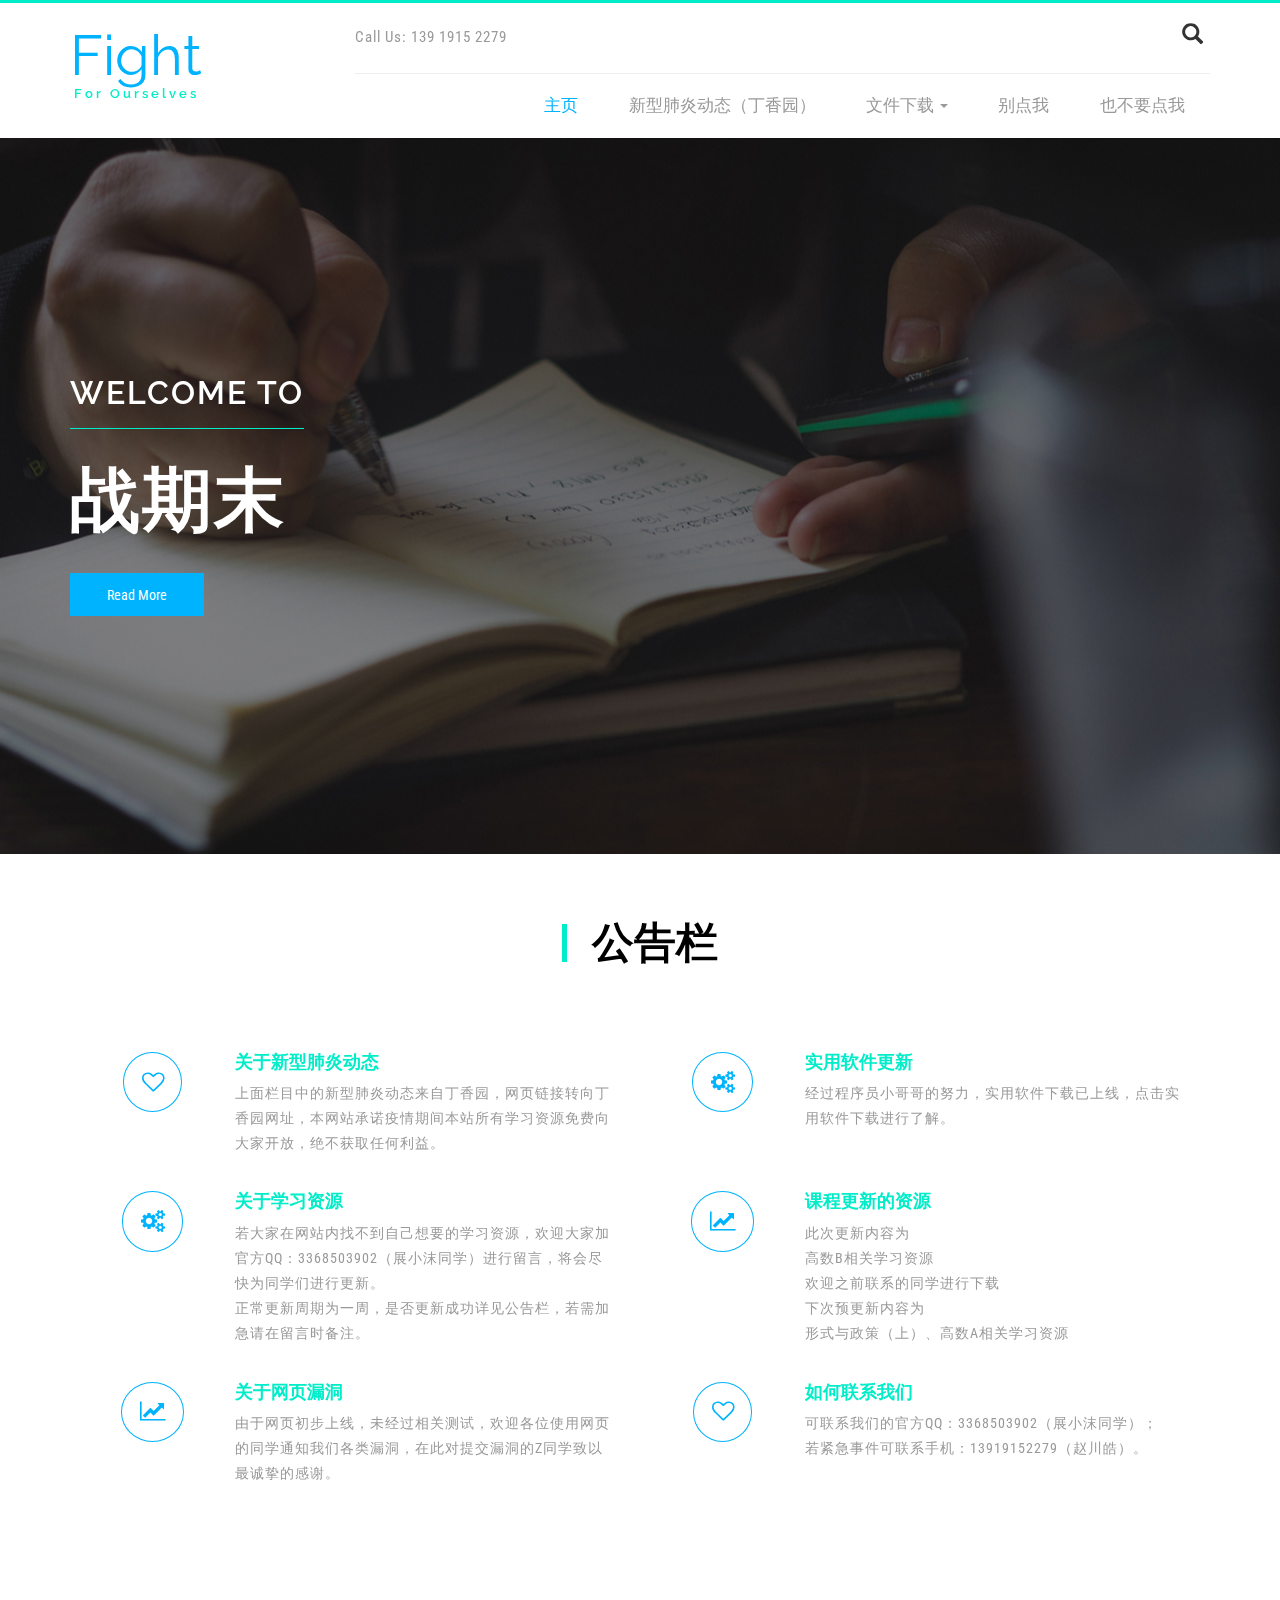
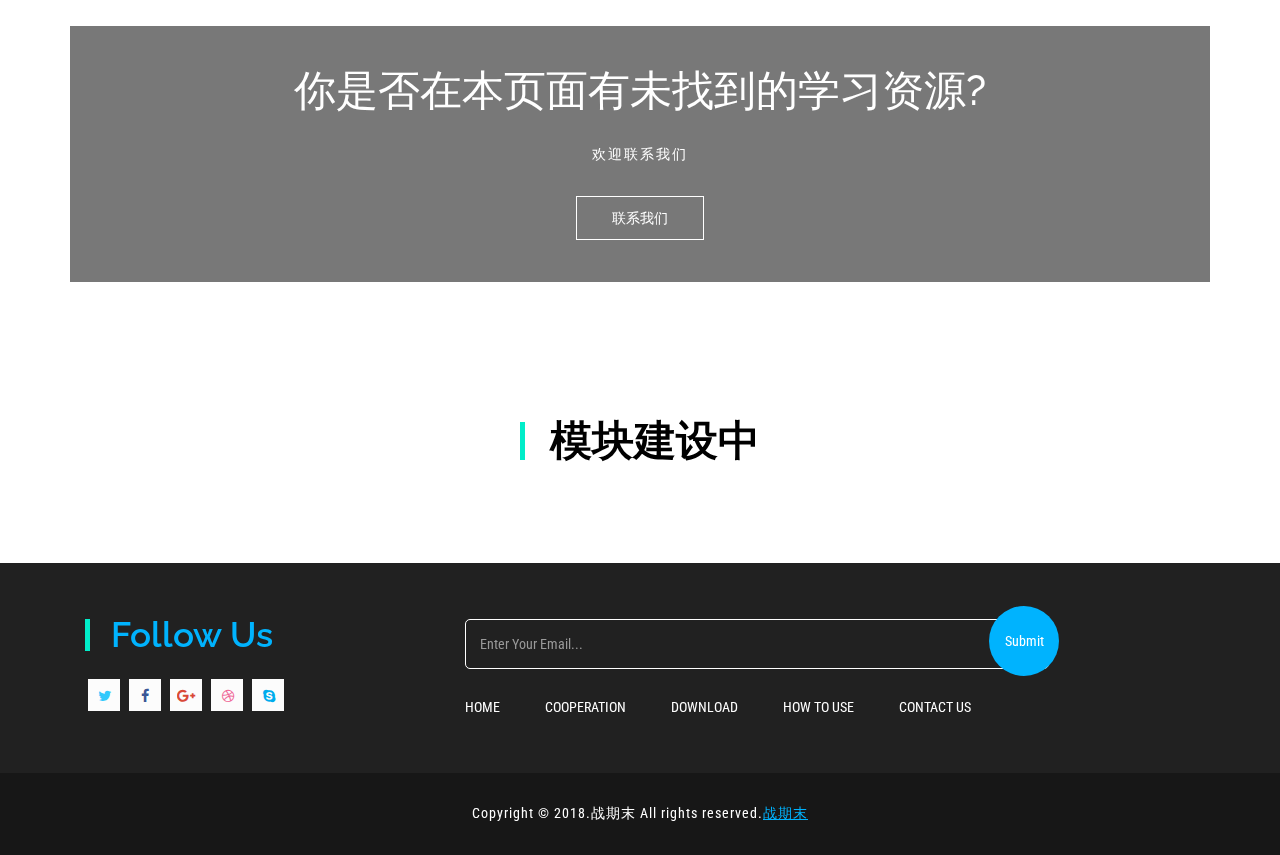
<file: 战期末网站/index.html>
<!DOCTYPE html>
<html lang="en">

<head>
<title>主页</title> 
<meta name="viewport" content="width=device-width, initial-scale=1">
<meta http-equiv="Content-Type" content="text/html; charset=utf-8" />
<meta name="keywords" content="" />
<script type="application/x-javascript"> addEventListener("load", function() { setTimeout(hideURLbar, 0); }, false); function hideURLbar(){ window.scrollTo(0,1); } </script>
<!-- Custom Theme files -->
<link href="css/bootstrap.css" type="text/css" rel="stylesheet" media="all">
<link href="css/style.css" type="text/css" rel="stylesheet" media="all">
<link href="css/font-awesome.css" rel="stylesheet">  <!-- font-awesome icons --> 
<!-- //Custom Theme files -->
<!-- js -->
<script src="js/jquery-2.2.3.min.js"></script>   
<!-- //js -->
<!-- web-fonts -->
<link href="http://fonts.googleapis.com/css?family=Roboto+Condensed:300,300i,400,400i,700,700i" rel="stylesheet">
<link href="http://fonts.googleapis.com/css?family=Raleway:100,100i,200,200i,300,300i,400,400i,500,500i,600,600i,700,700i,800,800i,900,900i" rel="stylesheet">
<!-- //web-fonts -->

</head>
<body>
	<!-- header -->
	<div class="header">
		<nav class="navbar navbar-default">
			<div class="container">
				<div class="navbar-header navbar-left wthree">
					<h1><a href="index.html">Fight<span>For Ourselves</span></a></h1>
				</div>
				<!-- navigation -->
				<button type="button" class="navbar-toggle collapsed" data-toggle="collapse" data-target="#bs-example-navbar-collapse-1">
					<span class="sr-only">Toggle navigation</span>
					<span class="icon-bar"></span>
					<span class="icon-bar"></span>
					<span class="icon-bar"></span>
				</button>
				<div class="header-right wthree">
					<div class="top-nav-text">
						<p>Call Us: <span>139 1915 2279 </span></p>
						<div id="sb-search" class="sb-search">
							<form action="#" method="post">
								<input type="search" class="sb-search-input" name="Search" placeholder="Enter your search term..." id="search" required>
								<input class="sb-search-submit" type="submit" value="">
								<span class="sb-icon-search"> </span>
							</form>
							<div class="clearfix"> </div>
							<!-- search-scripts -->
							<script src="js/classie.js"></script>
							<script src="js/uisearch.js"></script>
							<script>
								new UISearch( document.getElementById( 'sb-search' ) );
							</script>
							<!-- //search-scripts -->
						</div>
					</div>
					<!-- Collect the nav links, forms, and other content for toggling -->
					<div class="collapse navbar-collapse navbar-right" id="bs-example-navbar-collapse-1">					
						<ul class="nav navbar-nav navbar-left cl-effect-14">
							<li><a href="index.html" class="active">主页</a></li>
							<li><a href="https://ncov.dxy.cn/ncovh5/view/pneumonia">新型肺炎动态（丁香园）</a></li>
							<li><a href="#" class="dropdown-toggle" data-toggle="dropdown" role="button" aria-haspopup="true" aria-expanded="false">文件下载 <span class="caret"></span></a>
								<ul class="dropdown-menu">
									<li><a href="study.html">学习资源下载</a></li>
									<li><a href="extra.html">实用软件下载</a></li>
								</ul>
							</li> 

							<li><a href="index building.html">别点我</a></li>
							<li><a href="contact.html">也不要点我</a></li>			
						</ul>		
						<div class="clearfix"> </div>
					</div><!-- //navigation -->
				</div>
				<div class="clearfix"> </div>
			</div>	
		</nav>		
	</div>	
	<!-- //header -->
	<!-- banner -->
	<div class="banner">
		<div class="container">
			<div class="banner-text agileits-w3layouts">
				<div  id="top" class="callbacks_container">
					<ul class="rslides" id="slider3">
						<li>
							<div class="banner-textagileinfo">
								<h6>WELCOME TO</h6>	 
								<h3>战期末</h3>	 
								<div class="more">
									<a href="#" data-toggle="modal" data-target="#myModal"> Read More</a>
								</div>	
							</div>	
						</li>
					</ul>
				</div>
			</div>
		</div>
	</div>
	<!-- modal-sign -->
	<div class="modal bnr-modal fade" id="myModal" tabindex="-1" role="dialog">
		<div class="modal-dialog" role="document">
			<div class="modal-content">
				<div class="modal-header">
					<button type="button" class="close" data-dismiss="modal" aria-label="Close"><span aria-hidden="true">&times;</span></button>						
				</div> 
				<div class="modal-body modal-spa">
					<img class="img-responsive" src="images/g1.jpg" alt="">
					<p>&ensp;战期末是一个旨在为同学们提供免费的学习资源而开发的学习资源分享平台，我们将会尽力确保同学们所需要的学习资源能够在这个平台上被搜索到，若您的学习资源在本平台上未出现，你可以通过邮箱与我们联系，我们的详细联系方式具体见contact us界面，建议您使用发送邮件的方式告知我们这一缺失，以保证通讯的及时性与可靠性。<br/>&ensp;本网页已进行开源，支持大家将源码用于法律允许范围内的非商业用途，战期末网站保留对源码的经营权与解释权。</p>
				</div> 
			</div>
		</div>
	</div>
			<div class="clearfix"> </div>
		</div> 
	</div>
	
    <!-- features -->
	<div class="features">
		<div class="container">
			<div class="w3ls-title">
				<h3 class="agileits-title">公告栏</h3> 
			</div>
            
			<div class="features-agilerow">
				<div class="col-sm-6 features-left">
					<div class="features-w3grid">
						<div class="col-xs-3 features-w3grid-left">
							<i class="fa fa-heart-o" aria-hidden="true"></i>
						</div>
						<div class="col-xs-9 features-w3grid-right">
							<h4>关于新型肺炎动态 </h4>
							<p>上面栏目中的新型肺炎动态来自丁香园，网页链接转向丁香园网址，本网站承诺疫情期间本站所有学习资源免费向大家开放，绝不获取任何利益。</p>
						</div>
						<div class="clearfix"> </div>
					</div>
                    
					<div class="features-w3grid features-w3grid-mdl">
						<div class="col-xs-3 features-w3grid-left">
							<i class="fa fa-cogs" aria-hidden="true"></i>
						</div>
						<div class="col-xs-9 features-w3grid-right">
							<h4>关于学习资源</h4>
							<p>若大家在网站内找不到自己想要的学习资源，欢迎大家加官方QQ：3368503902（展小沫同学）进行留言，将会尽快为同学们进行更新。<br/>正常更新周期为一周，是否更新成功详见公告栏，若需加急请在留言时备注。 </p>
						</div>
						<div class="clearfix"> </div>
					</div>
                    
					<div class="features-w3grid">
						<div class="col-xs-3 features-w3grid-left">
							<i class="fa fa-line-chart" aria-hidden="true"></i>
						</div>
						<div class="col-xs-9 features-w3grid-right">
							<h4>关于网页漏洞</h4>
							<p>由于网页初步上线，未经过相关测试，欢迎各位使用网页的同学通知我们各类漏洞，在此对提交漏洞的Z同学致以最诚挚的感谢。<br/></p>
						</div>
						<div class="clearfix"> </div>
					</div>
				</div>  
                
				<div class="col-sm-6 features-left">
					<div class="features-w3grid">
						<div class="col-xs-3 features-w3grid-left">
							<i class="fa fa-cogs" aria-hidden="true"></i>
						</div>
							
						<div class="col-xs-9 features-w3grid-right">
							<h4> 实用软件更新</h4>
							<p>经过程序员小哥哥的努力，实用软件下载已上线，点击实用软件下载进行了解。<br><br> </p>
						</div>
						<div class="clearfix"> </div>
					</div>
					<div class="features-w3grid features-w3grid-mdl">
						<div class="col-xs-3 features-w3grid-left">
							<i class="fa fa-line-chart" aria-hidden="true"></i>
						</div>
							
						<div class="col-xs-9 features-w3grid-right">
							<h4>课程更新的资源</h4>
							<p>此次更新内容为<br/>高数B相关学习资源 <br/>欢迎之前联系的同学进行下载<br/>下次预更新内容为<br/>形式与政策（上）、高数A相关学习资源</p>
						</div>
						<div class="clearfix"> </div>
					</div>
					<div class="features-w3grid">
						<div class="col-xs-3 features-w3grid-left">
							<i class="fa fa-heart-o" aria-hidden="true"></i>
						</div>
						<div class="col-xs-9 features-w3grid-right">
							<h4>如何联系我们 </h4>
							<p>可联系我们的官方QQ：3368503902（展小沫同学）；<br/>若紧急事件可联系手机：13919152279（赵川皓）。<br/> </p>
						</div>
						<div class="clearfix"> </div>
					</div>
				</div> 
				<div class="clearfix"> </div>
			</div>
		</div>
	</div>
	<!-- //features -->
<!-- work start here -->
	<div class="work jarallax">
		<div class="container">
			<div class="work-agileinfo">
				<h3>你是否在本页面有未找到的学习资源?</h3>
				<p>欢迎联系我们</p>
				<div class="w3btns-agile">
					<a href="contact.html">联系我们</a>
				</div>
			</div>
		</div>
	</div>
	<!-- work end here -->

	<div class="news">
		<div class="container"> 
			<div class="w3ls-title">
				<h3 class="agileits-title">模块建设中</h3> 
			</div> 
			
				<div class="clearfix"> </div>
			</div>
		</div>
	</div>
	

	<!-- footer -->
	<div class="footer">
		<div class="container">
			<div class="col-md-4 w3layouts_footer_grid"> 
				<div class="title">
					<h2>Follow Us</h2> 
				</div>
				<div class="social-icon social_agileinfo">
					<a href="#" class="social-button twitter"><i class="fa fa-twitter"></i></a>
					<a href="#" class="social-button facebook"><i class="fa fa-facebook"></i></a> 
					<a href="#" class="social-button google"><i class="fa fa-google-plus"></i></a> 
					<a href="#" class="social-button dribbble"><i class="fa fa-dribbble"></i></a>
					<a href="#" class="social-button skype"><i class="fa fa-skype"></i></a>
				</div> 
			</div>
			<div class="col-md-8 w3layouts_footer_grid">
				<form action="#" method="post">
					<input type="email" name="Email" placeholder="Enter Your Email..." required>
					<input type="submit" value="Submit"> 
					<div class="clearfix"> </div>
				</form>
				<ul class="w3l_footer_nav">
					<li><a href="index.html">Home</a></li> 
					<li><a href="index building.html">Cooperation</a></li>
					<li><a href="study.html">Download</a></li> 
					<li><a href="index building.html">How To Use</a></li>
					<li><a href="contact.html">Contact Us</a></li>	
				</ul> 
			</div>
			<div class="clearfix"> </div>
		</div>
	</div>
	<div class="footer-w3copy w3-agileits">
			<p>Copyright &copy; 2018.战期末 All rights reserved.<a target="_blank" href="index.html">战期末</a></p>
	</div>
	<!-- //footer -->    
	<!-- banner Slider starts Here -->
	<script src="js/responsiveslides.min.js"></script>
	<script>
		// You can also use "$(window).load(function() {"
		$(function () {
		  // Slideshow 3
		  $("#slider3").responsiveSlides({
			auto:false,
			pager: true,
			nav: false,
			speed: 500,
			namespace: "callbacks",
			before: function () {
			  $('.events').append("<li>before event fired.</li>");
			},
			after: function () {
			  $('.events').append("<li>after event fired.</li>");
			}
		  });
	
		});
	</script>
	<!-- //End-slider-script -->
    <script src="js/bootstrap.js"></script>
</body>
</html>
</file>
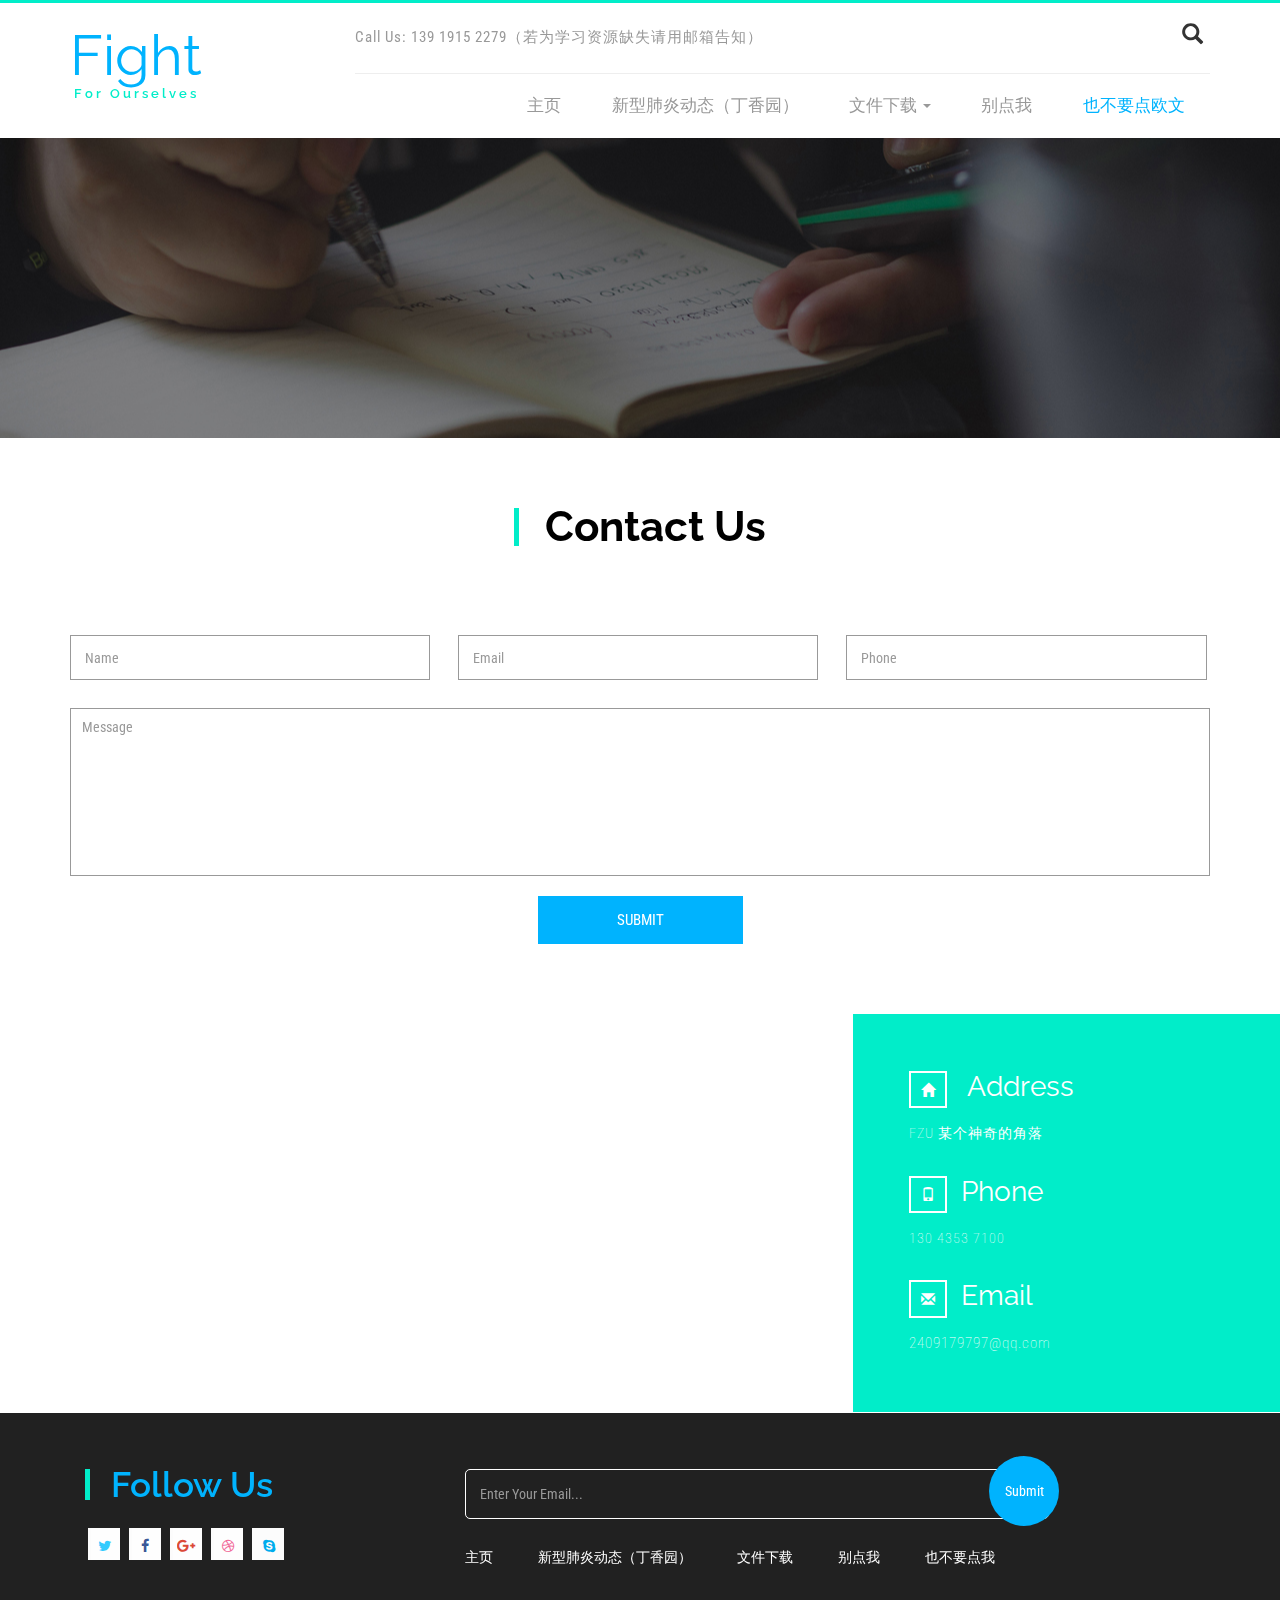
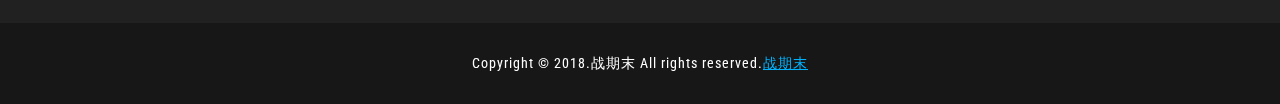
<file: 战期末网站/contact.html>
<!DOCTYPE html>
<html lang="en">
<head>
<title>联系我们</title> 
<meta name="viewport" content="width=device-width, initial-scale=1">
<meta http-equiv="Content-Type" content="text/html; charset=utf-8" />
<meta name="keywords" content="" />
<script type="application/x-javascript"> addEventListener("load", function() { setTimeout(hideURLbar, 0); }, false); function hideURLbar(){ window.scrollTo(0,1); } </script>
<!-- Custom Theme files -->
<link href="css/bootstrap.css" type="text/css" rel="stylesheet" media="all">
<link href="css/style.css" type="text/css" rel="stylesheet" media="all">
<link href="css/font-awesome.css" rel="stylesheet">  <!-- font-awesome icons --> 
<!-- //Custom Theme files -->
<!-- js -->
<script src="js/jquery-2.2.3.min.js"></script>   
<!-- //js -->
<!-- web-fonts -->
<link href="http://fonts.googleapis.com/css?family=Roboto+Condensed:300,300i,400,400i,700,700i" rel="stylesheet">
<link href="http://fonts.googleapis.com/css?family=Raleway:100,100i,200,200i,300,300i,400,400i,500,500i,600,600i,700,700i,800,800i,900,900i" rel="stylesheet">
<!-- //web-fonts --> 
</head>
<body>
	<!-- header -->
	<div class="header">
		<nav class="navbar navbar-default">
			<div class="container">
				<div class="navbar-header navbar-left wthree">
					<h1><a href="index.html">Fight<span>For Ourselves</span></a></h1>
				</div>
				<!-- navigation -->
				<button type="button" class="navbar-toggle collapsed" data-toggle="collapse" data-target="#bs-example-navbar-collapse-1">
					<span class="sr-only">Toggle navigation</span>
					<span class="icon-bar"></span>
					<span class="icon-bar"></span>
					<span class="icon-bar"></span>
				</button>
				<div class="header-right wthree">
					<div class="top-nav-text">
						<p>Call Us: <span>139 1915 2279（若为学习资源缺失请用邮箱告知）</span></p>
						<div id="sb-search" class="sb-search">
							<form action="#" method="post">
								<input type="search" class="sb-search-input" name="Search" placeholder="Enter your search term..." id="search" required>
								<input class="sb-search-submit" type="submit" value="">
								<span class="sb-icon-search"> </span>
							</form>
							<div class="clearfix"> </div>
							<!-- search-scripts -->
							<script src="js/classie.js"></script>
							<script src="js/uisearch.js"></script>
							<script>
								new UISearch( document.getElementById( 'sb-search' ) );
							</script>
							<!-- //search-scripts -->
						</div>
					</div>
					<!-- Collect the nav links, forms, and other content for toggling -->
					<div class="collapse navbar-collapse navbar-right" id="bs-example-navbar-collapse-1">					
						<ul class="nav navbar-nav navbar-left cl-effect-14">
							<li><a href="index.html">主页</a></li>
							<li><a href="https://ncov.dxy.cn/ncovh5/view/pneumonia">新型肺炎动态（丁香园）</a></li>
							<li><a href="#" class="dropdown-toggle" data-toggle="dropdown" role="button" aria-haspopup="true" aria-expanded="false">文件下载 <span class="caret"></span></a>
								<ul class="dropdown-menu">
									<li><a href="study.html">学习资源下载</a></li>
									<li><a href="extra.html">实用软件下载</a></li>
								</ul>
							</li> 

							<li><a href="index building.html">别点我</a></li>
							<li><a href="contact.html" class="active">也不要点欧文</a></li>			
						</ul>		
						<div class="clearfix"> </div>
					</div><!-- //navigation -->
				</div>
				<div class="clearfix"> </div>
			</div>	
		</nav>		
	</div>	
	<!-- //header -->
	<!-- banner -->
	<div class="banner-1">
	</div> 
	<!-- //banner -->
		<!-- contact -->
	<div class="contact">
		<div class="team-info w3-agileits">
			<div class="container"> 
			<div class="w3ls-title"> 
				<h3 class="agileits-title w3title1">Contact Us</h3>
			</div>				
				<div class="contact-form">
					<form action="#" method="post">
						<input type="text" name="Name" placeholder="Name" required>
						<input type="email" class="email" name="Email" placeholder="Email" required>
						<input type="text" name="Phone" placeholder="Phone" required>
						<textarea name="Message" placeholder="Message" required></textarea>
						<input type="submit" value="SUBMIT" >
					</form>
				</div>
			</div>
		</div>
	</div>		
	<!-- //contact -->
	<!-- map -->
	<div class="map w3layouts">
		<div class="col-md-8 map-left">
			<iframe src="https://www.google.com/maps/embed?pb=!1m18!1m12!1m3!1d57537.641430789925!2d-74.03215321337959!3d40.719122105634035!2m3!1f0!2f0!3f0!3m2!1i1024!2i768!4f13.1!3m3!1m2!1s0x89c24fa5d33f083b%3A0xc80b8f06e177fe62!2sNew+York%2C+NY%2C+USA!5e0!3m2!1sen!2sin!4v1456152197129" allowfullscreen=""></iframe>
		</div>
		<div class="col-md-4 map-wthree-right"> 
			<h4><span class="glyphicon glyphicon-home" aria-hidden="true"></span> Address</h4>
			<p>FZU 某个神奇的角落</p>
			<h4><span class="glyphicon glyphicon-phone" aria-hidden="true"></span>Phone</h4>
			<p> 130 4353 7100 </p>
			<h4><span class="glyphicon glyphicon-envelope" aria-hidden="true"></span>Email</h4>
			<p class="agile-last"><a href="mailto:info@example.com">2409179797@qq.com</a></p> 
		</div>
		<div class="clearfix"> </div>
	</div>
	<!-- //map -->
	<!-- footer -->
	<div class="footer">
		<div class="container">
			<div class="col-md-4 w3layouts_footer_grid"> 
				<div class="title">
					<h2>Follow Us</h2> 
				</div>
				<div class="social-icon social_agileinfo">
					<a href="#" class="social-button twitter"><i class="fa fa-twitter"></i></a>
					<a href="#" class="social-button facebook"><i class="fa fa-facebook"></i></a> 
					<a href="#" class="social-button google"><i class="fa fa-google-plus"></i></a> 
					<a href="#" class="social-button dribbble"><i class="fa fa-dribbble"></i></a>
					<a href="#" class="social-button skype"><i class="fa fa-skype"></i></a>
				</div> 
			</div>
			<div class="col-md-8 w3layouts_footer_grid">
				<form action="#" method="post">
					<input type="email" name="Email" placeholder="Enter Your Email..." required>
					<input type="submit" value="Submit"> 
					<div class="clearfix"> </div>
				</form>
				<ul class="w3l_footer_nav">
					<li><a href="index.html">主页</a></li> 
					<li><a href="index building.html">新型肺炎动态（丁香园）</a></li>
					<li><a href="study.html">文件下载</a></li> 
					<li><a href="index building.html">别点我</a></li>
					<li><a href="contact.html">也不要点我</a></li>	
				</ul> 
			</div>
			<div class="clearfix"> </div>
		</div>
	</div>
	<div class="footer-w3copy w3-agileits">
		<p>Copyright &copy; 2018.战期末 All rights reserved.<a target="_blank" href="index.html">战期末</a></p>
	</div>
	<!-- //footer -->    
	
    <script src="js/bootstrap.js"></script>
</body>
</html>
</file>
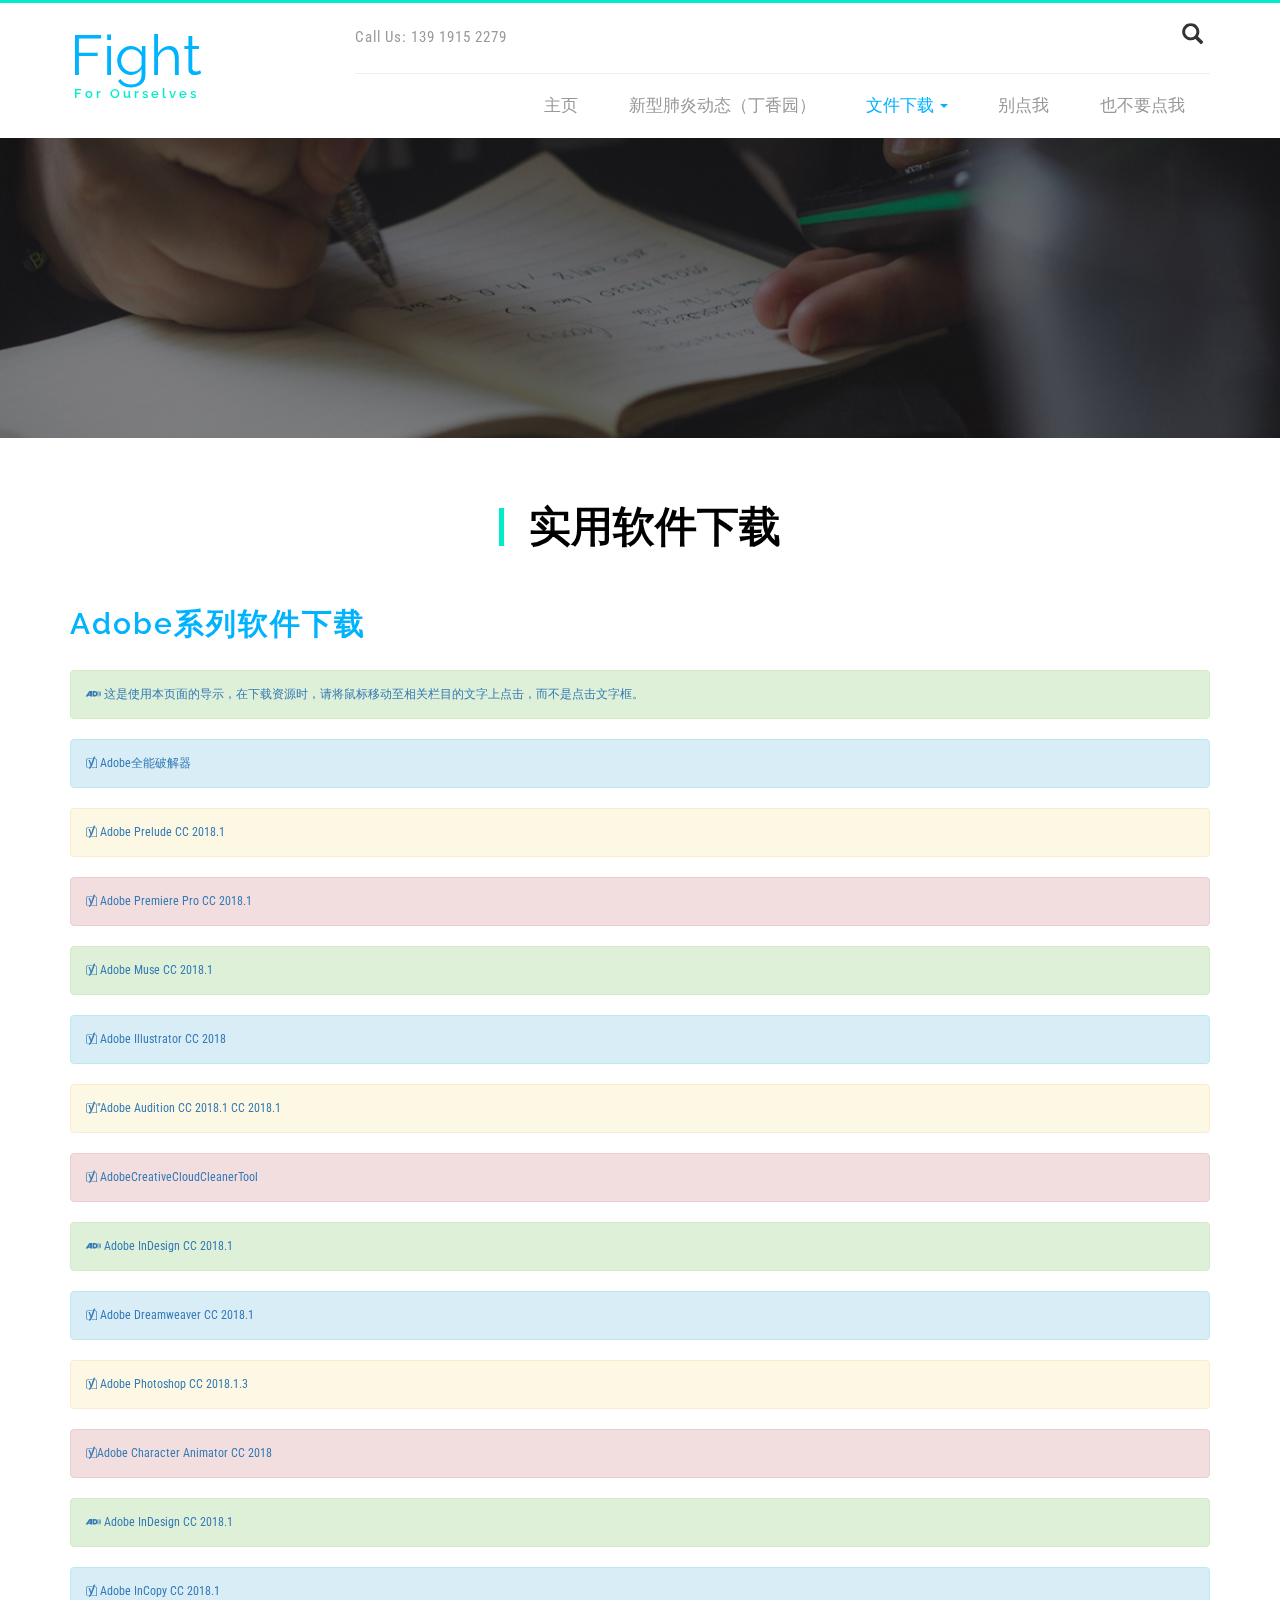
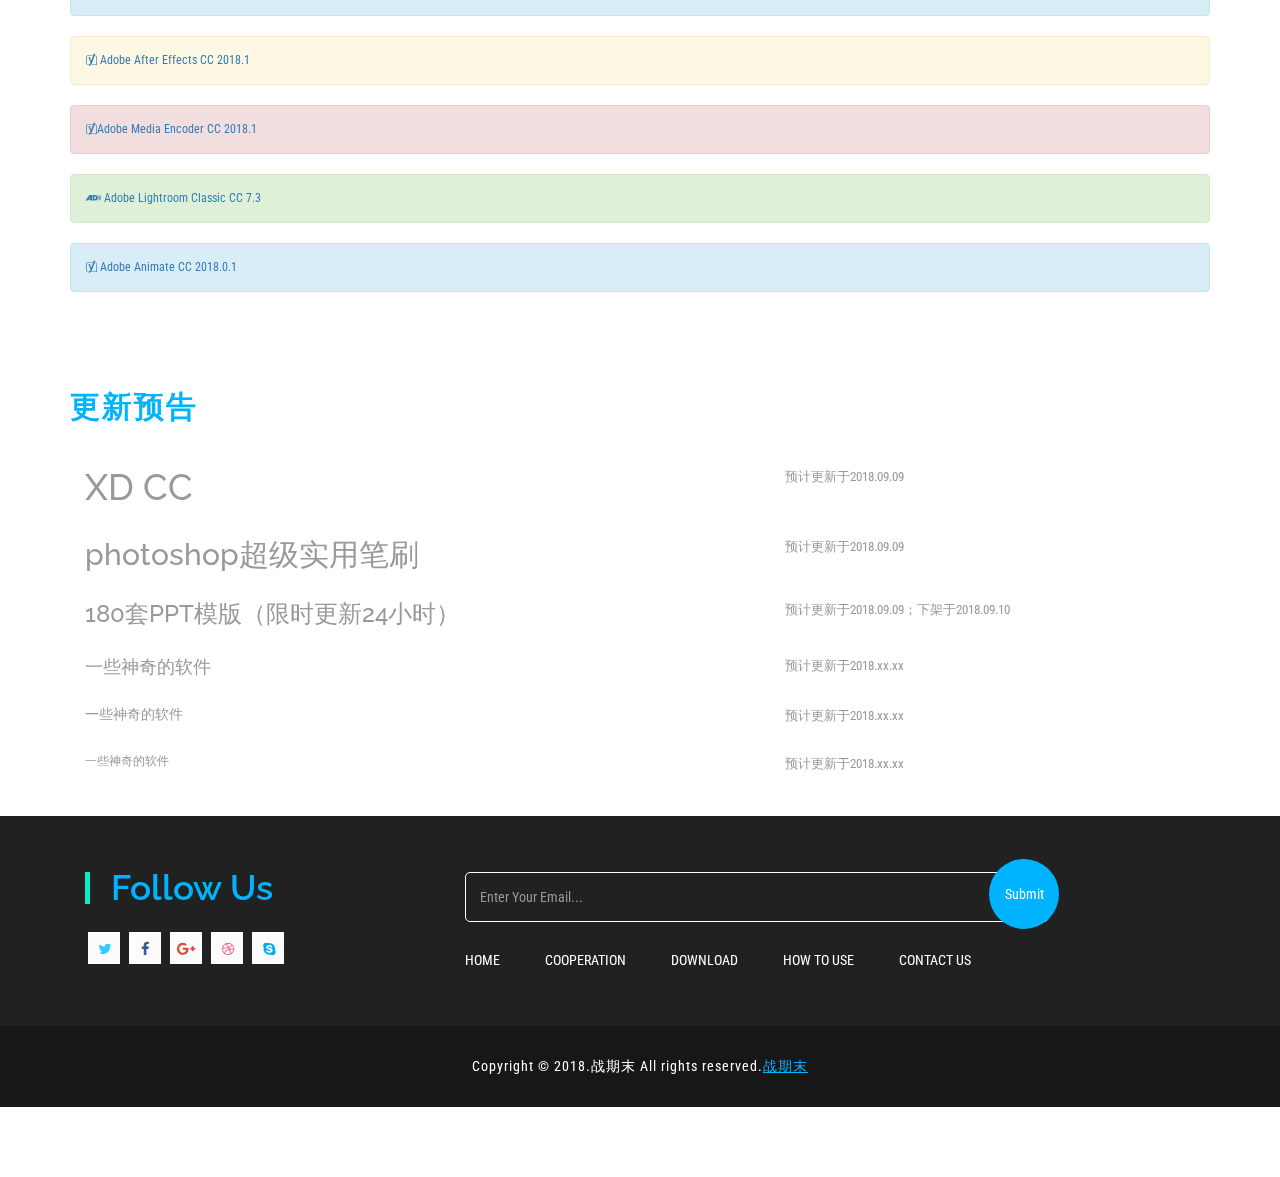
<file: 战期末网站/extra.html>
<!DOCTYPE html>
<html lang="en">
<head>
<title>实用软件下载</title> 
<meta name="viewport" content="width=device-width, initial-scale=1">
<meta http-equiv="Content-Type" content="text/html; charset=utf-8" />
<meta name="keywords" content="" />
<script type="application/x-javascript"> addEventListener("load", function() { setTimeout(hideURLbar, 0); }, false); function hideURLbar(){ window.scrollTo(0,1); } </script>
<!-- Custom Theme files -->
<link href="css/bootstrap.css" type="text/css" rel="stylesheet" media="all">
<link href="css/style.css" type="text/css" rel="stylesheet" media="all">
<link href="css/font-awesome.css" rel="stylesheet">  <!-- font-awesome icons --> 
<!-- //Custom Theme files -->
<!-- js -->
<script src="js/jquery-2.2.3.min.js"></script>   
<!-- //js -->
<!-- web-fonts -->
<link href="http://fonts.googleapis.com/css?family=Roboto+Condensed:300,300i,400,400i,700,700i" rel="stylesheet">
<link href="http://fonts.googleapis.com/css?family=Raleway:100,100i,200,200i,300,300i,400,400i,500,500i,600,600i,700,700i,800,800i,900,900i" rel="stylesheet">
<!-- //web-fonts --> 
</head>
<body>
	<!-- header -->
	<div class="header">
		<nav class="navbar navbar-default">
			<div class="container">
				<div class="navbar-header navbar-left wthree">
					<h1><a href="index.html">Fight<span>For Ourselves</span></a></h1>
				</div>
				<!-- navigation -->
				<button type="button" class="navbar-toggle collapsed" data-toggle="collapse" data-target="#bs-example-navbar-collapse-1">
					<span class="sr-only">Toggle navigation</span>
					<span class="icon-bar"></span>
					<span class="icon-bar"></span>
					<span class="icon-bar"></span>
				</button>
				<div class="header-right wthree">
					<div class="top-nav-text">
						<p>Call Us: <span>139 1915 2279</span></p>
						<div id="sb-search" class="sb-search">
							<form action="#" method="post">
								<input type="search" class="sb-search-input" name="Search" placeholder="Enter your search term..." id="search" required>
								<input class="sb-search-submit" type="submit" value="">
								<span class="sb-icon-search"> </span>
							</form>
							<div class="clearfix"> </div>
							<!-- search-scripts -->
							<script src="js/classie.js"></script>
							<script src="js/uisearch.js"></script>
							<script>
								new UISearch( document.getElementById( 'sb-search' ) );
							</script>
							<!-- //search-scripts -->
						</div>
					</div>
					<!-- Collect the nav links, forms, and other content for toggling -->
					<div class="collapse navbar-collapse navbar-right" id="bs-example-navbar-collapse-1">					
						<ul class="nav navbar-nav navbar-left cl-effect-14">
							<li><a href="index.html">主页</a></li>
							<li><a href="https://ncov.dxy.cn/ncovh5/view/pneumonia">新型肺炎动态（丁香园）</a></li>
							<li><a href="#" class="active" class="dropdown-toggle" data-toggle="dropdown" role="button" aria-haspopup="true" aria-expanded="false">文件下载 <span class="caret"></span></a>
								<ul class="dropdown-menu">
									<li><a href="study.html">学习资源下载</a></li>
									<li><a href="extra.html">实用软件下载</a></li>
								</ul>
							</li> 

							<li><a href="index building.html">别点我</a></li>
							<li><a href="contact.html">也不要点我</a></li>			
						</ul>		
						<div class="clearfix"> </div>
					</div><!-- //navigation -->
				</div>
				<div class="clearfix"> </div>
			</div>	
		</nav>		
	</div>	
	<!-- //header -->
	<!-- banner -->
	<div class="banner-1">
	</div> 
	<!-- //banner -->
	<!-- typography -->
	<div class="typo">
		<div class="container">
			<div class="w3ls-title"> 
				<h3 class="agileits-title w3title1">实用软件下载</h3>
			</div>
	
			<div class="grid_3 grid_5 w3ls">
				<h3>Adobe系列软件下载</h3>
                
				<div class="alert alert-success" role="alert">
					<a class="agile-icon" href="#"><i class="fa fa-audio-description" aria-hidden="true"></i> 这是使用本页面的导示，在下载资源时，请将鼠标移动至相关栏目的文字上点击，而不是点击文字框。</a>
				</div>
                
				<div class="alert alert-info" role="alert">
					<a class="agile-icon" href="https://pan.baidu.com/s/1ngmNMsLdWG-VPySC6qFwsw"><i class="fa fa-yoast" aria-hidden="true"></i> Adobe全能破解器</a>
				</div>
                
				<div class="alert alert-warning" role="alert">
					<a class="agile-icon" href="https://pan.baidu.com/s/1G462bITHAy9WaobMNjSVbA"><i class="fa fa-yoast" aria-hidden="true"></i> Adobe Prelude CC 2018.1</a>
				</div>
                
				<div class="alert alert-danger" role="alert">
					<a class="agile-icon" href="https://pan.baidu.com/s/1BrXG1c6cdv8U9zwnBHZCHw"><i class="fa fa-yoast" aria-hidden="true"></i> Adobe Premiere Pro CC 2018.1</a>
				</div>
                
               <div class="alert alert-success" role="alert">
					<a class="agile-icon" href="https://pan.baidu.com/s/1hf5U_cNTFUGgX_Y3goGP2A"><i class="fa fa-yoast" aria-hidden="true"></i> Adobe Muse CC 2018.1</a>
				</div>
                
               <div class="alert alert-info" role="alert">
					<a class="agile-icon" href="https://pan.baidu.com/s/1_2ZLb7vJsNBVLWwSDgn9lQ"><i class="fa fa-yoast" aria-hidden="true"></i> Adobe Illustrator CC 2018</a>
				</div>
                
               <div class="alert alert-warning" role="alert">
					<a class="agile-icon" href="https://pan.baidu.com/s/176z-qK1Ptzk3CvX9k5osVQ"><i class="fa fa-yoast" aria-hidden="true"></i>"Adobe Audition CC 2018.1 CC 2018.1</a>
				</div>
                
                <div class="alert alert-danger" role="alert">
					<a class="agile-icon" href="https://pan.baidu.com/s/1dpWoOiyIu12pnQiv0uWNAg"><i class="fa fa-yoast" aria-hidden="true"></i> AdobeCreativeCloudCleanerTool</a>
				</div>
                
                <div class="alert alert-success" role="alert">
					<a class="agile-icon" href="https://pan.baidu.com/s/1w9oRiHLT1Vgc9HhfgrTN_A"><i class="fa fa-audio-description" aria-hidden="true"></i> Adobe InDesign CC 2018.1</a>
                    </div>
                    
                    <div class="alert alert-info" role="alert">
					<a class="agile-icon" href="https://pan.baidu.com/s/1D0lUOjSLPK42MV0w_wMHhQ"><i class="fa fa-yoast" aria-hidden="true"></i> Adobe Dreamweaver CC 2018.1</a>
				</div>
                
                <div class="alert alert-warning" role="alert">
					<a class="agile-icon" href="https://pan.baidu.com/s/1-QWS4StzZaaH2ODUX5APQg"><i class="fa fa-yoast" aria-hidden="true"></i> Adobe Photoshop CC 2018.1.3</a>
				</div>
                
                <div class="alert alert-danger" role="alert">
					<a class="agile-icon" href="https://pan.baidu.com/s/10tGbP5Tl4Y4O6yCLRyAmDw"><i class="fa fa-yoast" aria-hidden="true"></i>Adobe Character Animator CC 2018</a>
				</div>
                
                    
                    <div class="alert alert-success" role="alert">
					<a class="agile-icon" href="https://pan.baidu.com/s/1w9oRiHLT1Vgc9HhfgrTN_A"><i class="fa fa-audio-description" aria-hidden="true"></i> Adobe InDesign CC 2018.1</a>
                    </div>
                    
                    <div class="alert alert-info" role="alert">
					<a class="agile-icon" href="https://pan.baidu.com/s/1IZkDDyULp2zU5KkUAyF1mA"><i class="fa fa-yoast" aria-hidden="true"></i> Adobe InCopy CC 2018.1</a>
				</div>
                
                <div class="alert alert-warning" role="alert">
					<a class="agile-icon" href="https://pan.baidu.com/s/1iVUoimLAycXlWtrJqT3Dyg"><i class="fa fa-yoast" aria-hidden="true"></i> Adobe After Effects CC 2018.1</a>
				</div>
                
                <div class="alert alert-danger" role="alert">
					<a class="agile-icon" href="https://pan.baidu.com/s/1at-NC9-2Ihztj84fxpbZDg"><i class="fa fa-yoast" aria-hidden="true"></i>Adobe Media Encoder CC 2018.1</a>
				</div>
                
                <div class="alert alert-success" role="alert">
					<a class="agile-icon" href="https://pan.baidu.com/s/1ro0N_O0p1Hxp7yyDoMiFqg"><i class="fa fa-audio-description" aria-hidden="true"></i> Adobe Lightroom Classic CC 7.3</a>
                    </div>
                    
                    <div class="alert alert-info" role="alert">
					<a class="agile-icon" href="https://pan.baidu.com/s/11v8qxeP71IPFmSrF9khGFg"><i class="fa fa-yoast" aria-hidden="true"></i> Adobe Animate CC 2018.0.1</a>
				</div>
                
                
			</div>
			
				<div class="grid_3 grid_4 w3layouts">
				<h3 class="hdg">更新预告</h3>
				<div class="bs-example">
					<table class="table">
						<tbody>
							<tr>
								<td><h1 id="h1.-bootstrap-heading">XD CC<a class="anchorjs-link" href="#h1.-bootstrap-heading"><span class="anchorjs-icon"></span></a></h1></td>
								<td class="type-info">预计更新于2018.09.09</td>
							</tr>
							<tr>
								<td><h2 id="h2.-bootstrap-heading">photoshop超级实用笔刷<a class="anchorjs-link" href="#h2.-bootstrap-heading"><span class="anchorjs-icon"></span></a></h2></td>
								<td class="type-info">预计更新于2018.09.09</td>
							</tr>
							<tr>
								<td><h3 id="h3.-bootstrap-heading">180套PPT模版（限时更新24小时）<a class="anchorjs-link" href="#h3.-bootstrap-heading"><span class="anchorjs-icon"></span></a></h3></td>
								<td class="type-info">预计更新于2018.09.09；下架于2018.09.10</td>
							</tr>
							<tr>
								<td><h4 id="h4.-bootstrap-heading">一些神奇的软件<a class="anchorjs-link" href="#h4.-bootstrap-heading"><span class="anchorjs-icon"></span></a></h4></td>
								<td class="type-info">预计更新于2018.xx.xx</td>
							</tr>
							<tr>
								<td><h5 id="h5.-bootstrap-heading">一些神奇的软件<a class="anchorjs-link" href="#h5.-bootstrap-heading"><span class="anchorjs-icon"></span></a></h5></td>
								<td class="type-info">预计更新于2018.xx.xx</td>
							</tr>
							<tr>
								<td><h6>一些神奇的软件</h6></td>
								<td class="type-info">预计更新于2018.xx.xx</td>
							</tr>
						</tbody>
					</table>
				</div>
			</div>
		
	</div>
<!-- //typography -->

	<!-- footer -->
	<div class="footer">
		<div class="container">
			<div class="col-md-4 w3layouts_footer_grid"> 
				<div class="title">
					<h2>Follow Us</h2> 
				</div>
				<div class="social-icon social_agileinfo">
					<a href="#" class="social-button twitter"><i class="fa fa-twitter"></i></a>
					<a href="#" class="social-button facebook"><i class="fa fa-facebook"></i></a> 
					<a href="#" class="social-button google"><i class="fa fa-google-plus"></i></a> 
					<a href="#" class="social-button dribbble"><i class="fa fa-dribbble"></i></a>
					<a href="#" class="social-button skype"><i class="fa fa-skype"></i></a>
				</div> 
			</div>
			<div class="col-md-8 w3layouts_footer_grid">
				<form action="#" method="post">
					<input type="email" name="Email" placeholder="Enter Your Email..." required>
					<input type="submit" value="Submit"> 
					<div class="clearfix"> </div>
				</form>
				<ul class="w3l_footer_nav">
					<li><a href="index.html">Home</a></li> 
					<li><a href="index building.html">Cooperation</a></li>
					<li><a href="study.html">Download</a></li> 
					<li><a href="index building.html">How To Use</a></li>
					<li><a href="contact.html">Contact Us</a></li>	
				</ul> 
			</div>
			<div class="clearfix"> </div>
		</div>
	</div>
	<div class="footer-w3copy w3-agileits">
		<p>Copyright &copy; 2018.战期末 All rights reserved.<a target="_blank" href="index.html">战期末</a></p>
	</div>
	<!-- //footer -->    
	
    <script src="js/bootstrap.js"></script>
</body>
</html>
</file>
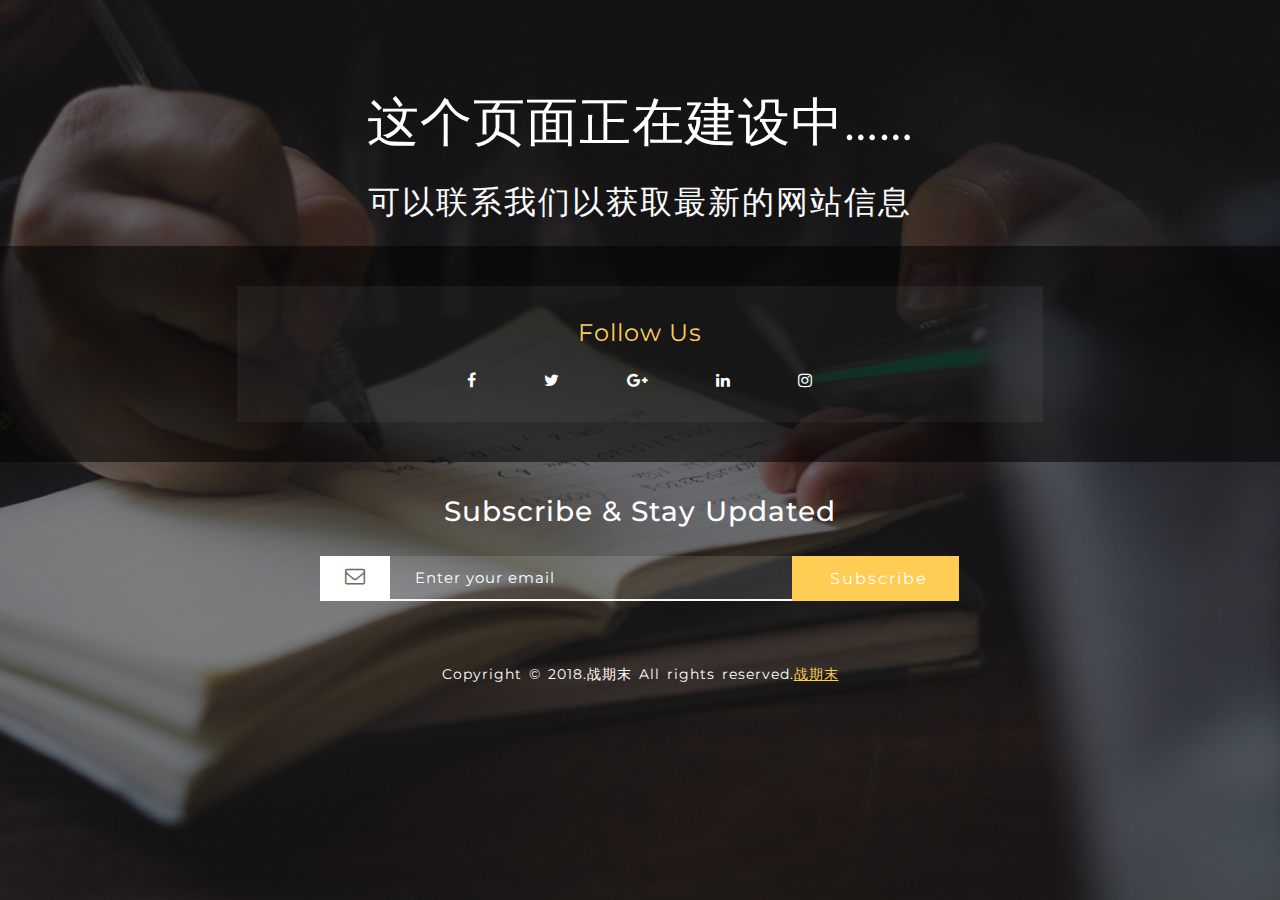
<file: 战期末网站/index building - 副本.html>
<!DOCTYPE HTML>
<html>

<head>
	<title>建设中</title>
	<!-- Meta Tags -->
	<meta name="viewport" content="width=device-width, initial-scale=1">
	<meta http-equiv="Content-Type" content="text/html; charset=utf-8" />
	<meta name="keywords" content=""
	/>
	<script type="application/x-javascript">
		addEventListener("load", function () {
			setTimeout(hideURLbar, 0);
		}, false);

		function hideURLbar() {
			window.scrollTo(0, 1);
		}
	</script>
	<!-- //Meta Tags -->
	<!-- Custom Theme files -->
	<link href="css/font building.css" rel="stylesheet">
	<!--// Font-Awesome-CSS -->
	<link href="css/style building.css" rel='stylesheet' type='text/css' />
	<!--fonts-->
	<link href="http://fonts.googleapis.com/css?family=Herr+Von+Muellerhoff" rel="stylesheet">
	<link href="http://fonts.googleapis.com/css?family=Montserrat:300,400,500,600" rel="stylesheet">

	<!--//fonts-->
</head>

<body>
	<!--background-->
	<h1>这个页面正在建设中……</h1>
	<p class="paragraph-w3ls">可以联系我们以获取最新的网站信息</p>
	<div class="bg-agile">
		<div class="main-info-w3-agileits">
			<div class="w3ls_footer_grid_left">
				<h5 class="sub-hdg">follow Us</h5>
				<ul class="w3l-social">
					<li><a href="#" class="fa fa-facebook"></a></li>
					<li><a href="#" class="fa fa-twitter"></a></li>
					<li><a href="#" class="fa fa-google-plus"></a></li>
					<li><a href="#" class="fa fa-linkedin"></a></li>
					<li><a href="#" class="fa fa-instagram"></a>
				</ul>

			</div>

		</div>
		<div class="clear"></div>
	</div>
	<!--newsletter-agileinfo-->
	<div class="newsletter-agileinfo">
		<h2>Subscribe & Stay Updated</h2>
		<form action="#" method="post">
			<span class="fa fa-envelope-o" aria-hidden="true"></span>
			<input type="email" name="Email" size="30" required placeholder="Enter your email" />
			<input type="submit" value=" Subscribe" />
		</form>
	</div>
	<!--//newsletter-agileinfo-->
	<!--copyright-->
	<div class="copy w3ls">
		<p>Copyright &copy; 2018.战期末 All rights reserved.<a target="_blank" href="index.html">战期末</a></p>
	</div>
	<!--//copyright-->
	<!--//background-->
</body>

</html>
</file>
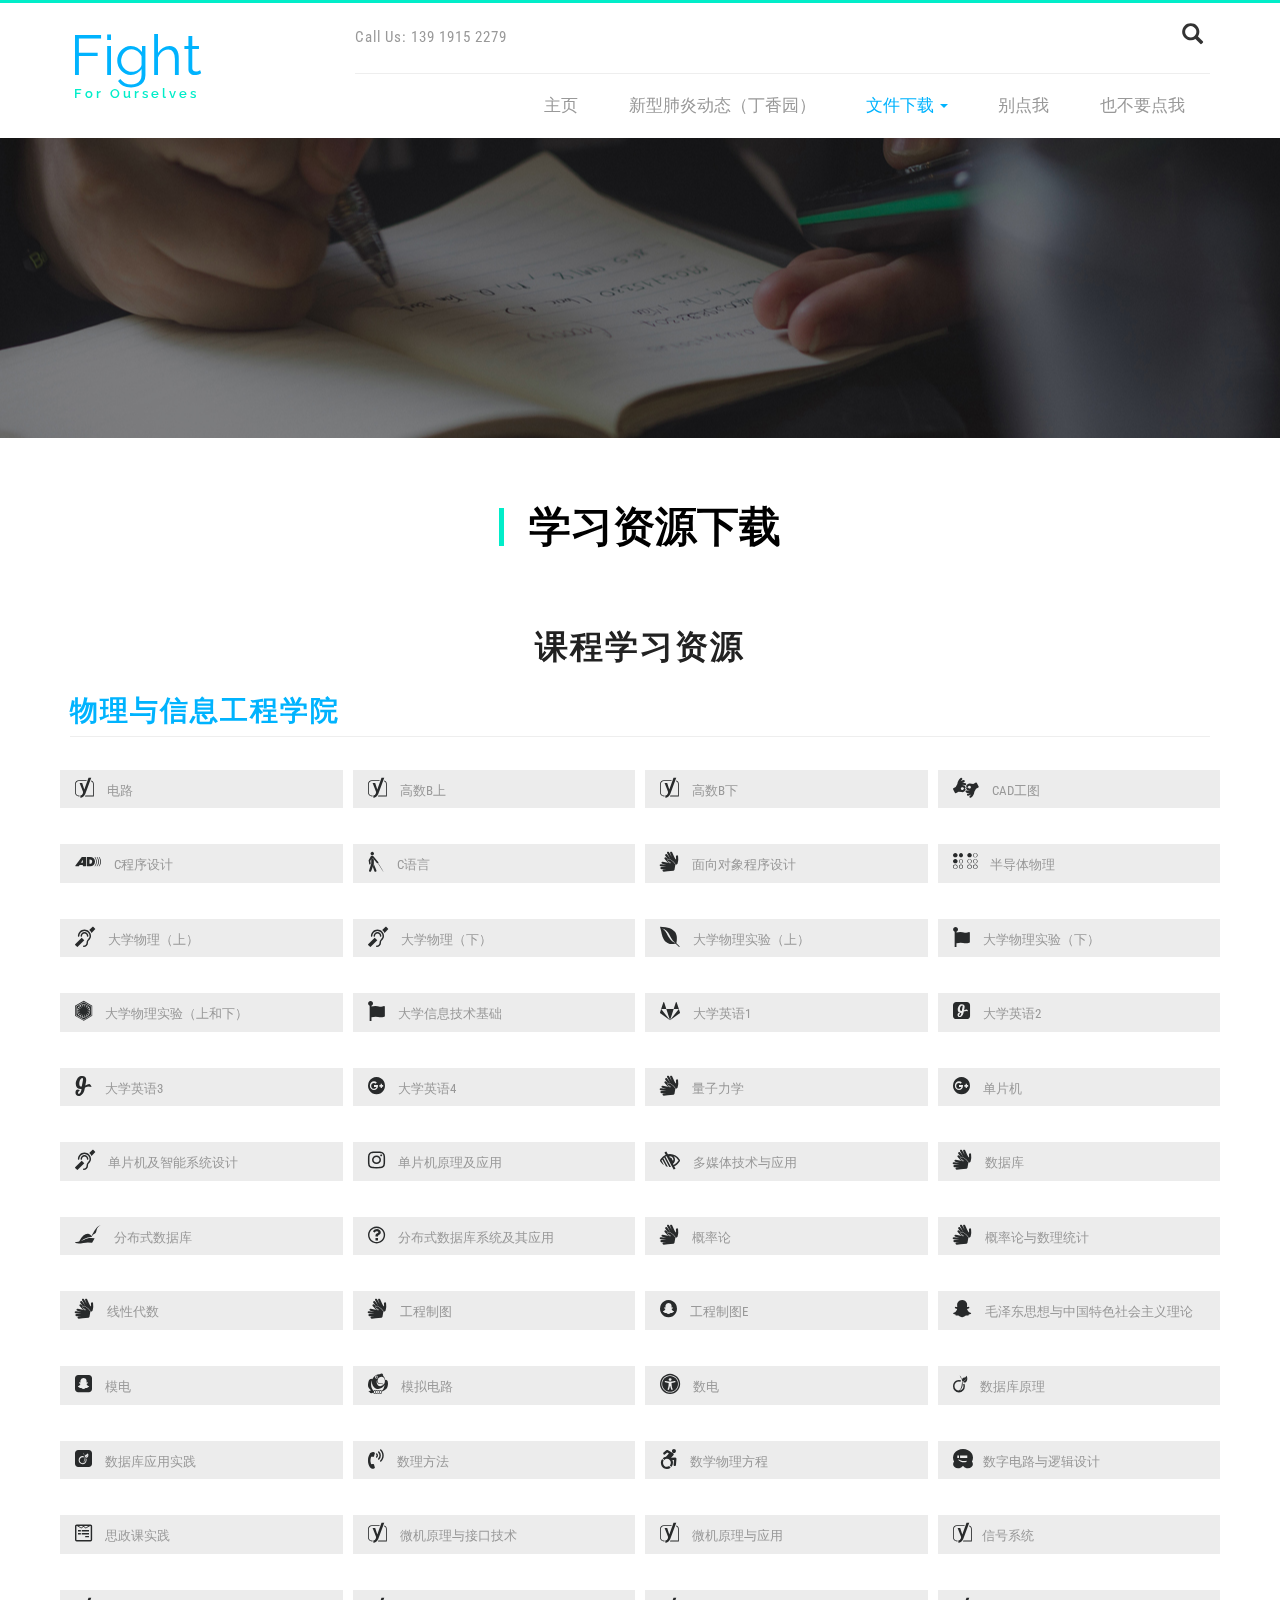
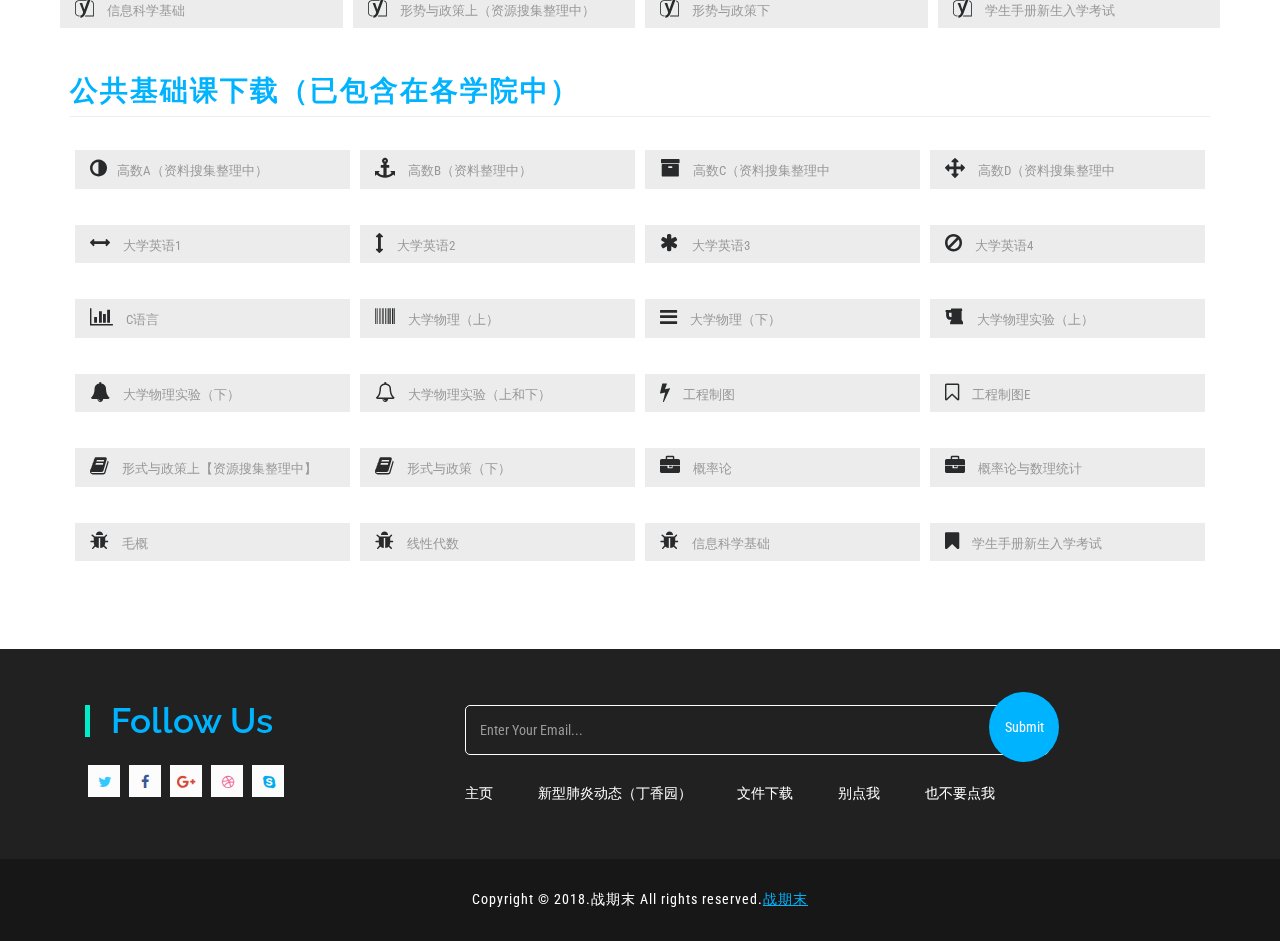
<file: 战期末网站/study.html>
<!DOCTYPE html>
<html lang="en">
<head>
<title>学习资源下载</title> 
<meta name="viewport" content="width=device-width, initial-scale=1">
<meta http-equiv="Content-Type" content="text/html; charset=utf-8" />
<meta name="keywords" content="" />
<script type="application/x-javascript"> addEventListener("load", function() { setTimeout(hideURLbar, 0); }, false); function hideURLbar(){ window.scrollTo(0,1); } </script>
<!-- Custom Theme files -->
<link href="css/bootstrap.css" type="text/css" rel="stylesheet" media="all">
<link href="css/style.css" type="text/css" rel="stylesheet" media="all">
<link href="css/font-awesome.css" rel="stylesheet">  <!-- font-awesome icons --> 
<!-- //Custom Theme files -->
<!-- js -->
<script src="js/jquery-2.2.3.min.js"></script>   
<!-- //js -->
<!-- web-fonts -->
<link href="http://fonts.googleapis.com/css?family=Roboto+Condensed:300,300i,400,400i,700,700i" rel="stylesheet">
<link href="http://fonts.googleapis.com/css?family=Raleway:100,100i,200,200i,300,300i,400,400i,500,500i,600,600i,700,700i,800,800i,900,900i" rel="stylesheet">
<!-- //web-fonts --> 
</head>
<body>
	<!-- header -->
	<div class="header">
		<nav class="navbar navbar-default">
			<div class="container">
				<div class="navbar-header navbar-left wthree">
					<h1><a href="index.html">Fight<span>For Ourselves</span></a></h1>
				</div>
				<!-- navigation -->
				<button type="button" class="navbar-toggle collapsed" data-toggle="collapse" data-target="#bs-example-navbar-collapse-1">
					<span class="sr-only">Toggle navigation</span>
					<span class="icon-bar"></span>
					<span class="icon-bar"></span>
					<span class="icon-bar"></span>
				</button>
				<div class="header-right wthree">
					<div class="top-nav-text">
						<p>Call Us: <span>139 1915 2279 </span></p>
						<div id="sb-search" class="sb-search">
							<form action="#" method="post">
								<input type="search" class="sb-search-input" name="Search" placeholder="Enter your search term..." id="search" required>
								<input class="sb-search-submit" type="submit" value="">
                                
								<span class="sb-icon-search"> </span>
							</form>
							<div class="clearfix"> </div>
							<!-- search-scripts -->
							<script src="js/classie.js"></script>
							<script src="js/uisearch.js"></script>
							<script>
								new UISearch( document.getElementById( 'sb-search' ) );
							</script>
							<!-- //search-scripts -->
						</div>
					</div>
					<!-- Collect the nav links, forms, and other content for toggling -->
					<div class="collapse navbar-collapse navbar-right" id="bs-example-navbar-collapse-1">					
						<ul class="nav navbar-nav navbar-left cl-effect-14">
							<li><a href="index.html">主页</a></li>
							<li><a href="https://ncov.dxy.cn/ncovh5/view/pneumonia">新型肺炎动态（丁香园）</a></li>
							<li><a href="#" class="active" class="dropdown-toggle" data-toggle="dropdown" role="button" aria-haspopup="true" aria-expanded="false">文件下载 <span class="caret"></span></a>
								<ul class="dropdown-menu">
									<li><a href="study.html">学习资源下载</a></li>
									<li><a href="extra.html">实用软件下载</a></li>
								</ul>
							</li> 

							<li><a href="index building.html">别点我</a></li>
							<li><a href="contact.html">也不要点我</a></li>			
						</ul>		
						<div class="clearfix"> </div>
					</div><!-- //navigation -->
				</div>
				<div class="clearfix"> </div>
			</div>	
		</nav>		
	</div>	
	<!-- //header -->
	<!-- banner -->
	<div class="banner-1">
	</div> 
	<!-- //banner -->
	<!-- icons -->
<div class="w3_wthree_agileits_icons main-grid-border">
		<div class="container">
			<div class="w3ls-title"> 
				<h3 class="agileits-title w3title1">学习资源下载</h3>
			</div>
			<div class="grid_3 grid_4 w3_agileits_icons_page">
						<div class="icons">
							<h3 class="agileits-icons-title">课程学习资源</h3>
							<section id="new">
								<h3 class="page-header page-header icon-subheading">物理与信息工程学院 </h3>							  

								<div class="row fontawesome-icon-list">
									
                                     <div class="icon-box col-md-3 col-sm-4"><a class="agile-icon" href="学习资源下载/物理与信息工程学院/电路.rar"><i class="fa fa-yoast" aria-hidden="true"></i> 电路</a></div>
                                      
                                       <div class="icon-box col-md-3 col-sm-4"><a class="agile-icon" href="学习资源下载/物理与信息工程学院/高数上.rar"><i class="fa fa-yoast" aria-hidden="true"></i> 高数B上</a></div>
                                      
									 <div class="icon-box col-md-3 col-sm-4"><a class="agile-icon" href="学习资源下载/物理与信息工程学院/高数下.rar"><i class="fa fa-yoast" aria-hidden="true"></i> 高数B下</a></div>
                                      
									<div class="icon-box col-md-3 col-sm-4"><a class="agile-icon" href="学习资源下载/物理与信息工程学院/CAD.rar"><i class="fa fa-asl-interpreting" aria-hidden="true"></i> CAD工图</a></div>
									
									<div class="icon-box col-md-3 col-sm-4"><a class="agile-icon" href="学习资源下载/物理与信息工程学院/C程序设计.rar"><i class="fa fa-audio-description" aria-hidden="true"></i> C程序设计</a></div>
									
									  <div class="icon-box col-md-3 col-sm-4"><a class="agile-icon" href="学习资源下载/物理与信息工程学院/C语言.rar"><i class="fa fa-blind" aria-hidden="true"></i> C语言</a></div>
                                      
                                       <div class="icon-box col-md-3 col-sm-4"><a class="agile-icon" href="学习资源下载/物理与信息工程学院/面向对象程序设计.rar"><i class="fa fa-sign-language" aria-hidden="true"></i> 面向对象程序设计</a></div>
									
									  <div class="icon-box col-md-3 col-sm-4"><a class="agile-icon" href="学习资源下载/物理与信息工程学院/半导体物理.rar"><i class="fa fa-braille" aria-hidden="true"></i> 半导体物理</a></div>
									
									  <div class="icon-box col-md-3 col-sm-4"><a class="agile-icon" href="学习资源下载/物理与信息工程学院/大学物理（上）.rar"><i class="fa fa-deaf" aria-hidden="true"></i> 大学物理（上）</a></div>
									
									  <div class="icon-box col-md-3 col-sm-4"><a class="agile-icon" href="学习资源下载/物理与信息工程学院/大学物理（下）.rar"><i class="fa fa-deafness" aria-hidden="true"></i> 大学物理（下） </a></div>
									
									  <div class="icon-box col-md-3 col-sm-4"><a class="agile-icon" href="学习资源下载/物理与信息工程学院/大学物理实验（上）.rar"><i class="fa fa-envira" aria-hidden="true"></i> 大学物理实验（上）</a></div>
									
									  <div class="icon-box col-md-3 col-sm-4"><a class="agile-icon" href="学习资源下载/物理与信息工程学院/大学物理实验（下）.rar"><i class="fa fa-fa" aria-hidden="true"></i> 大学物理实验（下） </a></div>
									
									  <div class="icon-box col-md-3 col-sm-4"><a class="agile-icon" href="学习资源下载/物理与信息工程学院/大学物理实验（上和下）.rar"><i class="fa fa-first-order" aria-hidden="true"></i> 大学物理实验（上和下）</a></div>
									
									  <div class="icon-box col-md-3 col-sm-4"><a class="agile-icon" href="学习资源下载/物理与信息工程学院/大学信息技术基础.rar"><i class="fa fa-font-awesome" aria-hidden="true"></i> 大学信息技术基础</a></div>
									
									  <div class="icon-box col-md-3 col-sm-4"><a class="agile-icon" href="学习资源下载/物理与信息工程学院/大学英语1.rar"><i class="fa fa-gitlab" aria-hidden="true"></i> 大学英语1</a></div>
									
									  <div class="icon-box col-md-3 col-sm-4"><a class="agile-icon" href="学习资源下载/物理与信息工程学院/大学英语2.rar"><i class="fa fa-glide" aria-hidden="true"></i> 大学英语2</a></div>
									
									  <div class="icon-box col-md-3 col-sm-4"><a class="agile-icon" href="学习资源下载/物理与信息工程学院/大学英语3.rar"><i class="fa fa-glide-g" aria-hidden="true"></i> 大学英语3</a></div>
									
									  <div class="icon-box col-md-3 col-sm-4"><a class="agile-icon" href="学习资源下载/物理与信息工程学院/大学英语4.rar"><i class="fa fa-google-plus-circle" aria-hidden="true"></i> 大学英语4 <span class="text-muted"></span></a></div>
                                      
                                       <div class="icon-box col-md-3 col-sm-4"><a class="agile-icon" href="学习资源下载/物理与信息工程学院/量子力学.rar"><i class="fa fa-sign-language" aria-hidden="true"></i> 量子力学</a></div>
									
									  <div class="icon-box col-md-3 col-sm-4"><a class="agile-icon" href="学习资源下载/物理与信息工程学院/单片机.rar"><i class="fa fa-google-plus-official" aria-hidden="true"></i> 单片机</a></div>
									
									  <div class="icon-box col-md-3 col-sm-4"><a class="agile-icon" href="学习资源下载/物理与信息工程学院/单片机及智能系统设计.rar"><i class="fa fa-hard-of-hearing" aria-hidden="true"></i> 单片机及智能系统设计 <span class="text-muted"></span></a></div>
									
									  <div class="icon-box col-md-3 col-sm-4"><a class="agile-icon" href="学习资源下载/物理与信息工程学院/单片机原理及应用.rar"><i class="fa fa-instagram" aria-hidden="true"></i> 单片机原理及应用</a></div>
									
									  <div class="icon-box col-md-3 col-sm-4"><a class="agile-icon" href="学习资源下载/物理与信息工程学院/多媒体技术与应用.rar"><i class="fa fa-low-vision" aria-hidden="true"></i> 多媒体技术与应用</a></div>
									
                                     <div class="icon-box col-md-3 col-sm-4"><a class="agile-icon" href="学习资源下载/物理与信息工程学院/数据库.rar"><i class="fa fa-sign-language" aria-hidden="true"></i> 数据库</a></div>
                                     
									  <div class="icon-box col-md-3 col-sm-4"><a class="agile-icon" href="学习资源下载/物理与信息工程学院/分布式数据库.rar"><i class="fa fa-pied-piper" aria-hidden="true"></i> 分布式数据库</a></div>
									
									  <div class="icon-box col-md-3 col-sm-4"><a class="agile-icon" href="学习资源下载/物理与信息工程学院/分布式数据库系统及其应用.rar"><i class="fa fa-question-circle-o" aria-hidden="true"></i> 分布式数据库系统及其应用</a></div>
                                      
                                       <div class="icon-box col-md-3 col-sm-4"><a class="agile-icon" href="学习资源下载/物理与信息工程学院/概率论.rar"><i class="fa fa-sign-language" aria-hidden="true"></i> 概率论</a></div>
									
									  <div class="icon-box col-md-3 col-sm-4"><a class="agile-icon" href="学习资源下载/物理与信息工程学院/概率论与数理统计.rar"><i class="fa fa-sign-language" aria-hidden="true"></i> 概率论与数理统计</a></div>
									
                                     <div class="icon-box col-md-3 col-sm-4"><a class="agile-icon" href="学习资源下载/物理与信息工程学院/线性代数.rar"><i class="fa fa-sign-language" aria-hidden="true"></i> 线性代数</a></div>
                                     
									  <div class="icon-box col-md-3 col-sm-4"><a class="agile-icon" href="学习资源下载/物理与信息工程学院/工程制图.rar"><i class="fa fa-signing" aria-hidden="true"></i> 工程制图<span class="text-muted"></span></a></div>
									
									  <div class="icon-box col-md-3 col-sm-4"><a class="agile-icon" href="学习资源下载/物理与信息工程学院/工程制图E.rar"><i class="fa fa-snapchat" aria-hidden="true"></i> 工程制图E</a></div>
									
									  <div class="icon-box col-md-3 col-sm-4"><a class="agile-icon" href="学习资源下载/物理与信息工程学院/毛泽东思想与中国特色社会主义理论.rar"><i class="fa fa-snapchat-ghost" aria-hidden="true"></i> 毛泽东思想与中国特色社会主义理论</a></div>
									
									  <div class="icon-box col-md-3 col-sm-4"><a class="agile-icon" href="学习资源下载/物理与信息工程学院/模电.rar"><i class="fa fa-snapchat-square" aria-hidden="true"></i> 模电</a></div>
									
									  <div class="icon-box col-md-3 col-sm-4"><a class="agile-icon" href="学习资源下载/物理与信息工程学院/模拟电路.rar"><i class="fa fa-themeisle" aria-hidden="true"></i> 模拟电路</a></div>
									
									  <div class="icon-box col-md-3 col-sm-4"><a class="agile-icon" href="学习资源下载/物理与信息工程学院/数电.rar"><i class="fa fa-universal-access" aria-hidden="true"></i> 数电</a></div>
									
									  <div class="icon-box col-md-3 col-sm-4"><a class="agile-icon" href="学习资源下载/物理与信息工程学院/数据库原理.rar"><i class="fa fa-viadeo" aria-hidden="true"></i> 数据库原理</a></div>
									
									  <div class="icon-box col-md-3 col-sm-4"><a class="agile-icon" href="学习资源下载/物理与信息工程学院/数据库应用实践.rar"><i class="fa fa-viadeo-square" aria-hidden="true"></i> 数据库应用实践</a></div>
									
									  <div class="icon-box col-md-3 col-sm-4"><a class="agile-icon" href="学习资源下载/物理与信息工程学院/数理方法.rar"><i class="fa fa-volume-control-phone" aria-hidden="true"></i> 数理方法</a></div>
									
									  <div class="icon-box col-md-3 col-sm-4"><a class="agile-icon" href="学习资源下载/物理与信息工程学院/数学物理方程.rar"><i class="fa fa-wheelchair-alt" aria-hidden="true"></i> 数学物理方程</a></div>
									
									  <div class="icon-box col-md-3 col-sm-4"><a class="agile-icon" href="学习资源下载/物理与信息工程学院/数字电路与逻辑设计.rar"><i class="fa fa-wpbeginner" aria-hidden="true"></i>数字电路与逻辑设计</a></div>
									
									  <div class="icon-box col-md-3 col-sm-4"><a class="agile-icon" href="学习资源下载/物理与信息工程学院/思政课实践.rar"><i class="fa fa-wpforms" aria-hidden="true"></i> 思政课实践</a></div>
									
									  <div class="icon-box col-md-3 col-sm-4"><a class="agile-icon" href="学习资源下载/物理与信息工程学院/微机原理与接口技术.rar"><i class="fa fa-yoast" aria-hidden="true"></i> 微机原理与接口技术</a></div>
                                      
									  <div class="icon-box col-md-3 col-sm-4"><a class="agile-icon" href="学习资源下载/物理与信息工程学院/微机原理与应用.rar"><i class="fa fa-yoast" aria-hidden="true"></i> 微机原理与应用</a></div>
                                      
                                      <div class="icon-box col-md-3 col-sm-4"><a class="agile-icon" href="学习资源下载/物理与信息工程学院/信号系统.rar"><i class="fa fa-yoast" aria-hidden="true"></i>信号系统</a></div>
                                      
                                      <div class="icon-box col-md-3 col-sm-4"><a class="agile-icon" href="学习资源下载/物理与信息工程学院/信息科学基础.rar"><i class="fa fa-yoast" aria-hidden="true"></i> 信息科学基础</a></div>
                                      
                                       <div class="icon-box col-md-3 col-sm-4"><a class="agile-icon" href="学习资源下载/物理与信息工程学院/形势与政策下.rar"><i class="fa fa-yoast" aria-hidden="true"></i> 形势与政策上（资源搜集整理中）</a></div>
                                      
                                      <div class="icon-box col-md-3 col-sm-4"><a class="agile-icon" href="学习资源下载/物理与信息工程学院/形势与政策下.rar"><i class="fa fa-yoast" aria-hidden="true"></i> 形势与政策下</a></div>
                                      
                                      <div class="icon-box col-md-3 col-sm-4"><a class="agile-icon" href="学习资源下载/物理与信息工程学院/学生手册新生入学考试.rar"><i class="fa fa-yoast" aria-hidden="true"></i> 学生手册新生入学考试</a></div>
								  </div>

								</section>
							<div class="section group">
									<div class="box"> 
										<div class="title ">
											<h3 class="page-header icon-subheading">公共基础课下载（已包含在各学院中）</h3>
										</div>
										<div class="box_content"> 
											<div class="fontawesome-icon-list"> 
												<div class="icon-box col-md-3 col-sm-4"><a class="agile-icon" href="#"><i class="fa fa-adjust"></i>高数A（资料搜集整理中）</a></div>
										
												<div class="icon-box col-md-3 col-sm-4"><a class="agile-icon" href="#"><i class="fa fa-anchor"></i> 高数B（资料整理中）</a></div>
										
												<div class="icon-box col-md-3 col-sm-4"><a class="agile-icon" href="#"><i class="fa fa-archive"></i> 高数C（资料搜集整理中</a></div>
										
												<div class="icon-box col-md-3 col-sm-4"><a class="agile-icon" href="#"><i class="fa fa-arrows"></i> 高数D（资料搜集整理中</a></div>
										
												<div class="icon-box col-md-3 col-sm-4"><a class="agile-icon" href="学习资源下载/公共基础课/大学英语1.rar"><i class="fa fa-arrows-h"></i> 大学英语1</a></div>
										
												<div class="icon-box col-md-3 col-sm-4"><a class="agile-icon" href="学习资源下载/公共基础课/大学英语2.rar"><i class="fa fa-arrows-v"></i> 大学英语2</a></div>
										
												<div class="icon-box col-md-3 col-sm-4"><a class="agile-icon" href="学习资源下载/公共基础课/大学英语3.rar"><i class="fa fa-asterisk"></i> 大学英语3</a></div>
										
												<div class="icon-box col-md-3 col-sm-4"><a class="agile-icon" href="学习资源下载/公共基础课/大学英语4.rar"><i class="fa fa-ban"></i> 大学英语4</a></div>
										
												<div class="icon-box col-md-3 col-sm-4"><a class="agile-icon" href="学习资源下载/公共基础课/C语言.rar"><i class="fa fa-bar-chart-o"></i> C语言</a></div>
										
												<div class="icon-box col-md-3 col-sm-4"><a class="agile-icon" href="学习资源下载/公共基础课/大学物理（上）.rar"><i class="fa fa-barcode"></i> 大学物理（上）</a></div>
										
												<div class="icon-box col-md-3 col-sm-4"><a class="agile-icon" href="学习资源下载/公共基础课/大学物理（下）.rar"><i class="fa fa-bars"></i> 大学物理（下）</a></div>
										
												<div class="icon-box col-md-3 col-sm-4"><a class="agile-icon" href="学习资源下载/公共基础课/大学物理实验（上）.rar"><i class="fa fa-beer"></i> 大学物理实验（上）</a></div>
										
												<div class="icon-box col-md-3 col-sm-4"><a class="agile-icon" href="学习资源下载/公共基础课/大学物理实验（下）.rar"><i class="fa fa-bell"></i> 大学物理实验（下）</a></div>
										
												<div class="icon-box col-md-3 col-sm-4"><a class="agile-icon" href="学习资源下载/公共基础课/大学物理实验（上和下）.rar"><i class="fa fa-bell-o"></i> 大学物理实验（上和下）</a></div>
										
												<div class="icon-box col-md-3 col-sm-4"><a class="agile-icon" href="学习资源下载/公共基础课/工程制图.rar"><i class="fa fa-bolt"></i> 工程制图</a></div>
                                                
                                                <div class="icon-box col-md-3 col-sm-4"><a class="agile-icon" href="学习资源下载/公共基础课/工程制图E.rar"><i class="fa fa-bookmark-o"></i> 工程制图E</a></div>
                                                
										<div class="icon-box col-md-3 col-sm-4"><a class="agile-icon" href="#"><i class="fa fa-book"></i> 形式与政策上【资源搜集整理中】</a></div>
                                        
												<div class="icon-box col-md-3 col-sm-4"><a class="agile-icon" href="学习资源下载/公共基础课/形式与政策下.rar"><i class="fa fa-book"></i> 形式与政策（下）</a></div>
                                                
											<div class="icon-box col-md-3 col-sm-4"><a class="agile-icon" href="学习资源下载/公共基础课/概率论.rar"><i class="fa fa-briefcase"></i> 概率论</a></div>	
                                            
                                            <div class="icon-box col-md-3 col-sm-4"><a class="agile-icon" href="学习资源下载/公共基础课/概率论与数理统计.rar"><i class="fa fa-briefcase"></i> 概率论与数理统计</a></div>
                                            
                                            <div class="icon-box col-md-3 col-sm-4"><a class="agile-icon" href="学习资源下载/公共基础课/毛泽东思想与中国特色社会主义理论.rar"><i class="fa fa-bug"></i> 毛概</a></div>
                                            
                                            <div class="icon-box col-md-3 col-sm-4"><a class="agile-icon" href="学习资源下载/公共基础课/线性代数.rar"><i class="fa fa-bug"></i> 线性代数</a></div>
                                            
                                            <div class="icon-box col-md-3 col-sm-4"><a class="agile-icon" href="学习资源下载/公共基础课/信息科学基础.rar"><i class="fa fa-bug"></i> 信息科学基础</a></div>
                                            
												<div class="icon-box col-md-3 col-sm-4"><a class="agile-icon" href="学习资源下载/公共基础课/学生手册新生入学考试"><i class="fa fa-bookmark"></i> 学生手册新生入学考试</a></div>
										
												
												</div>
											</div> 
											
												</div>
											</div>   
										</div>
									</div>
							</div> 
						</div>
					</div>
			
		</div>	
	</div>
<!-- //icons -->

	<!-- footer -->
	<div class="footer">
		<div class="container">
			<div class="col-md-4 w3layouts_footer_grid"> 
				<div class="title">
					<h2>Follow Us</h2> 
				</div>
				<div class="social-icon social_agileinfo">
					<a href="#" class="social-button twitter"><i class="fa fa-twitter"></i></a>
					<a href="#" class="social-button facebook"><i class="fa fa-facebook"></i></a> 
					<a href="#" class="social-button google"><i class="fa fa-google-plus"></i></a> 
					<a href="#" class="social-button dribbble"><i class="fa fa-dribbble"></i></a>
					<a href="#" class="social-button skype"><i class="fa fa-skype"></i></a>
				</div> 
			</div>
			<div class="col-md-8 w3layouts_footer_grid">
				<form action="#" method="post">
					<input type="email" name="Email" placeholder="Enter Your Email..." required>
					<input type="submit" value="Submit"> 
					<div class="clearfix"> </div>
				</form>
				<ul class="w3l_footer_nav">
					<li><a href="index.html">主页</a></li> 
					<li><a href="https://ncov.dxy.cn/ncovh5/view/pneumonia">新型肺炎动态（丁香园）</a></li>
					<li><a href="study.html">文件下载</a></li> 
					<li><a href="index building.html">别点我</a></li>
					<li><a href="contact.html">也不要点我</a></li>	
				</ul> 
			</div>
			<div class="clearfix"> </div>
		</div>
	</div>
	<div class="footer-w3copy w3-agileits">
		<p>Copyright &copy; 2018.战期末 All rights reserved.<a target="_blank" href="index.html">战期末</a></p>
	</div>
	<!-- //footer -->    
	
	<!-- //End-slider-script -->
    <script src="js/bootstrap.js"></script>
</body>
</html>
</file>
<file: 战期末网站/css/style.css>
body{
	margin:0;
	font-family: 'Roboto Condensed', sans-serif;
	background: #fff;
}
body a{
	transition: 0.5s all;
	-webkit-transition: 0.5s all;
	-moz-transition: 0.5s all;
	-o-transition: 0.5s all;
	-ms-transition: 0.5s all;
	text-decoration:none;
}
h1,h2,h3,h4,h5,h6{
	margin:0;	
	font-family: 'Raleway', sans-serif;
}
p{
	margin:0;
}
ul,label{
	margin:0;
	padding:0;
}
body a:hover,body a:focus{
	text-decoration:none;
	outline:none;
}
/*-- header --*/
.header {
    border-top: 3px solid #01edc9;
}
.navbar-header h1 {
    font-size: 4em;
    font-family: 'Raleway', sans-serif;
    text-align: center;
}
.navbar-header h1 img {
    margin-right: 0.3em;
}
.navbar-header h1 a {
    color: #00b3fe;
    text-decoration: none;
    display: inline-block;
    background: #fff;
    margin: .4em 0em;
    font-weight: 400;
    text-transform: capitalize;
}
.navbar-header h1 a span {
    font-size: .23em;
    display: block;
    letter-spacing: 3px;
    text-transform: capitalize;
    font-weight: 600;
    color: #01edc9;
}
.navbar-default .navbar-brand,.navbar-default .navbar-brand:hover, .navbar-default .navbar-brand:focus{
	color:#fff;
}
.navbar-default .navbar-nav > .active > a, .navbar-default .navbar-nav > .active > a:hover, .navbar-default .navbar-nav > .active > a:focus {
	background:none !important;
}
/*-- top-nav --*/
.navbar-nav li a {
    font-size: 1.2em;
    line-height: inherit;
    padding: 1.2em 1.5em;
    color: #999 !important;
    font-weight: 400;
}
.navbar-nav li a.active{
	color:#00b3fe !important;
}
.navbar-nav li:hover a:before{
	bottom: 0%;
}
.navbar-nav  li.active a, .navbar-nav  li.active1 a.dropdown-toggle,.navbar-nav li a:hover {
    color:#00b3fe !important;
	-webkit-transform: scale(1.2);
	-moz-transform: scale(1.2); 
	-ms-transform: scale(1.2); 
	-o-transform: scale(1.2); 
	transform: scale(1.2);
}
.navbar-default .navbar-nav > .open > a, .navbar-default .navbar-nav > .open > a:hover, .navbar-default .navbar-nav > .open > a:focus {
    background: none;
}
div#bs-example-navbar-collapse-1 {
    padding: 0;
	margin: 0;
}
nav.navbar.navbar-default {
    background: none;
    border: none;
	margin-bottom: 0;
}
.header-right {
    float: right;
	width: 75%;
}
.top-nav-text {
    margin: 1.5em 0 0;
    padding-bottom: 1.5em;
    position: relative;
    border-bottom: 1px solid #eee;
}
.top-nav-text p {
    font-size:1.1em;
} 
/*-- //top-nav --*/
/*-- start search --*/
.sb-search {
    position: absolute;
    right: 0;
    top: -5px;
    width: 32px;
    margin: 0;
    height: 32px;
    overflow: hidden;
    -webkit-transition: width 0.3s;
    -moz-transition: width 0.3s;
    transition: width 0.3s;
    -webkit-backface-visibility: hidden;
}
.sb-search-input {
    position: absolute;
    top: 0px;
    left: -77px;
    border: none;
    outline: none;
    background:#01edc9;
    width: 100%;
    height: 31px;
    margin: 0;
    z-index: 10;
    font-size: 1em;
    color: #fff;
    padding: 0 2em 0 3.5em;
    -webkit-appearance: none;
}
.sb-search-submit {
    filter: alpha(opacity=0);
    color: transparent;
    border: none;
    outline: none;
    z-index: -1;
    -webkit-appearance: none;
	width: 40px;
	background:none;
}
.sb-search-input::-webkit-input-placeholder {
	color:#fff !important;
}
.sb-search-input:-moz-placeholder {
	color: #fff !important;
}
.sb-search-input::-moz-placeholder {
	color:#fff !important;
}
.sb-search-input:-ms-input-placeholder {
	color:#fff !important;
}
.sb-icon-search {
	z-index: 99;
}
.sb-icon-search,.sb-search-submit,.sb-search.sb-search-open .sb-search-submit {
    position: absolute;
    cursor: pointer;
    font-size: 1.5em;
	padding: 0 0.2em; 
}
.sb-search.sb-search-open .sb-search-submit:before{
	content: "\e003";
    font-family: 'Glyphicons Halflings';
}
.sb-icon-search:before,.sb-search.sb-search-open .sb-icon-search,.no-js .sb-search .sb-icon-search:before{
    content: "\e003";
    font-family: 'Glyphicons Halflings';
}
.sb-search.sb-search-open .sb-search-input {
    left: 0;
} 
/*-- agileits --*/
/* Open state */
.sb-search.sb-search-open,.no-js .sb-search {
	width:100%;
}
.sb-search.sb-search-open .sb-icon-search, .no-js .sb-search .sb-icon-search {
    color: #170000;
    position: absolute;
    cursor: pointer;
    padding: 0 0.5em;
    top: 0;
    font-size: 1.6em;
}
.sb-search.sb-search-open .sb-search-submit,.no-js .sb-search .sb-search-submit {
	z-index: 90;
}
/*-- //search-ends --*/
/*-- //header --*/
.banner-1 {
    background:url(../images/banner.jpg)no-repeat center center;
	-webkit-background-size: cover;
	-moz-background-size: cover;
    background-size: cover; 
	min-height:300px;
}
/*-- banner --*/
.banner {
    background:url(../images/banner.jpg)no-repeat center center;
	-webkit-background-size: cover;
	-moz-background-size: cover;
    background-size: cover; 
	position: relative;
}
.banner-text {
    padding:17em 0;
    text-align:left;
}
.banner-text h6 {
    font-size: 2.3em;
    color: #fff;
    margin-bottom: 1em;
    padding: 0 0em 0.5em 0;
    font-weight: 600;
    letter-spacing: 2px;
    border-bottom: 1px solid #01edc9;
    display: inline-block;
}
.banner-text h3 {
    font-size: 5em;
    color: #fff;
    margin-bottom: 0.5em;
    font-weight: 600;
    letter-spacing: 2px;
    text-transform: uppercase;
}
.banner-text h3 span {
    display: block;
    font-size: 2em;
}
.more a {
    font-size: 1em;
    color: #fff;
    padding: 0.7em 2.5em;
    position: relative;
    -webkit-backface-visibility: hidden;
    -moz-osx-font-smoothing: grayscale;
    text-decoration: none;
    display: inline-block;
    background: #00b3fe;
    font-family: 'Roboto Condensed', sans-serif;
    border: 2px solid #00b3fe;
	-webkit-transition:.5s all;
	-moz-transition:.5s all;
	-o-transition:.5s all;
	-ms-transition:.5s all;
	transition:.5s all;
}
.more a:hover{
	background:transparent;
	-webkit-border-radius:30px;
	-moz-border-radius:30px;
	border-radius:30px;
	 color: #00b3fe;;
}
/*-- banner-modal --*/
.modal-open .modal {
    background: rgba(0, 0, 0, 0.48);
}
.modal.bnr-modal {
	padding: 0 1em !important;
}
.modal-body {
    padding: 2em;
}
.modal-dialog {
    margin:3em auto 2em;
}
.bnr-modal .modal-header {
    border: none;
    min-height: 2.5em;
    padding: 1em 2em 0;
}
.bnr-modal button.close {
    color: #00b3fe;
    opacity: .9;
    font-size: 2.5em;
}
.modal-body p {
    margin-top: 1em; 
    font-weight: 400;
}
/*-- //banner-modal --*/
/*-- Slider Part starts Here --*/
#slider2,
#slider3 {
	box-shadow: none;
	-moz-box-shadow: none;
	-webkit-box-shadow: none;
	margin: 0 auto;
}
.callbacks_container {
/*-- agileits --*/
  width: 100%;
}
.callbacks {
  position: relative;
  list-style: none;
  overflow: hidden;
  width: 100%;
  padding: 0;
  margin: 0;
}
.callbacks li {
  position: absolute;
  width: 100%;
  left: 0;
  top: 0;
}
.callbacks_nav {
    position: absolute;
    -webkit-tap-highlight-color: rgba(0,0,0,0);
    top: 45%;
    left: 6%;
    opacity: 0.7;
    z-index: 3;
    text-indent: -9999px;
    overflow: hidden;
    text-decoration: none;
    height: 52px;
    width: 32px;
    background: url("../images/icons.png") no-repeat 0px 0px;
}
.callbacks_nav.next {
    left: auto;
    background-position: right;
    right: 5%;
}
.callbacks_nav:active {
	opacity: 1.0;
}
.callbacks_tabs li {
    display: block;
    margin: 0.5em 0;
}
.callbacks_tabs {
    list-style: none;
    position: absolute;
    z-index: 999;
    top: 38%;
    right: 8%;
    padding: 0;
    margin: 0;
}
.callbacks_tabs a {
    height: 12px;
    width: 12px;
    display: inline-block;
    background: #fff;
    -webkit-border-radius: 50%;
    border-radius: 50%;
    -moz-border-radius: 50%;
    -ms-border-radius: 50%;
    -o-border-radius: 50%;
    position: relative;
    font-size: 0;
}
.callbacks_tabs a:after {
    content: "";
    position: absolute;
    width: 22px;
    height: 22px;
    border: 1px solid white;
    -webkit-border-radius: 50%;
    border-radius: 50%;
    -moz-border-radius: 50%;
    -ms-border-radius: 50%;
    -o-border-radius: 50%;
    top: -5px;
    left: -5px;
	-webkit-transform: scale(0);
	-moz-transform: scale(0);
	-o-transform: scale(0);
    transform: scale(0);
	-ms-transform: scale(0);
	-webkit-transition: .5s all;
	-moz-transition: .5s all;
    transition: .5s all;
}
.callbacks_here a:after{
    border-color: #fff;
	-webkit-transform: scale(1);
	-moz-transform: scale(1);
	-o-transform: scale(1);
    transform: scale(1);
	-ms-transform: scale(1);
}
/*-- //Slider part Ends Here --*/
/*-- //banner --*/
/*-- social-icon --*/
.social-button {
    display: inline-block;
    background-color: #fff;
    width: 32px;
    height: 32px;
    margin: 0 3px;
    line-height: 32px;
    text-align: center;
    position: relative;
    overflow: hidden;
    opacity: .99; 
}
.social-button:before {
    content: '';
    background-color: #000;
    width: 120%;
    height: 120%;
    position: absolute;
    top: 102%;
    left: -118%;
    -webkit-transition: all 0.35s cubic-bezier(0.31, -0.105, 0.43, 1.59);
	-moz-transition: all 0.35s cubic-bezier(0.31, -0.105, 0.43, 1.59); 
    transition: all 0.35s cubic-bezier(0.31, -0.105, 0.43, 1.59);
}
.social-button .fa {
	font-size: 18px;
	vertical-align: middle;
	-webkit-transform: scale(0.8);
	-moz-transform: scale(0.8);
	-o-transform: scale(0.8);
	-ms-transform: scale(0.8);
	transform: scale(0.8);
	-webkit-transition: all 0.35s cubic-bezier(0.31, -0.105, 0.43, 1.59);
	-moz-transition: all 0.35s cubic-bezier(0.31, -0.105, 0.43, 1.59); 
	transition: all 0.35s cubic-bezier(0.31, -0.105, 0.43, 1.59);
}
.social-button.facebook:before {
	background-color: #3B5998;
}
.social-button.facebook .fa {
	color: #3B5998;
}
.social-button.twitter:before {
	background-color: #3CF;
}
.social-button.twitter .fa {
	color: #3CF;
}
.social-button.google:before {
	background-color: #DC4A38;
}
.social-button.google .fa {
	color: #DC4A38;
}
.social-button.dribbble:before {
	background-color: #F26798;
}
.social-button.dribbble .fa {
	color: #F26798;
}
.social-button.skype:before {
	background-color: #00AFF0;
}
.social-button.skype .fa {
	color: #00AFF0;
}
.social-button:focus:before, .social-button:hover:before {
	top: -10%;
	left: -10%;
}
.social-button:focus .fa, .social-button:hover .fa {
	color: #fff;
	-webkit-transform: scale(1);
	-o-transform: scale(1);
	-moz-transform: scale(1);
	-ms-transform: scale(1);
	transform: scale(1);
}
/*-- //social-icon --*/
::-webkit-input-placeholder {
	color:#999 !important;
}
:-moz-placeholder { /* Firefox 18- */
	color:#999 !important; 
}
::-moz-placeholder {  /* Firefox 19+ */
	color:#999 !important;
}
:-ms-input-placeholder {  
	color:#999 !important;
}
/*-- footer --*/
.footer{
	padding:4em 0;
	background:#212121;
}
.w3layouts_footer_grid .title {
    text-align: left;
    margin-bottom: 2em;
}
.w3layouts_footer_grid .title h2 {
    color: #00b3fe;
    font-size: 2.5em;
    font-weight: 600;
    margin-bottom: 0.8em;
    text-transform: capitalize;
    border-left: 5px solid #01edc9;
    padding-left: 0.6em;
    line-height: 0.9em;
}
.w3l_footer_nav {
    margin: 2em 0 0;
}
.w3l_footer_nav li{
	display:inline-block;
	margin-right:3em;
	text-transform:uppercase;
}
.w3l_footer_nav li a{
	color:#fff; 
	text-decoration:none;
}
.w3l_footer_nav li a:hover,.w3l_footer_nav li a.active{
	color:#00b3fe;
}
.footer-w3copy {
    background: #171717;
    padding: 2em 2em;
    text-align: center;
}
.footer-w3copy p {
    letter-spacing: 1px;
    color: #fff;
    font-weight: 400;
}
.footer-w3copy p a{
	color:#00b3fe;
	text-decoration:underline;
	font-weight: 500;
}
.footer-w3copy p a:hover{
	color:#fff;
}
.w3layouts_footer_grid form {
    border: 1px solid #fff;
    -webkit-border-radius: 5px;
    -moz-border-radius: 5px;
    -o-border-radius: 5px;
    -ms-border-radius: 5px;
    border-radius: 5px;
    width: 80%;
    position: relative;
}
.w3layouts_footer_grid input[type="email"] {
    outline: none;
    color: #fff;
    padding: 1em 1em;
    font-size: 1em;
    width: 90%;
    background: none;
    border: none;
}
.w3layouts_footer_grid input[type="submit"] {
    outline: none;
    padding: 0;
    width: 70px;
    border: none;
    background:#00b3fe;
    text-align: center;
    color:#fff;
    height: 70px;
	-webkit-border-radius: 50%;
	-moz-border-radius: 50%; 
    border-radius: 50%;
    position: absolute;
    right: -11px;
    top: -14px;
	-webkit-transition:.5s all;
	-moz-transition:.5s all; 
	transition:.5s all;
} 
.w3layouts_footer_grid form:hover input[type="submit"]{
	background:#01edc9;
	color:#fff;
} 
/*-- //footer --*/
/*-- bottom-to-top --*/
#toTop {
    display: none;
    text-decoration: none;
    position: fixed;
    bottom: 24px;
    right: 3%;
    overflow: hidden;
    z-index: 999;
    width: 32px;
    height: 32px;
    border: none;
    text-indent: 100%;
    background: url(../images/move-up.png)no-repeat 0px 0px;
}
#toTopHover {
    width: 32px;
    height: 32px;
	display: block;
	overflow: hidden;
	float: right;
	opacity: 0;
	-moz-opacity: 0;
	filter: alpha(opacity=0);
}
/*-- //bottom-to-top --*/
.jarallax {
    position: relative;
    background-size: cover;
    background-repeat: no-repeat;
    background-position: 50% 50%;
}
/*-- news --*/
.w3_agile_para{
	margin:.5em 0 0;
	color:#999;
} 
.agile_head:after{
	content: '';
    width:10%;
    height: 1px;
    background: #f62b2b;
    position: absolute;
    bottom: 0%;
    left: 0%;
}
.agile_head{
	padding-bottom:.3em !important;
}
.w3_agileits_news_grid{
	position:relative;
} 
.w3_agileits_news_grid_pos {
    position: absolute;
    bottom: -8%;
    width: 60%;
    padding: .8em;
    background: #00b3fe;
}
.w3_agileits_news_grid_pos h4 {
    text-align: center;
    text-transform: capitalize;
    font-size: 1em;
    color: #fff;
	letter-spacing:1px;
    font-weight: 600;
}
.agileits_w3layouts_news_grid h5 {
    margin: 2.5em 0 0.5em;
}
.agileits_w3layouts_news_grid h5 a {
    font-size: 1.3em;
    color: #01edc9;
    letter-spacing: 1px;
    text-transform: capitalize;
    text-decoration: none;
    font-weight: 600;
}
.agileits_w3layouts_news_grid h5 a:hover{
    color:#00b3fe;
}
.agileits_w3layouts_news_grid h5 a:focus,.agileits_more ul li a.hvr-icon-hang:focus,.agileits_w3layouts_sign_in ul li a:focus{
	outline:none;
} 
.news {
    padding: 5em 0;
}
.agileits_w3layouts_news_grids {
    margin-top: 4em;
}
/*-- //news --*/
/*-- welcome --*/
.welcome{
	padding: 5em 0; 
}
p {
    font-size: 1em;
    color: #999;
    line-height: 2em;
    letter-spacing: 1px;
}  
h3.agileits-title{
    color: #000;
    font-size: 3em;
    font-weight: 700;
    margin-bottom: 0.8em;
    text-transform: capitalize;
    border-left: 5px solid #01edc9;
    padding-left: 0.6em;
    line-height: 0.9em;
}
.w3ls-title h3.agileits-title {
    display: inline-block;
}
h3.w3ls-title{
    color: #fff;
    font-size: 3em;
    font-weight: 700;
    margin-bottom: 0.8em;
    text-transform: capitalize;
    border-left: 5px solid #01edc9;
    padding-left: 0.6em;
    line-height: 0.9em;
	display: inline-block;
}
.w3ls-title {
    text-align: center;
}
.welcome-w3lleft h4 {
    color: #333;
    font-size: 1.4em;
    margin: 0 0 1em;
    line-height: 1.8em;
    font-weight: 400;
    letter-spacing: 2px;
}
.service-box { 
	padding: 0; 
	text-align: center;
}
.service-box .agileits-wicon {
    width: 70px;
    height: 70px; 
    background: #00b3fe;
    margin: 0 auto;
    text-align: center;
    position: relative;
}
.service-box .agileits-wicon i.fa {
    position: relative;
    z-index: 100;
    font-size: 2em;
    color: #fff;
    display: inline-block;
    padding: 0.75em 0;
    text-align: center;

    -webkit-transition: all 0.5s;
    -moz-transition: all 0.5s;
    -o-transition: all 0.5s;
    -ms-transition: all 0.5s;
    transition: all 0.5s;
}
.service-box .agileits-wicon:before {
	content: '';
	width: 100%;
	height: 100%; 
	background: #01edc9;
	position: absolute;
	top: 0;
	left: 0;
	z-index: 10;
	-webkit-transform: scale(0);
	-moz-transform: scale(0);
	-ms-transform: scale(0);
	-o-transform: scale(0);
	transform: scale(0);
	transition: all 0.3s;
}
.service-box:hover .agileits-wicon  i.fa {
	-webkit-transform: scale(0.7);
	-moz-transform: scale(0.7);
	-ms-transform: scale(0.7);
	-o-transform: scale(0.7);
	transform: scale(0.7); 
}
.service-box:hover .agileits-wicon:before {
  -webkit-transform: scale(1);
  -moz-transform: scale(1);
  -ms-transform: scale(1);
  -o-transform: scale(1);
  transform: scale(1);
}
.service-box h5 {
    color: #777;
    font-size: 1.1em;
    margin: 0.8em 2em 0;
    font-weight: 400;
    line-height: 1.6em;
}
.welcome-grids:nth-child(2) {
  margin-top: 3em;
}
/*-- read more Button --*/
.w3layouts-more {
    border: 1px solid #4362ca;
    color: #4362ca;
    font-size: 1em;
    padding: 0.7em 1.9em;
    display: inline-block;
    letter-spacing: 1px;
    outline: none;
    position: relative;
    -webkit-transition: all 0.5s;
    -moz-transition: all 0.5s;
    -o-transition: all 0.5s;
    -ms-transition: all 0.5s;
    transition: all 0.5s;
    margin-top: 1.8em;
	text-decoration:none;
}
.w3layouts-more:after {
	content: '';
	position: absolute;
	z-index: -1;
	-webkit-transition: all 0.5s;
	-moz-transition: all 0.5s;
	transition: all 0.5s;
	width: 0;
	height: 103%;
	top: 50%;
	left: 50%;
	background: #05c0d8;	
	opacity: 0;
	-webkit-transform: translateX(-50%) translateY(-50%);
	-moz-transform: translateX(-50%) translateY(-50%);
	-ms-transform: translateX(-50%) translateY(-50%);
	-o-transform: translateX(-50%) translateY(-50%);
	transform: translateX(-50%) translateY(-50%);
}  
.w3layouts-more:hover,
.w3layouts-more:active {
	color: #fff;
	border-color:#05c0d8;
} 
.w3layouts-more:hover:after,.w3layouts-more:active:after{
	width: 100%;
	opacity: 1;
}  
/*-- //read more Button --*/ 
/*-- //welcome --*/
/*-- testimonials --*/
.testimonials{
   background: url(../images/mid-banner.jpg)no-repeat 0px 0px;
    background-size: cover;
    background-attachment: fixed;
    padding: 5em 0;
} 
.slid h3.w3ls-title {
    color: #fff;
}
.slidw3-agileits {
    background: rgba(0, 0, 0, 0.76);
    padding: 3em 2em;
    margin-top: 4em;
}
.testimonials h4 {
    font-size: 2em;
    color: #fff;
    font-weight: 400;
    margin-bottom: 0.5em;
    border-left: 3px solid #01edc9;
    padding-left: 0.5em;
}
/*-- //testimonials --*/
/*-- features --*/
.features {
    padding: 5em 0;
}
.features-agilerow {
    margin-top: 4em;
}
.w3ls-title {
    text-align: center;
}
.features p.pagile-text {
    width: 72%;
    margin: 0 auto 5em;
    text-align: center;
}
.features-right img {
    width: initial;
}
.features-w3grid.features-w3grid-mdl {
    margin: 2.5em 0;
}
.features h4 {
    font-size: 1.3em;
    margin-bottom: .5em;
    color: #01edc9;
    font-weight: 600;
    text-transform: uppercase;
}
.features-w3grid-left {
    text-align: center;
}
.features i.fa {
    font-size: 1.6em;
    padding: 0.8em;
    border: 1px solid ;
    color: #00b3fe;
    -webkit-border-radius: 50%;
    -moz-border-radius: 50%;
    -o-border-radius: 50%;
    -ms-border-radius: 50%;
    border-radius: 50%;
	-webkit-transition:.5s all;
	-moz-transition:.5s all;
	-o-transition:.5s all;
	-ms-transition:.5s all;
	transition:.5s all;
}
.features-w3grid:hover i.fa {
    color: #01edc9;
	-webkit-transform:rotatey(180deg);
	-moz-transform:rotatey(180deg);
	-o-transform:rotatey(180deg);
	-ms-transform:rotatey(180deg);
	transform:rotatey(180deg);
}
/*-- //features --*/
/*-- work start here --*/
.work {
    background: url(../images/mid-banner.jpg)no-repeat 0px 0px;
    background-size: cover;
    background-attachment: fixed;
    padding: 5em 0;
}
.work-agileinfo {
    text-align: center;
    background: rgba(0, 0, 0, 0.53);
    padding: 3em;
}
.work-agileinfo h3 {
    font-size: 3em;
    color: #fff;
}
 p {
    font-size:1em;
    color: #999; 
    line-height:1.8em; 
}
.work-agileinfo p {
    color: #fff;
    margin: 2em auto;
    letter-spacing: 2px;
}
.w3btns-agile a {
    font-size: 1em;
    color: #fff;
    display: inline-block;
    padding: 0.8em 2.5em;
    border: 1px solid #fff;
}
.w3btns-agile a:hover {
	background:#00b3fe;
	border: 1px solid #00b3fe;
}
.w3btns-agile {
    margin-top: 2em;
}
/*-- work end here --*/
/*-- icons --*/
.codes a {
    color: #999;
}
.icon-box {
    padding: 8px 15px;
    background:rgba(149, 149, 149, 0.18);
    margin: 1em 0 1em 0;
    border: 5px solid #ffffff;
    text-align: left;
    -moz-box-sizing: border-box;
    -webkit-box-sizing: border-box;
    box-sizing: border-box;
    font-size: 13px;
    transition: 0.5s all;
    -webkit-transition: 0.5s all;
    -o-transition: 0.5s all;
    -ms-transition: 0.5s all;
    -moz-transition: 0.5s all;
    cursor: pointer;
} 
.icon-box:hover {
    background: #000;
	transition:0.5s all;
	-webkit-transition:0.5s all;
	-o-transition:0.5s all;
	-ms-transition:0.5s all;
	-moz-transition:0.5s all;
}
.icon-box:hover i.fa {
	color:#fff !important;
}
.icon-box:hover a.agile-icon {
	color:#fff !important;
}
.codes .bs-glyphicons li {
    float: left;
    width: 12.5%;
    height: 115px;
    padding: 10px; 
    line-height: 1.4;
    text-align: center;  
    font-size: 12px;
    list-style-type: none;	
}
.codes .bs-glyphicons .glyphicon {
    margin-top: 5px;
    margin-bottom: 10px;
    font-size: 24px;
}
.codes .glyphicon {
    position: relative;
    top: 1px;
    display: inline-block;
    font-family: 'Glyphicons Halflings';
    font-style: normal;
    font-weight: 400;
    line-height: 1;
    -webkit-font-smoothing: antialiased;
    -moz-osx-font-smoothing: grayscale;
	color: #777;
} 
.codes .bs-glyphicons .glyphicon-class {
    display: block;
    text-align: center;
    word-wrap: break-word;
}
h3.icon-subheading {
    font-size: 28px;
    color: #00b3fe !important;
    margin: 30px 0 15px;
    font-weight: 600;
    letter-spacing: 2px;
}
h3.agileits-icons-title {
    text-align: center;
    font-size: 33px;
    color: #222222;
    font-weight: 600;
    letter-spacing: 2px;
}
.icons a {
    color: #999;
}
.icon-box i {
    margin-right: 10px !important;
    font-size: 20px !important;
    color: #282a2b !important;
}
.bs-glyphicons li {
    float: left;
    width: 18%;
    height: 115px;
    padding: 10px;
    line-height: 1.4;
    text-align: center;
    font-size: 12px;
    list-style-type: none;
    background:rgba(149, 149, 149, 0.18);
    margin: 1%;
}
.bs-glyphicons .glyphicon {
    margin-top: 5px;
    margin-bottom: 10px;
    font-size: 24px;
	color: #282a2b;
}
.glyphicon {
    position: relative;
    top: 1px;
    display: inline-block;
    font-family: 'Glyphicons Halflings';
    font-style: normal;
    font-weight: 400;
    line-height: 1;
    -webkit-font-smoothing: antialiased;
    -moz-osx-font-smoothing: grayscale;
	color: #777;
} 
.bs-glyphicons .glyphicon-class {
    display: block;
    text-align: center;
    word-wrap: break-word;
}
@media (max-width:991px){
	h3.agileits-icons-title {
		font-size: 28px;
	}
	h3.icon-subheading {
		font-size: 22px;
	}
}
@media (max-width:768px){
	h3.agileits-icons-title {
		font-size: 28px;
	}
	h3.icon-subheading {
		font-size: 25px;
	}
	.row {
		margin-right: 0;
		margin-left: 0;
	}
	.icon-box {
		margin: 0;
	}
}
@media (max-width: 640px){
	.icon-box {
		float: left;
		width: 50%;
	}
}
@media (max-width: 480px){
	.bs-glyphicons li {
		width: 31%;
	}
}
@media (max-width: 414px){
	h3.agileits-icons-title {
		font-size: 23px;
	}
	h3.icon-subheading {
		font-size: 18px;
	}
	.bs-glyphicons li {
		width: 31.33%;
	}
}
@media (max-width: 384px){
	.icon-box {
		float: none;
		width: 100%;
	}
}
/*-- //icons --*/
.w3_wthree_agileits_icons.main-grid-border {
    padding: 5em 0;
}
/*--Typography--*/
.well {
    font-weight: 300;
    font-size: 14px;
}
.list-group-item {
    font-weight: 300;
    font-size: 14px;
}
li.list-group-item1 {
    font-size: 14px;
    font-weight: 300;
}
.show-grid [class^=col-] {
    background: #fff;
	text-align: center;
	margin-bottom: 10px;
	line-height: 2em;
	border: 10px solid #f0f0f0;
}
.show-grid [class*="col-"]:hover {
	background: #e0e0e0;
}
.grid_3{
	margin-bottom:2em;
}
.xs h3, h3.m_1{
	color:#000;
	font-size:1.7em;
	font-weight:300;
	margin-bottom: 1em;
}
.grid_3 p{
	color: #999;
	font-size: 0.85em;
	margin-bottom: 1em;
	font-weight: 300;
}
.grid_4{
	background:none;
	margin-top:50px;
}
.label {
	font-weight: 300 !important;
	border-radius:4px;
}  
.grid_5{
	background:none;
	padding:2em 0;
}
.grid_5 h3, .grid_5 h2, .grid_5 h1, .grid_5 h4, .grid_5 h5, h3.hdg, h3.bars {
    margin-bottom: 1em;
    color: #00b3fe;
    font-weight: 600;
    font-size: 30px;
    letter-spacing: 2px;
}
.table > thead > tr > th, .table > tbody > tr > th, .table > tfoot > tr > th, .table > thead > tr > td, .table > tbody > tr > td, .table > tfoot > tr > td {
	border-top: none !important;
}
.tab-content > .active {
	display: block;
	visibility: visible;
}
.pagination > .active > a, .pagination > .active > span, .pagination > .active > a:hover, .pagination > .active > span:hover, .pagination > .active > a:focus, .pagination > .active > span:focus {
	z-index: 0;
}
.badge-primary {
	background-color: #03a9f4;
}
.badge-success {
	background-color: #fb5710;
}
.badge-warning {
	background-color: #ffc107;
}
.badge-danger {
	background-color: #e51c23;
}
.grid_3 p{
	line-height: 2em;
	color: #888;
	font-size: 0.9em;
	margin-bottom: 1em;
	font-weight: 300;
}
.bs-docs-example {
	margin: 1em 0;
}
section#tables  p {
	margin-top: 1em;
}
.tab-container .tab-content {
	border-radius: 0 2px 2px 2px;
	border: 1px solid #e0e0e0;
	padding: 16px;
	background-color: #ffffff;
}
.table td, .table>tbody>tr>td, .table>tbody>tr>th, .table>tfoot>tr>td, .table>tfoot>tr>th, .table>thead>tr>td, .table>thead>tr>th {
	padding: 15px!important;
}
.table > thead > tr > th, .table > tbody > tr > th, .table > tfoot > tr > th, .table > thead > tr > td, .table > tbody > tr > td, .table > tfoot > tr > td {
	font-size: 0.9em;
	color: #999;
	border-top: none !important;
}
.tab-content > .active {
	display: block;
	visibility: visible;
}
.label {
	font-weight: 300 !important;
}
.label {
	padding: 4px 6px;
	border: none;
	text-shadow: none;
}
.alert {
	font-size: 0.85em;
}
h1.t-button,h2.t-button,h3.t-button,h4.t-button,h5.t-button {
	line-height:2em;
	margin-top:0.5em;
	margin-bottom: 0.5em;
}
li.list-group-item1 {
	line-height: 2.5em;
}
.input-group {
	margin-bottom: 20px;
}
.in-gp-tl{
	padding:0;
}
.in-gp-tb{
	padding-right:0;
}
.list-group {
	margin-bottom: 48px;
}
ol {
	margin-bottom: 44px;
}
h2.typoh2{
    margin: 0 0 10px;
}
@media (max-width:768px){
.grid_5 {
	padding: 0 0 1em;
}
.grid_3 {
	margin-bottom: 0em;
}
}
@media (max-width:640px){
h1, .h1, h2, .h2, h3, .h3 {
	margin-top: 0px;
	margin-bottom: 0px;
}
.grid_5 h3, .grid_5 h2, .grid_5 h1, .grid_5 h4, .grid_5 h5, h3.hdg, h3.bars {
	margin-bottom: .5em;
}
.progress {
	height: 10px;
	margin-bottom: 10px;
}
ol.breadcrumb li,.grid_3 p,ul.list-group li,li.list-group-item1 {
	font-size: 14px;
}
.breadcrumb {
	margin-bottom: 25px;
}
.well {
	font-size: 14px;
	margin-bottom: 10px;
}
h2.typoh2 {
	font-size: 1.5em;
}
.label {
	font-size: 60%;
}
.in-gp-tl {
	padding: 0 1em;
}
.in-gp-tb {
	padding-right: 1em;
}
}
@media (max-width:480px){
.grid_5 h3, .grid_5 h2, .grid_5 h1, .grid_5 h4, .grid_5 h5, h3.hdg, h3.bars {
	font-size: 1.2em;
}
.table h1 {
	font-size: 26px;
}
.table h2 {
	font-size: 23px;
	}
.table h3 {
	font-size: 20px;
}
.label {
	font-size: 53%;
}
.alert,p {
	font-size: 14px;
}
.pagination {
	margin: 20px 0 0px;
}
.grid_3.grid_4.w3layouts {
	margin-top: 25px;
}
}
@media (max-width: 320px){
.grid_4 {
	margin-top: 18px;
}
h3.title {
	font-size: 1.6em;
}
.alert, p,ol.breadcrumb li, .grid_3 p,.well, ul.list-group li, li.list-group-item1,a.list-group-item {
	font-size: 13px;
}
.alert {
	padding: 10px;
	margin-bottom: 10px;
}
ul.pagination li a {
	font-size: 14px;
	padding: 5px 11px;
}
.list-group {
	margin-bottom: 10px;
}
.well {
	padding: 10px;
}
.nav > li > a {
	font-size: 14px;
}
table.table.table-striped,.table-bordered,.bs-docs-example {
		display: none;
}
}
/*-- //typography --*/
.typo {
    padding: 5em 0;
}
ul.bs-glyphicons-list {
    padding: 0;
} 
/*-- portfolio --*/
.portfolio {
    padding:5em 0;
}
.filtr-item {
    padding-top: 30px;
}
.hover {
  width: 100%;
  height: 100%;
  float: left;
  overflow: hidden;
  position: relative;
  text-align: center;
  cursor: default;
}
.hover .overlay {
  width: 100%;
  height: 100%;
  position: absolute;
  overflow: hidden;
  top: 0;
  left: 0;
}
.hover img {
  display: block;
  position: relative;
}
.hover h4 {
    text-transform: uppercase;
    color: #fff;
    text-align: center;
    position: relative;
    font-size: 1.5em;
    padding: 10px;
    letter-spacing: 1px;
}

.hover .button.info {
    display: inline-block;
    text-decoration: none;
    padding: 7px 14px;
    color: #fff;
    border: none;
    background-color: transparent;
    font-size: 1.1em;
	outline:none;
	font-weight: 300;
}
.hover .button.info:hover {
	-webkit-box-shadow: 0 0 5px #fff;
	-moz-box-shadow: 0 0 5px #fff;
	box-shadow: 0 0 5px #fff;
}
.ehover14 img{
	-webkit-transition: all 0.35s;
	-moz-transition: all 0.35s;
	transition: all 0.35s;
}
.ehover14:hover img{
	-ms-filter: brightness(1.4);
	filter: brightness(1.4);
	-webkit-filter: brightness(1.4);
}
.ehover14 .overlay {
    -moz-opacity: 0;
    opacity: 0;
    width: 80%;
    height: inherit;
    left: 10%;
    top: 12%;
    border: 6px solid #00b3fe;
    -webkit-transition: opacity 0.35s, transform 0.35s;
    -moz-transition: opacity 0.35s, transform 0.35s;
    transition: opacity 0.35s, transform 0.35s;
    padding: 2.5em 0;
    -webkit-transform: scale(0);
    -moz-transform: scale(0);
    transform: scale(0);
    -o-transform: scale(0);
    -ms-transform: scale(0);
}
.ehover14:hover .overlay {
    background-color: rgba(0, 0, 0, 0.71);
}
.ehover14 .button  {
	color:	#FFF;
	padding: 1em 0;
	opacity: 0;
	-webkit-transition: opacity 0.35s, -webkit-transform 0.35s;
	-moz-transition: opacity 0.35s, transform 0.35s;
	transition: opacity 0.35s, transform 0.35s;
	-webkit-transform: translate3d(-150%,-400%,0);
	-moz-transform: translate3d(-150%,-400%,0);
	-o-transform: translate3d(-150%,-400%,0);
	-ms-transform: translate3d(-150%,-400%,0);
	transform: translate3d(-150%,-400%,0);
}

.ehover14 h4 {
	background-color: transparent;
	color:	#FFF;
	padding: 1em 0;
	-moz-opacity: 0;
	opacity: 0;
	-webkit-transition: opacity 0.5s, -webkit-transform 0.5s;
	-moz-transition: opacity 0.5s, transform 0.5s;
	transition: opacity 0.5s, transform 0.5s;
	-webkit-transform: translate3d(-150%,-400%,0);
	-moz-transform: translate3d(-150%,-400%,0);
	-o-transform: translate3d(-150%,-400%,0);
	transform: translate3d(-150%,-400%,0);
	-ms-transform: translate3d(-150%,-400%,0);
}
.ehover14:hover .button, .ehover14:hover h4{
	-moz-opacity: 1;
	opacity: 1;
	-webkit-transform: translate3d(0,0,0);
	-moz-transform: translate3d(0,0,0);
	-o-transform: translate3d(0,0,0);
	-ms-transform: translate3d(0,0,0);
	transform: translate3d(0,0,0);
}
.ehover14:hover .overlay{
	-moz-opacity: 1;
	opacity: 1;
	-webkit-transform:scale(1);
	-moz-transform:scale(1);
	transform:scale(1);
	-o-transform:scale(1);
	-ms-transform:scale(1);
}
/*-- //portfolio --*/
/*-- map --*/
.map-left {
    padding: 0;
}
.map iframe {
    width: 100%;
    min-height:394px;
    border: none;
}
.map-wthree-right {
    background:#01edc9;
    padding:4em; 
    text-align: left;
} 
.map-wthree-right h4 {
    font-size: 2em;
    color: #fff;
    font-weight: 400;
}
.map-wthree-right span.glyphicon {
    font-size: 0.5em;
    border: 2px solid #fff;
    padding: .7em;
    color: #fff;
    transition: .5s all;
    margin-right: 1em;
}
.map-wthree-right p {
    color: #fff;
    font-size: 1em;
    letter-spacing: 1px;
    font-weight: 100;
    margin: 1em 0 2em;
}
.map-wthree-right p.agile-last {
    margin-bottom: 0;
}
.map-wthree-right p a{
    color: #fff;
	font-size: 1.1em;
}
.map-wthree-right p a:hover{
    color:#000;
}
.map .social-icons {
    margin-top: 2.1em;
}
.map .social-icons ul li:nth-child(3){
	margin-right:.5em;
}
/*-- //map --*/
/*-- contact --*/ 
.contact-form {
    text-align: center;
    margin-top: 4em;
}
.contact-form p {
    width: 60%;
    margin: 1.5em auto 3em;
    text-align: center;
    color: #fff;
}
.contact input[type="text"],.contact input[type="email"] {
    width: 31.6%;
    color: #999;
    float: left;
    background: none;
    outline: none;
    font-size: 1em;
    padding: .8em 1em;
    margin-bottom: 2em;
    border: solid 1px #999;
    -webkit-appearance: none;
    display: inline-block;
}
.contact  input.email {
    margin: 0 2em;
}
.contact textarea {
    resize: none;
    width: 100%;
    background: none;
    color: #999;
    font-size: 1em;
    outline: none;
    padding: .6em .8em;
    border: solid 1px #999;
    min-height: 12em;
    -webkit-appearance: none;
}
.contact input[type="submit"] {
    outline: none;
    color: #fff;
    padding: 0.7em 5em;
    font-size: 1.1em;
    margin: 1em 0 0 0;
    -webkit-appearance: none;
    background:#00b3fe;
    transition: 0.5s all;
    border: 2px solid#00b3fe;
    -webkit-transition: 0.5s all;
    transition: 0.5s all;
    -moz-transition: 0.5s all;
}
.contact  input[type="submit"]:hover {
    background: none;
    color:#00b3fe;
}

::-webkit-input-placeholder {
	color:#999 !important;
}
:-moz-placeholder { /* Firefox 18- */
	color:#999 !important; 
}
::-moz-placeholder {  /* Firefox 19+ */
	color:#999 !important;
}
:-ms-input-placeholder {  
	color:#999 !important;
}
.contact {
    padding: 5em 0;
}
/*-- //contact --*/
/*-- team --*/
.team-left {
    float: left;
    width: 33%;
    background: #01edc9;
    text-align: center; 
    border: 2px solid #01edc9;
	-webkit-transition: .5s all;
	-moz-transition: .5s all;
	transition: .5s all;
	-o-transition: .5s all;
	-ms-transition: .5s all;
} 
.team-right {
    float: right;
    width: 67%;
    padding: 2.6em 2em;
    -webkit-box-shadow: 1px 2px 6px 0px #ccc;
    -moz-box-shadow: 1px 2px 6px 0px #ccc; 
	box-shadow: 1px 2px 6px 0px #ccc;
}
.team-right h4 {
    font-size: 1.5em;
    color: #333; 
}
.team-right p {
    margin: 1em 0;
}
.team-w3lsgrids:hover .team-left {
    background: none;
} 
.team-info.team-row2 {
    margin-top: 3.5em;
}
.team.agileits-w3layouts {
    padding: 5em 0;
}
.team-info.wthree {
    margin-top: 4em;
}
/*-- //team --*/
/*-- about --*/  
.about h5 {
    font-size: 1.5em;
    color: #000;
} 
.about .bs-example.bs-example-tabs .nav-tabs {
    border: none;
    margin: 0 0 1.5em;
}
.about .bs-example-tabs ul.nav-tabs li {
    display: inline-block;
    margin-right: 3em;
	float: none;
	width: 17%;
}
.about .bs-example-tabs ul.nav-tabs li:nth-child(1) {
    border-right: 2px solid #d6d6d6;
    padding-right: 3em;
}
.about .bs-example-tabs ul.nav-tabs li a {
    display: block;
    text-align: center;
    margin: 0;
    padding: 0;
    color: #333;
    font-weight: 600;
    font-size: 1.2em;
    border: none;
    -webkit-transition: .5s all;
    -moz-transition: .5s all;
    transition: .5s all;
    outline: none;
    letter-spacing: 2px;
}
.about .bs-example-tabs ul.nav-tabs li a:focus{
	text-decoration: none;
}
.about .bs-example-tabs ul.nav-tabs li a:hover, .about .bs-example-tabs ul.nav-tabs li.active a {
    color:#00b3fe; 
}
.about .tabcontent-grids ul li {
    display: block;
    color: #999;
    margin-top: 1.2em;
    font-size: 1em;
}
.about .tabcontent-grids ul li  i.fa {
    margin-right: 0.5em;
    color:#00b3fe;
}  
.about {
    padding: 5em 0;
}
.about-w3ls-row {
    margin-top: 4em;
}
/*-- responsive-design --*/ 
@media(max-width:1080px){
.sb-search { 
    top: -1px; 
}
.banner-text {
    padding: 14em 0; 
}
.banner-text h3 {
    font-size: 5.5em; 
}
.team-right { 
    padding: 1.25em 2em; 
}
.ehover14 h4 { 
    padding: 0 0 0.5em; 
}
.ehover14 .overlay { 
    padding: 2.3em 0; 
}
.contact input[type="text"], .contact input[type="email"] {
    width: 31.3%; 
}
.header-right {
    width: 67%;
}
} 
@media(max-width:991px){
.navbar-nav li a { 
    padding: 1.1em 1.2em; 
}
.navbar-header h1 {
    font-size: 3.5em; 
}
.navbar-header h1 a { 
    margin: .6em 0; 
}
.about-text h3 {
    font-size: 3em; 
}
.about-text { 
    padding: 0;
}
.about-text h4 {
    font-size: 1.5em; 
}
.team-w3lsgrids:nth-child(2),.testi-three-grids:nth-child(2){
    margin-top: 2em;
}
.team-info.team-row2 {
    margin-top: 2em;
}
.team-right {
    padding: 4.8em 5em;
}
.filtr-item { 
    padding: 0 .5em;
	 padding-top: 19px;
}
.hover h4 { 
    font-size: 1.2em; 
}
.hover .button.info { 
    font-size: 1em; 
}
.ehover14 .overlay {
    padding: 1.6em 0;
}
.map-wthree-right h4 {
    font-size: 1.8em; 
}
.map-wthree-right { 
    padding: 3em 4em; 
}
.contact input[type="text"], .contact input[type="email"] {
    width: 30.7%;
}
.w3layouts_footer_grid form {
    margin-top: 2em;
}
.footer {
    padding: 3em 0; 
}
.header-right {
    width: 66%;
}
.navbar-nav li a {
    padding: 1em 0.7em;
}
.banner-text {
    padding: 10em 0;
}
.welcome-w3lleft {
    margin-top: 3em;
}
.welcome {
    padding: 3em 0;
}
.slid-w3text {
    margin-bottom: 1em;
}
.testimonials {
    padding: 3em 0;
}
.slidw3-agileits {
    margin-top: 3em;
}
.features {
    padding: 3em 0;
}
.features-agilerow {
    margin-top: 3em;
}
.work {
    padding: 3em 0;
}
.work-agileinfo h3 {
    font-size: 2em;
}
.news {
    padding: 3em 0 1em;
}
.agileits_w3layouts_news_grid {
    margin-bottom: 2em;
}
.agileits_w3layouts_news_grids {
    margin-top: 3em;
}
.banner-1 {
    min-height: 250px;
}
.about-w3ls-row {
    margin-top: 2em;
}
.about {
    padding: 3em 0;
}
.about-right {
    margin-top: 2em;
}
.team.agileits-w3layouts {
    padding: 3em 0;
}
.team-info.wthree {
    margin-top: 3em;
}
.portfolio {
    padding: 3em 0;
}
.w3_wthree_agileits_icons.main-grid-border {
    padding: 3em 0;
}
.typo {
    padding: 3em 0;
}
.contact {
    padding: 3em 0;
}
.contact-form {
    margin-top: 3em;
}
}
@media(max-width:800px){
.top-nav-text {
    margin: 1em 0 0;
    padding-bottom: 1em; 
}
.navbar-header h1 a {
    margin: .5em 0;
}
.banner-text h3 {
    font-size: 5em;
}
.services-grids h4 {
    font-size: 1.3em;
    margin: 0.6em 0 .5em; 
}
}
@media(max-width:767px){
.navbar-header h1 a {
    margin: .2em 0;
}
.navbar-header h1 {
    font-size: 3em;
}
.top-nav-text { 
    border: none;
}
.header-right {
    float: none; 
}
.navbar-default .navbar-toggle {
    border-color: #01edc9;
}
.navbar-default .navbar-toggle .icon-bar {
    background-color: #01edc9;
}
.navbar-default .navbar-toggle:hover, .navbar-default .navbar-toggle:focus {
    background-color: #ffffff;
}
div#bs-example-navbar-collapse-1 {
    width: 100%;
    position: absolute;
    left: 0;
    background: #fff;
    z-index: 9999;
    text-align: center;
}
ul.nav.navbar-nav.navbar-left.cl-effect-14 {
    margin: 0;
}
.navbar-nav li a {
    padding: 1em 0;
    font-size: 1em;
}
.navbar-nav li a {
    padding: 0.8em;
    font-size: 1em;
    display: inline-block;
    overflow: hidden;
    width: 83%;
}
.navbar-nav .open .dropdown-menu {
    text-align: center;
}
.banner-text h3 {
    font-size: 4.5em;
}
.banner-text {
    padding: 12em 0;
}
.about-grids.about-grids2 img {
    width: 25%;
    margin: 0 auto;
}
.about-text h3 {
    font-size: 2.5em;
}
.about-text h4 {
    font-size: 1.3em;
    margin: 0.5em 0;
}
.about-text {
    padding: 0;
    margin: 2em 3em;
}
.team-right {
    padding: 4.2em 3em;
}
.ehover14 .overlay {
    padding: 3.5em 0;
}
.map iframe { 
    min-height: 250px; 
}
.map-wthree-right h4 {
    font-size: 1.6em;
}
.contact input.email {
    margin: 0 1em;
}
.contact input[type="text"], .contact input[type="email"] {
    width: 31.9%;
	margin-bottom: 1em;
}
.contact textarea { 
    min-height: 9em; 
}
.modal-dialog {
    margin: 2em auto;
    width: 80%;
}
.banner-1 {
    min-height: 180px;
}
}
@media(max-width:667px){
.services-row { 
    padding: 2.5em 2em;
}
.team-right {
    padding: 3.2em 3em;
}
.title h3 {
    font-size: 3em; 
}
.ehover14 .overlay {
    padding: 2.8em 0;
}
.contact input[type="text"], .contact input[type="email"] {
    width: 31.8%; 
}
.modal-body {
    padding: 1em 1.5em 1.5em;
}
.bnr-modal .modal-header { 
    min-height: 2.2em;
    padding: 0.5em 2em 0;
} 
}
@media(max-width:640px){
.team-right {
    padding: 2.9em 3em;
}
.contact input[type="text"], .contact input[type="email"] {
    width: 100%;
    float: none;
}
.contact input.email {
    margin: 0 0 1em 0;
}
.w3l_footer_nav li { 
    margin-right: 2em; 
}
.team-right {
    padding: 2.2em 3em;
}
.banner-text h3 {
    font-size: 3em;
}
.banner-text {
    padding: 9em 0;
} 
}
@media(max-width:600px){
.simplefilter li, .multifilter li, .sortandshuffle li { 
    padding: .3em 0.5em; 
    margin: 0 1em 0 1.5em; 
}
.banner-text {
    padding: 10em 0;
}
.ehover14 .overlay {
    padding: 2.2em 0;
}
.title {
    margin-bottom: 3em;
}
.modal-dialog {
    margin: 2em auto;
    width: 95%;
} 
}
@media(max-width:568px){
.banner-text h3 {
    font-size: 3.5em;
}
.team-right {
    padding: 1.9em 3em;
}
.banner-text h6 {
    font-size: 1.1em; 
    letter-spacing: 1px; 
}
}
@media(max-width:480px){
.banner-text {
    padding: 6em 0;
}
.about-grids.about-grids2 img {
    width: 40%; 
}
.about-text { 
    margin: 2em 1em;
}
.services-grids span {
    font-size: 1.2em;
}
.services-row {
    padding: 2em 1em;
}
.team-right p {
    margin: 0.8em 0;
}
.team-right h4 {
    font-size: 1.3em; 
}
.team-right {
    padding: 1em 1em;
}
.testi-three-grids {
    padding: 0;
}
.simplefilter li, .multifilter li, .sortandshuffle li { 
    font-size: 0.9em; 
}
.title p {
    font-size: 0.9em; 
}
.title h3:before {
    width: 35%;
    left: 33%;
}
.more a {
    font-size: 0.9em; 
    padding: 0.7em 2em; 
}
.ehover14 .overlay { 
    width: 89%; 
    left: 6%;
    top: 8%; 
	border-width:4px;
}
.ehover14 .overlay {
    padding: 1.6em 0;
}
.w3layouts_footer_grid form { 
    width: 95%; 
}
.w3l_footer_nav li {
    margin-right: 1em;
    font-size: .9em;
}
h3.agileits-title {
    font-size: 2.5em;
}
.agileits_w3layouts_news_grid {
    width: 100%;
}
h3.w3ls-title {
    font-size: 2.5em;
}
}
@media(max-width:414px){
.banner-text {
    padding: 6em 0;
}
.banner-text h3 {
    font-size: 2.8em;
}
.banner-text h6 {
    font-size: 1em; 
}
.open-hours-left h6 {
    font-size: 1em; 
}
p {
    font-size: 0.9em; 
}
.services-grids {
    text-align: center;
    width: 100%;
    float: none;
}
.services-grids:nth-child(2) {
    margin: 2em 0;
}
.services-grids:nth-child(3){
	margin-bottom:2em;
}
.team-w3lsgrids {
    padding: 0;
}
.title h3 {
    font-size: 2.6em;
}
.simplefilter li, .multifilter li, .sortandshuffle li {
    margin: 0 1em 0;
    font-size: 0.9em;
} 
.filtr-item {
    padding: .5em;
    width: 100%;
}
.ehover14 .overlay {
    padding: 4.6em 0;
}
.map iframe {
    min-height: 200px;
}
.map-wthree-right {
    padding: 2em 3em;
}
.map-wthree-right h4 {
    font-size: 1.4em;
}
.map-wthree-right p { 
    font-size: 0.9em; 
}
.contact input[type="text"], .contact input[type="email"],.contact textarea { 
    font-size: 0.9em; 
}
.contact input[type="submit"] { 
    padding: 0.7em 4em;
    font-size: 1em; 
}
.footer {
    padding: 2em 0;
}
.w3layouts_footer_grid .title h2 {
    font-size: 2em; 
}
.w3layouts_footer_grid input[type="email"] { 
    padding: 0.8em 1em;
    font-size: 0.9em; 
}
.w3layouts_footer_grid input[type="submit"] { 
    width: 55px; 
    height: 55px; 
    right: -17px;
    top: -9px; 
    font-size: .9em;
}
.w3layouts_footer_grid form ,.w3l_footer_nav{
    margin-top: 1.5em;
}
.footer-w3copy { 
    padding: 1.5em 1em; 
}
.testi-right { 
    width: 75%;
    margin-left: 1em;
}
.modal-dialog {
    margin: 1em auto;
    width: 100%;
}
.modal-body {
    padding: 0 1em 1em;
}
.bnr-modal .modal-header {
    min-height: 2em;
    padding: 0.2em 1em 0;
}
.testimonials h4 {
    font-size: 1.7em;
}
.banner-1 {
    min-height: 150px;
}
}
@media(max-width:384px){
.about-text {
    margin: 2em 0em;
}
.about-text .open-hours-row h5 {
    font-size: 1.1em; 
    letter-spacing: 1px;
}
.title {
    margin-bottom: 2em;
}
.team-left { 
    width: 80%;
    margin: 0 auto; 
	float:none;
}
img.img-responsive {
    width: 100%;
} 
.team-right {
    padding: 2em 1em 1em;
    width: 100%;
    float: none;
}
.ehover14 .overlay {
    padding: 4.1em 0;
}
.navbar-default .navbar-toggle { 
    margin-right: 0;
}
.top-nav-text p {
    font-size: 1em;
} 
} 
@media(max-width:320px){
.sb-search.sb-search-open .sb-icon-search, .no-js .sb-search .sb-icon-search { 
    padding: 0 0.3em;
    top: 4px;
    font-size: 1.3em;
}
.sb-search-input { 
    padding: 0 0.5em 0 2.5em; 
}
.banner-text h3 {
    font-size: 2.5em;
}
.more a {
    font-size: 0.9em;
    padding: 0.6em 1.5em;
}
.about-text h3 {
    font-size: 2em;
}
.about-text h4 {
    font-size: 1.1em; 
}
.services, .about, .news, .team, .subscribe, .portfolio, .contact {
    padding: 2em 0;
}
.testi-left {
    float: none;
    width: 35%;
    margin: 0 auto;
}
.testi-right {
    width: 100%;
    margin: 1em 0 0;
    text-align: center;
}
.testi-right h4 {
    font-size: 1.1em; 
}
.testi-right h4 span { 
    font-size: 0.8em; 
}
.ehover14 .overlay {
    padding: 2.8em 0;
}
.map-wthree-right {
    padding: 2em 2em;
}
.w3layouts_footer_grid {
    padding: 0;
}
.top-nav-text p {
    font-size: 0.9em;
}
.navbar-header h1 {
    font-size: 2.6em;
}
.sb-search {
    right: -28px;
}
.banner-text {
    padding: 5em 0;
}
.welcome-w3lright {
    padding: 0;
}
.service-box h5 {
    margin: 0.8em 0.5em 0;
}
.welcome-w3lleft {
    margin-top: 2em;
    padding: 0;
}
.welcome-w3lleft h4 {
    font-size: 1.1em;
}
.slidw3-agileits {
    margin-top: 1em;
}
.slid-w3text {
    margin-bottom: 1em;
    padding: 0;
}
.features {
    padding: 2em 0;
}
.features-left {
    padding: 0;
}
.features-w3grid-left {
    padding-left: 0;
}
.features-w3grid-right{
	padding-right:0;
}
.work-agileinfo h3 {
    font-size: 1.7em;
}
.work-agileinfo {
    padding: 2em;
}
.agileits_w3layouts_news_grids {
    margin-top: 1em;
}
.agileits_w3layouts_news_grid {
    padding: 0;
}
.about-w3ls-row {
    margin-top: 1em;
}
.about-left {
    padding: 0;
}
.about-right {
    padding: 0;
}
.about .bs-example-tabs ul.nav-tabs li {
    width: 27%;
}
.team.agileits-w3layouts {
    padding: 2em 0;
}
.team-info.wthree {
    margin-top: 0em;
}
.portfolio {
    padding: 2em 0;
}
.banner-1 {
    min-height: 110px;
}
.w3_wthree_agileits_icons.main-grid-border {
    padding: 2em 0;
}
.typo {
    padding: 2em 0;
}
.contact-form {
    margin-top: 1em;
}
.contact {
    padding: 2em 0;
}
}
/*-- //responsive-design --*/
</file>
<file: 战期末网站/css/style building.css>
html,
body,
div,
span,
applet,
object,
iframe,
h1,
h2,
h3,
h4,
h5,
h6,
p,
blockquote,
pre,
a,
abbr,
acronym,
address,
big,
cite,
code,
del,
dfn,
em,
img,
ins,
kbd,
q,
s,
samp,
small,
strike,
strong,
sub,
sup,
tt,
var,
b,
u,
i,
dl,
dt,
dd,
ol,
nav ul,
nav li,
fieldset,
form,
label,
legend,
table,
caption,
tbody,
tfoot,
thead,
tr,
th,
td,
article,
aside,
canvas,
details,
embed,
figure,
figcaption,
footer,
header,
hgroup,
menu,
nav,
output,
ruby,
section,
summary,
time,
mark,
audio,
video {
	margin: 0;
	padding: 0;
	border: 0;
	font-size: 100%;
	font: inherit;
	vertical-align: baseline;
}

article,
aside,
details,
figcaption,
figure,
footer,
header,
hgroup,
menu,
nav,
section {
	display: block;
}

ol,
ul {
	list-style: none;
	margin: 0px;
	padding: 0px;
}

blockquote,
q {
	quotes: none;
}

blockquote:before,
blockquote:after,
q:before,
q:after {
	content: '';
	content: none;
}

table {
	border-collapse: collapse;
	border-spacing: 0;
}


/*--start editing from here--*/

a {
	text-decoration: none;
}

.txt-rt {
	text-align: right;
}


/* text align right */

.txt-lt {
	text-align: left;
}


/* text align left */

.txt-center {
	text-align: center;
}


/* text align center */

.float-rt {
	float: right;
}


/* float right */

.float-lt {
	float: left;
}


/* float left */

.clear {
	clear: both;
}


/* clear float */

.pos-relative {
	position: relative;
}


/* Position Relative */

.pos-absolute {
	position: absolute;
}


/* Position Absolute */

.vertical-base {
	vertical-align: baseline;
}


/* vertical align baseline */

.vertical-top {
	vertical-align: top;
}


/* vertical align top */

nav.vertical ul li {
	display: block;
}


/* vertical menu */

nav.horizontal ul li {
	display: inline-block;
}


/* horizontal menu */

img {
	max-width: 100%;
}


/*--end reset--*/

body {
	font-family: 'Montserrat', sans-serif;
	font-size: 100%;
	background: url(../images/banner.jpg)no-repeat center top;
	background-size: cover;
	-webkit-background-size: cover;
	-moz-background-size: cover;
	-o-background-size: cover;
	-ms-background-size: cover;
	background-attachment: fixed;
	text-align: center;
}

body a {
	transition: 0.5s all;
	-webkit-transition: 0.5s all;
	-moz-transition: 0.5s all;
	-o-transition: 0.5s all;
	-ms-transition: 0.5s all;
}

.bg-agile {
	background: rgba(2, 2, 2, 0.55);
}

.main-info-w3-agileits {
	width: 63%;
	margin: 0 auto;
	padding: 2.5em 0;
}

.w3ls_footer_grid_left {
	background: rgba(255, 255, 255, 0.05);
	padding: 2em 1em;
}

h5.sub-hdg {
	color: #ffcc54;
	font-size: 24px;
	letter-spacing: 1px;
	text-transform: capitalize;
	margin-bottom: 1em;
	font-family: 'Montserrat', sans-serif;
}

ul.w3l-social li {
	display: inline-block;
}

ul.w3l-social li a.fa {
	margin: 0 2em;
	color: #ffffff;
	border-radius: 50%;
	-webkit-border-radius: 50%;
	-moz-border-radius: 50%;
	-o-border-radius: 50%;
	-ms-border-radius: 50%;
	transition: 0.5s all;
	-webkit-transition: 0.5s all;
	-moz-transition: 0.5s all;
	-o-transition: 0.5s all;
	-ms-transition: 0.5s all;
}

ul.w3l-social li a.fa.fa-facebook:hover {
	color: #3b5998;
}

ul.w3l-social li a.fa.fa-twitter:hover {
	color: #1da1f2;
}

ul.w3l-social li a.fa.fa-google-plus:hover {
	color: #dd4b39;
}

ul.w3l-social li a.fa.fa-instagram:hover {
	color: #e1306c;
}

.w3l-social li a.fa.fa-linkedin:hover {
	color: #00a0dc;
}


/*--background--*/

h1 {
	font-size: 52px;
	text-transform: capitalize;
	color: #fff;
	word-spacing: 5px;
	letter-spacing: 1px;
	margin: 4em 0 0;
	text-align: center;
	font-family: 'Montserrat', sans-serif;
}

p.paragraph-w3ls {
	color: #fcfcfc;
	font-size: 32px;
	line-height: 33px;
	letter-spacing: 2px;
	margin: 1.5em 0 1em;
	font-family: 'Herr Von Muellerhoff', cursive;
	text-shadow: 1px 1px 2px #212121;
}


/*--//background--*/


/*--newsletter-agileinfo--*/

.newsletter-agileinfo {
	margin: 2em auto 0;
	width: 50%;
}

.newsletter-agileinfo h2 {
	color: #fff;
	font-weight: 500;
	font-size: 28px;
	margin-bottom: 1em;
	letter-spacing: 1px;
	font-family: 'Montserrat', sans-serif;
}

.newsletter-agileinfo span {
	background: #ffffff;
	font-size: 20px;
	line-height: 41px;
	color: #6b6b6b;
}

.newsletter-agileinfo input[type="email"] {
	font-family: 'Montserrat', sans-serif;
	padding: 12px 25px;
	background: rgba(255, 255, 255, 0.12);
	letter-spacing: 1px;
	font-size: 15px;
	color: #fff;
	border: none;
	outline: none;
	display: inline-block;
	border-bottom: 2px solid #f9f9f8;
}

.newsletter-agileinfo input[type="submit"] {
	font-family: 'Montserrat', sans-serif;
	font-size: 16px;
	letter-spacing: 2px;
	border: none;
	color: #fff;
	background: #ffcc54;
	padding: 9px 0px;
	outline: none;
	vertical-align: bottom;
	cursor: pointer;
	transition: 0.5s all;
	-webkit-transition: 0.5s all;
	-moz-transition: 0.5s all;
	-o-transition: 0.5s all;
	-ms-transition: 0.5s all;
}

.newsletter-agileinfo input[type="submit"]:hover {
	background: #000;
	color: #fff;
}


/*--//newsletter-agileinfo--*/


/*--copyright--*/

.copy.w3ls {
	margin: 4em 0em;
}

.copy p {
	color: #fff;
	font-size: 14px;
	letter-spacing: 1px;
	word-spacing: 2px;
}

.copy p a {
	color: #ffcc54;
	text-decoration: underline;
}

.copy p a:hover {
	color: #fff;
	text-decoration: underline;
}


/*--//copyright--*/

::-webkit-input-placeholder {
	color: #fff!important;
}

:-moz-placeholder {
	/* Firefox 18- */
	color: #fff!important;
}

::-moz-placeholder {
	/* Firefox 19+ */
	color: #fff!important;
}

:-ms-input-placeholder {
	color: #fff!important;
}


/*--responsive-design--*/

@media(max-width:1680px) {
	h1 {
		margin: 3em 0 0;
	}
}

@media(max-width:1600px) {
	h1 {
		margin: 2em 0 0;
	}
}

@media(max-width:1366px) {
	p.paragraph-w3ls {
		margin: 1em 0 0.7em;
	}
	h1 {
		margin: 1.7em 0 0;
	}
}

@media(max-width:1080px) {
	h1 {
		margin: 1em 0 0;
	}
	p.paragraph-w3ls {
		margin: 0.8em 0 0.5em;
	}
	.main-info-w3-agileits {
		width: 65%;
		padding: 2em 0;
	}
	.w3ls_footer_grid_left {
		padding: 1.2em 1em;
	}
	.newsletter-agileinfo h2 {
		font-size: 23px;
		margin-bottom: 0.7em;
	}
	.newsletter-agileinfo {
		width: 65%;
	}
	.copy p {
		font-size: 13px;
	}
	.copy.w3ls {
		margin: 2.9em 0em;
	}
}

@media(max-width:1050px) {}

@media(max-width:1024px) {
	h1 {
		margin: 1.3em 0 0;
		font-size: 45px;
	}
	ul.w3l-social li a.fa {
		margin: 0 1.5em;
	}
}

@media(min-width:901px) {
	.newsletter-agileinfo input[type="submit"] {
		flex-basis: 23%;
		-webkit-flex-basis: 23%;
	}
	.newsletter-agileinfo span {
		flex-basis: 9%;
		-webkit-flex-basis: 9%;
	}
	.newsletter-agileinfo input[type="email"] {
		flex-basis: 73%;
		-webkit-flex-basis: 73%;
	}
}

@media(min-width:481px) {
	.newsletter-agileinfo input[type="email"] {
		flex-basis: 55%;
		-webkit-flex-basis: 55%;
	}
	.newsletter-agileinfo span {
		flex-basis: 11%;
		-webkit-flex-basis: 11%;
	}
	.newsletter-agileinfo input[type="submit"] {
		flex-basis: 26%;
		-webkit-flex-basis: 26%;
	}
}

@media(max-width:800px) {
	h1 {
		margin: 1.4em 0 0;
		font-size: 41px;
	}
	h5.sub-hdg {
		font-size: 22px;
	}
}

@media(max-width:768px) {
	h1 {
		margin: 3.5em 0 0;
	}
	p.paragraph-w3ls {
		margin: 1.5em 0 1em;
	}
	.newsletter-agileinfo {
		margin: 2.5em auto 0;
	}
	.copy.w3ls {
		margin: 4.9em 0em;
	}
}

@media(max-width:767px) {
	h1 {
		margin: 1.4em 0 0;
	}
	p.paragraph-w3ls {
		margin: 0.8em 0 0.5em;
	}
	.newsletter-agileinfo {
		margin: 2em auto 0;
	}
	.copy.w3ls {
		margin: 2.9em 0em;
	}
}

@media(max-width:736px) {
	.newsletter-agileinfo {
		width: 70%;
	}
	h1 {
		word-spacing: 2px;
		margin: 1.5em 0 0;
	}
	p.paragraph-w3ls {
		font-size: 29px;
	}
}

@media(max-width:667px) {
	h1 {
		font-size: 36px;
		margin: 1.9em 0 0;
	}
	h5.sub-hdg {
		font-size: 20px;
	}
	.newsletter-agileinfo h2 {
		font-size: 21px;
	}
	.newsletter-agileinfo {
		width: 80%;
	}
	p.paragraph-w3ls {
		margin: 1em 0 0.8em;
	}
	.newsletter-agileinfo input[type="submit"] {
		font-size: 15.5px;
	}
}

@media(max-width:600px) {
	.newsletter-agileinfo input[type="submit"] {
		letter-spacing: 1px;
	}
	h1 {
		font-size: 33px;
	}
	p.paragraph-w3ls {
		letter-spacing: 1.5px;
	}
	.newsletter-agileinfo {
		width: 90%;
	}
	.copy p {
		word-spacing: 0px;
	}
}

@media(max-width:568px) {
	h1 {
		font-size: 31px;
		word-spacing: 0px;
	}
	p.paragraph-w3ls {
		letter-spacing: 1px;
	}
	.copy p {
		padding: 0 1em;
		line-height: 28px;
	}
	.newsletter-agileinfo {
		margin: 1.5em auto 0;
	}
	.copy.w3ls {
		margin: 2.3em 0em 2em;
	}
}

@media(min-width:481px) {
	.newsletter-agileinfo form {
		display: -webkit-flex;
		display: flex;
	}
}

@media(max-width:480px) {
	.w3ls_footer_grid_left {
		padding: 1.2em 0em;
	}
	h1 {
		font-size: 27px;
		letter-spacing: 0px;
		margin: 1.6em 0 0;
	}
	.main-info-w3-agileits {
		width: 85%;
	}
	p.paragraph-w3ls {
		margin: 0.7em 1em 0.5em;
	}
	h5.sub-hdg {
		font-size: 18px;
	}
	.newsletter-agileinfo h2 {
		font-size: 18px;
	}
	.newsletter-agileinfo span {
		display: block;
	}
	.newsletter-agileinfo input[type="email"] {
		width: 100%;
		box-sizing: border-box;
	}
	.newsletter-agileinfo input[type="submit"] {
		width: 100%;
	}
	.w3ls_footer_grid_left {
		padding: 1em 0em;
	}
	.main-info-w3-agileits {
		padding: 1.5em 0;
	}
	.copy.w3ls {
		margin: 1em 0em 1em;
	}
	.copy p {
		padding: 0 2em;
		line-height: 28px;
	}
}

@media(max-width:440px) {
	h1 {
		font-size: 26px;
	}
}

@media(max-width:414px) {
	h1 {
		font-size: 30px;
		line-height: 40px;
	}
	p.paragraph-w3ls {
		margin: 0.4em 1em 0.5em;
	}
	.copy.w3ls {
		margin: 2em 0em 1em;
	}
}

@media(max-width:384px) {
	ul.w3l-social li a.fa {
		margin: 0 1em;
	}
	h1 {
		font-size: 29px;
		margin: 1em 0 0;
		line-height: 37px;
	}
	.newsletter-agileinfo input[type="email"] {
		font-size: 14px;
	}
	p.paragraph-w3ls {
		font-size: 28px;
	}
	.copy.w3ls {
		margin: 0.8em 0em;
	}
}

@media(max-width:320px) {
	.copy p {
		padding: 0 1em;
		line-height: 26px;
	}
	h1 {
		font-size: 30px;
		letter-spacing: 1px;
	}
	.copy.w3ls {
		margin: 1em 0em 1.5em;
	}
}


/*--//responsive-design--*/
</file>
<file: 战期末网站/css/font building.css>
/*!
 *  Font Awesome 4.6.3 by @davegandy - http://fontawesome.io - @fontawesome
 *  License - http://fontawesome.io/license (Font: SIL OFL 1.1, CSS: MIT License)
 */
/* FONT PATH
 * -------------------------- */
@font-face {
  font-family: 'FontAwesome';
  src: url('../fonts/fontawesome-webfont.eot?v=4.6.3');
  src: url('../fonts/fontawesome-webfont.eot?#iefix&v=4.6.3') format('embedded-opentype'), url('../fonts/fontawesome-webfont.woff2?v=4.6.3') format('woff2'), url('../fonts/fontawesome-webfont.woff?v=4.6.3') format('woff'), url('../fonts/fontawesome-webfont.ttf?v=4.6.3') format('truetype'), url('../fonts/fontawesome-webfont.svg?v=4.6.3#fontawesomeregular') format('svg');
  font-weight: normal;
  font-style: normal;
}
.fa {
  display: inline-block;
  font: normal normal normal 14px/1 FontAwesome;
  font-size: inherit;
  text-rendering: auto;
  -webkit-font-smoothing: antialiased;
  -moz-osx-font-smoothing: grayscale;
}
/* makes the font 33% larger relative to the icon container */
.fa-lg {
  font-size: 1.33333333em;
  line-height: 0.75em;
  vertical-align: -15%;
}
.fa-2x {
  font-size: 2em;
}
.fa-3x {
  font-size: 3em;
}
.fa-4x {
  font-size: 4em;
}
.fa-5x {
  font-size: 5em;
}
.fa-fw {
  width: 1.28571429em;
  text-align: center;
}
.fa-ul {
  padding-left: 0;
  margin-left: 2.14285714em;
  list-style-type: none;
}
.fa-ul > li {
  position: relative;
}
.fa-li {
  position: absolute;
  left: -2.14285714em;
  width: 2.14285714em;
  top: 0.14285714em;
  text-align: center;
}
.fa-li.fa-lg {
  left: -1.85714286em;
}
.fa-border {
  padding: .2em .25em .15em;
  border: solid 0.08em #eeeeee;
  border-radius: .1em;
}
.fa-pull-left {
  float: left;
}
.fa-pull-right {
  float: right;
}
.fa.fa-pull-left {
  margin-right: .3em;
}
.fa.fa-pull-right {
  margin-left: .3em;
}
/* Deprecated as of 4.4.0 */
.pull-right {
  float: right;
}
.pull-left {
  float: left;
}
.fa.pull-left {
  margin-right: .3em;
}
.fa.pull-right {
  margin-left: .3em;
}
.fa-spin {
  -webkit-animation: fa-spin 2s infinite linear;
  animation: fa-spin 2s infinite linear;
}
.fa-pulse {
  -webkit-animation: fa-spin 1s infinite steps(8);
  animation: fa-spin 1s infinite steps(8);
}
@-webkit-keyframes fa-spin {
  0% {
    -webkit-transform: rotate(0deg);
    transform: rotate(0deg);
  }
  100% {
    -webkit-transform: rotate(359deg);
    transform: rotate(359deg);
  }
}
@keyframes fa-spin {
  0% {
    -webkit-transform: rotate(0deg);
    transform: rotate(0deg);
  }
  100% {
    -webkit-transform: rotate(359deg);
    transform: rotate(359deg);
  }
}
.fa-rotate-90 {
  -ms-filter: "progid:DXImageTransform.Microsoft.BasicImage(rotation=1)";
  -webkit-transform: rotate(90deg);
  -ms-transform: rotate(90deg);
  transform: rotate(90deg);
}
.fa-rotate-180 {
  -ms-filter: "progid:DXImageTransform.Microsoft.BasicImage(rotation=2)";
  -webkit-transform: rotate(180deg);
  -ms-transform: rotate(180deg);
  transform: rotate(180deg);
}
.fa-rotate-270 {
  -ms-filter: "progid:DXImageTransform.Microsoft.BasicImage(rotation=3)";
  -webkit-transform: rotate(270deg);
  -ms-transform: rotate(270deg);
  transform: rotate(270deg);
}
.fa-flip-horizontal {
  -ms-filter: "progid:DXImageTransform.Microsoft.BasicImage(rotation=0, mirror=1)";
  -webkit-transform: scale(-1, 1);
  -ms-transform: scale(-1, 1);
  transform: scale(-1, 1);
}
.fa-flip-vertical {
  -ms-filter: "progid:DXImageTransform.Microsoft.BasicImage(rotation=2, mirror=1)";
  -webkit-transform: scale(1, -1);
  -ms-transform: scale(1, -1);
  transform: scale(1, -1);
}
:root .fa-rotate-90,
:root .fa-rotate-180,
:root .fa-rotate-270,
:root .fa-flip-horizontal,
:root .fa-flip-vertical {
  filter: none;
}
.fa-stack {
  position: relative;
  display: inline-block;
  width: 2em;
  height: 2em;
  line-height: 2em;
  vertical-align: middle;
}
.fa-stack-1x,
.fa-stack-2x {
  position: absolute;
  left: 0;
  width: 100%;
  text-align: center;
}
.fa-stack-1x {
  line-height: inherit;
}
.fa-stack-2x {
  font-size: 2em;
}
.fa-inverse {
  color: #ffffff;
}
/* Font Awesome uses the Unicode Private Use Area (PUA) to ensure screen
   readers do not read off random characters that represent icons */
.fa-glass:before {
  content: "\f000";
}
.fa-music:before {
  content: "\f001";
}
.fa-search:before {
  content: "\f002";
}
.fa-envelope-o:before {
  content: "\f003";
}
.fa-heart:before {
  content: "\f004";
}
.fa-star:before {
  content: "\f005";
}
.fa-star-o:before {
  content: "\f006";
}
.fa-user:before {
  content: "\f007";
}
.fa-film:before {
  content: "\f008";
}
.fa-th-large:before {
  content: "\f009";
}
.fa-th:before {
  content: "\f00a";
}
.fa-th-list:before {
  content: "\f00b";
}
.fa-check:before {
  content: "\f00c";
}
.fa-remove:before,
.fa-close:before,
.fa-times:before {
  content: "\f00d";
}
.fa-search-plus:before {
  content: "\f00e";
}
.fa-search-minus:before {
  content: "\f010";
}
.fa-power-off:before {
  content: "\f011";
}
.fa-signal:before {
  content: "\f012";
}
.fa-gear:before,
.fa-cog:before {
  content: "\f013";
}
.fa-trash-o:before {
  content: "\f014";
}
.fa-home:before {
  content: "\f015";
}
.fa-file-o:before {
  content: "\f016";
}
.fa-clock-o:before {
  content: "\f017";
}
.fa-road:before {
  content: "\f018";
}
.fa-download:before {
  content: "\f019";
}
.fa-arrow-circle-o-down:before {
  content: "\f01a";
}
.fa-arrow-circle-o-up:before {
  content: "\f01b";
}
.fa-inbox:before {
  content: "\f01c";
}
.fa-play-circle-o:before {
  content: "\f01d";
}
.fa-rotate-right:before,
.fa-repeat:before {
  content: "\f01e";
}
.fa-refresh:before {
  content: "\f021";
}
.fa-list-alt:before {
  content: "\f022";
}
.fa-lock:before {
  content: "\f023";
}
.fa-flag:before {
  content: "\f024";
}
.fa-headphones:before {
  content: "\f025";
}
.fa-volume-off:before {
  content: "\f026";
}
.fa-volume-down:before {
  content: "\f027";
}
.fa-volume-up:before {
  content: "\f028";
}
.fa-qrcode:before {
  content: "\f029";
}
.fa-barcode:before {
  content: "\f02a";
}
.fa-tag:before {
  content: "\f02b";
}
.fa-tags:before {
  content: "\f02c";
}
.fa-book:before {
  content: "\f02d";
}
.fa-bookmark:before {
  content: "\f02e";
}
.fa-print:before {
  content: "\f02f";
}
.fa-camera:before {
  content: "\f030";
}
.fa-font:before {
  content: "\f031";
}
.fa-bold:before {
  content: "\f032";
}
.fa-italic:before {
  content: "\f033";
}
.fa-text-height:before {
  content: "\f034";
}
.fa-text-width:before {
  content: "\f035";
}
.fa-align-left:before {
  content: "\f036";
}
.fa-align-center:before {
  content: "\f037";
}
.fa-align-right:before {
  content: "\f038";
}
.fa-align-justify:before {
  content: "\f039";
}
.fa-list:before {
  content: "\f03a";
}
.fa-dedent:before,
.fa-outdent:before {
  content: "\f03b";
}
.fa-indent:before {
  content: "\f03c";
}
.fa-video-camera:before {
  content: "\f03d";
}
.fa-photo:before,
.fa-image:before,
.fa-picture-o:before {
  content: "\f03e";
}
.fa-pencil:before {
  content: "\f040";
}
.fa-map-marker:before {
  content: "\f041";
}
.fa-adjust:before {
  content: "\f042";
}
.fa-tint:before {
  content: "\f043";
}
.fa-edit:before,
.fa-pencil-square-o:before {
  content: "\f044";
}
.fa-share-square-o:before {
  content: "\f045";
}
.fa-check-square-o:before {
  content: "\f046";
}
.fa-arrows:before {
  content: "\f047";
}
.fa-step-backward:before {
  content: "\f048";
}
.fa-fast-backward:before {
  content: "\f049";
}
.fa-backward:before {
  content: "\f04a";
}
.fa-play:before {
  content: "\f04b";
}
.fa-pause:before {
  content: "\f04c";
}
.fa-stop:before {
  content: "\f04d";
}
.fa-forward:before {
  content: "\f04e";
}
.fa-fast-forward:before {
  content: "\f050";
}
.fa-step-forward:before {
  content: "\f051";
}
.fa-eject:before {
  content: "\f052";
}
.fa-chevron-left:before {
  content: "\f053";
}
.fa-chevron-right:before {
  content: "\f054";
}
.fa-plus-circle:before {
  content: "\f055";
}
.fa-minus-circle:before {
  content: "\f056";
}
.fa-times-circle:before {
  content: "\f057";
}
.fa-check-circle:before {
  content: "\f058";
}
.fa-question-circle:before {
  content: "\f059";
}
.fa-info-circle:before {
  content: "\f05a";
}
.fa-crosshairs:before {
  content: "\f05b";
}
.fa-times-circle-o:before {
  content: "\f05c";
}
.fa-check-circle-o:before {
  content: "\f05d";
}
.fa-ban:before {
  content: "\f05e";
}
.fa-arrow-left:before {
  content: "\f060";
}
.fa-arrow-right:before {
  content: "\f061";
}
.fa-arrow-up:before {
  content: "\f062";
}
.fa-arrow-down:before {
  content: "\f063";
}
.fa-mail-forward:before,
.fa-share:before {
  content: "\f064";
}
.fa-expand:before {
  content: "\f065";
}
.fa-compress:before {
  content: "\f066";
}
.fa-plus:before {
  content: "\f067";
}
.fa-minus:before {
  content: "\f068";
}
.fa-asterisk:before {
  content: "\f069";
}
.fa-exclamation-circle:before {
  content: "\f06a";
}
.fa-gift:before {
  content: "\f06b";
}
.fa-leaf:before {
  content: "\f06c";
}
.fa-fire:before {
  content: "\f06d";
}
.fa-eye:before {
  content: "\f06e";
}
.fa-eye-slash:before {
  content: "\f070";
}
.fa-warning:before,
.fa-exclamation-triangle:before {
  content: "\f071";
}
.fa-plane:before {
  content: "\f072";
}
.fa-calendar:before {
  content: "\f073";
}
.fa-random:before {
  content: "\f074";
}
.fa-comment:before {
  content: "\f075";
}
.fa-magnet:before {
  content: "\f076";
}
.fa-chevron-up:before {
  content: "\f077";
}
.fa-chevron-down:before {
  content: "\f078";
}
.fa-retweet:before {
  content: "\f079";
}
.fa-shopping-cart:before {
  content: "\f07a";
}
.fa-folder:before {
  content: "\f07b";
}
.fa-folder-open:before {
  content: "\f07c";
}
.fa-arrows-v:before {
  content: "\f07d";
}
.fa-arrows-h:before {
  content: "\f07e";
}
.fa-bar-chart-o:before,
.fa-bar-chart:before {
  content: "\f080";
}
.fa-twitter-square:before {
  content: "\f081";
}
.fa-facebook-square:before {
  content: "\f082";
}
.fa-camera-retro:before {
  content: "\f083";
}
.fa-key:before {
  content: "\f084";
}
.fa-gears:before,
.fa-cogs:before {
  content: "\f085";
}
.fa-comments:before {
  content: "\f086";
}
.fa-thumbs-o-up:before {
  content: "\f087";
}
.fa-thumbs-o-down:before {
  content: "\f088";
}
.fa-star-half:before {
  content: "\f089";
}
.fa-heart-o:before {
  content: "\f08a";
}
.fa-sign-out:before {
  content: "\f08b";
}
.fa-linkedin-square:before {
  content: "\f08c";
}
.fa-thumb-tack:before {
  content: "\f08d";
}
.fa-external-link:before {
  content: "\f08e";
}
.fa-sign-in:before {
  content: "\f090";
}
.fa-trophy:before {
  content: "\f091";
}
.fa-github-square:before {
  content: "\f092";
}
.fa-upload:before {
  content: "\f093";
}
.fa-lemon-o:before {
  content: "\f094";
}
.fa-phone:before {
  content: "\f095";
}
.fa-square-o:before {
  content: "\f096";
}
.fa-bookmark-o:before {
  content: "\f097";
}
.fa-phone-square:before {
  content: "\f098";
}
.fa-twitter:before {
  content: "\f099";
}
.fa-facebook-f:before,
.fa-facebook:before {
  content: "\f09a";
}
.fa-github:before {
  content: "\f09b";
}
.fa-unlock:before {
  content: "\f09c";
}
.fa-credit-card:before {
  content: "\f09d";
}
.fa-feed:before,
.fa-rss:before {
  content: "\f09e";
}
.fa-hdd-o:before {
  content: "\f0a0";
}
.fa-bullhorn:before {
  content: "\f0a1";
}
.fa-bell:before {
  content: "\f0f3";
}
.fa-certificate:before {
  content: "\f0a3";
}
.fa-hand-o-right:before {
  content: "\f0a4";
}
.fa-hand-o-left:before {
  content: "\f0a5";
}
.fa-hand-o-up:before {
  content: "\f0a6";
}
.fa-hand-o-down:before {
  content: "\f0a7";
}
.fa-arrow-circle-left:before {
  content: "\f0a8";
}
.fa-arrow-circle-right:before {
  content: "\f0a9";
}
.fa-arrow-circle-up:before {
  content: "\f0aa";
}
.fa-arrow-circle-down:before {
  content: "\f0ab";
}
.fa-globe:before {
  content: "\f0ac";
}
.fa-wrench:before {
  content: "\f0ad";
}
.fa-tasks:before {
  content: "\f0ae";
}
.fa-filter:before {
  content: "\f0b0";
}
.fa-briefcase:before {
  content: "\f0b1";
}
.fa-arrows-alt:before {
  content: "\f0b2";
}
.fa-group:before,
.fa-users:before {
  content: "\f0c0";
}
.fa-chain:before,
.fa-link:before {
  content: "\f0c1";
}
.fa-cloud:before {
  content: "\f0c2";
}
.fa-flask:before {
  content: "\f0c3";
}
.fa-cut:before,
.fa-scissors:before {
  content: "\f0c4";
}
.fa-copy:before,
.fa-files-o:before {
  content: "\f0c5";
}
.fa-paperclip:before {
  content: "\f0c6";
}
.fa-save:before,
.fa-floppy-o:before {
  content: "\f0c7";
}
.fa-square:before {
  content: "\f0c8";
}
.fa-navicon:before,
.fa-reorder:before,
.fa-bars:before {
  content: "\f0c9";
}
.fa-list-ul:before {
  content: "\f0ca";
}
.fa-list-ol:before {
  content: "\f0cb";
}
.fa-strikethrough:before {
  content: "\f0cc";
}
.fa-underline:before {
  content: "\f0cd";
}
.fa-table:before {
  content: "\f0ce";
}
.fa-magic:before {
  content: "\f0d0";
}
.fa-truck:before {
  content: "\f0d1";
}
.fa-pinterest:before {
  content: "\f0d2";
}
.fa-pinterest-square:before {
  content: "\f0d3";
}
.fa-google-plus-square:before {
  content: "\f0d4";
}
.fa-google-plus:before {
  content: "\f0d5";
}
.fa-money:before {
  content: "\f0d6";
}
.fa-caret-down:before {
  content: "\f0d7";
}
.fa-caret-up:before {
  content: "\f0d8";
}
.fa-caret-left:before {
  content: "\f0d9";
}
.fa-caret-right:before {
  content: "\f0da";
}
.fa-columns:before {
  content: "\f0db";
}
.fa-unsorted:before,
.fa-sort:before {
  content: "\f0dc";
}
.fa-sort-down:before,
.fa-sort-desc:before {
  content: "\f0dd";
}
.fa-sort-up:before,
.fa-sort-asc:before {
  content: "\f0de";
}
.fa-envelope:before {
  content: "\f0e0";
}
.fa-linkedin:before {
  content: "\f0e1";
}
.fa-rotate-left:before,
.fa-undo:before {
  content: "\f0e2";
}
.fa-legal:before,
.fa-gavel:before {
  content: "\f0e3";
}
.fa-dashboard:before,
.fa-tachometer:before {
  content: "\f0e4";
}
.fa-comment-o:before {
  content: "\f0e5";
}
.fa-comments-o:before {
  content: "\f0e6";
}
.fa-flash:before,
.fa-bolt:before {
  content: "\f0e7";
}
.fa-sitemap:before {
  content: "\f0e8";
}
.fa-umbrella:before {
  content: "\f0e9";
}
.fa-paste:before,
.fa-clipboard:before {
  content: "\f0ea";
}
.fa-lightbulb-o:before {
  content: "\f0eb";
}
.fa-exchange:before {
  content: "\f0ec";
}
.fa-cloud-download:before {
  content: "\f0ed";
}
.fa-cloud-upload:before {
  content: "\f0ee";
}
.fa-user-md:before {
  content: "\f0f0";
}
.fa-stethoscope:before {
  content: "\f0f1";
}
.fa-suitcase:before {
  content: "\f0f2";
}
.fa-bell-o:before {
  content: "\f0a2";
}
.fa-coffee:before {
  content: "\f0f4";
}
.fa-cutlery:before {
  content: "\f0f5";
}
.fa-file-text-o:before {
  content: "\f0f6";
}
.fa-building-o:before {
  content: "\f0f7";
}
.fa-hospital-o:before {
  content: "\f0f8";
}
.fa-ambulance:before {
  content: "\f0f9";
}
.fa-medkit:before {
  content: "\f0fa";
}
.fa-fighter-jet:before {
  content: "\f0fb";
}
.fa-beer:before {
  content: "\f0fc";
}
.fa-h-square:before {
  content: "\f0fd";
}
.fa-plus-square:before {
  content: "\f0fe";
}
.fa-angle-double-left:before {
  content: "\f100";
}
.fa-angle-double-right:before {
  content: "\f101";
}
.fa-angle-double-up:before {
  content: "\f102";
}
.fa-angle-double-down:before {
  content: "\f103";
}
.fa-angle-left:before {
  content: "\f104";
}
.fa-angle-right:before {
  content: "\f105";
}
.fa-angle-up:before {
  content: "\f106";
}
.fa-angle-down:before {
  content: "\f107";
}
.fa-desktop:before {
  content: "\f108";
}
.fa-laptop:before {
  content: "\f109";
}
.fa-tablet:before {
  content: "\f10a";
}
.fa-mobile-phone:before,
.fa-mobile:before {
  content: "\f10b";
}
.fa-circle-o:before {
  content: "\f10c";
}
.fa-quote-left:before {
  content: "\f10d";
}
.fa-quote-right:before {
  content: "\f10e";
}
.fa-spinner:before {
  content: "\f110";
}
.fa-circle:before {
  content: "\f111";
}
.fa-mail-reply:before,
.fa-reply:before {
  content: "\f112";
}
.fa-github-alt:before {
  content: "\f113";
}
.fa-folder-o:before {
  content: "\f114";
}
.fa-folder-open-o:before {
  content: "\f115";
}
.fa-smile-o:before {
  content: "\f118";
}
.fa-frown-o:before {
  content: "\f119";
}
.fa-meh-o:before {
  content: "\f11a";
}
.fa-gamepad:before {
  content: "\f11b";
}
.fa-keyboard-o:before {
  content: "\f11c";
}
.fa-flag-o:before {
  content: "\f11d";
}
.fa-flag-checkered:before {
  content: "\f11e";
}
.fa-terminal:before {
  content: "\f120";
}
.fa-code:before {
  content: "\f121";
}
.fa-mail-reply-all:before,
.fa-reply-all:before {
  content: "\f122";
}
.fa-star-half-empty:before,
.fa-star-half-full:before,
.fa-star-half-o:before {
  content: "\f123";
}
.fa-location-arrow:before {
  content: "\f124";
}
.fa-crop:before {
  content: "\f125";
}
.fa-code-fork:before {
  content: "\f126";
}
.fa-unlink:before,
.fa-chain-broken:before {
  content: "\f127";
}
.fa-question:before {
  content: "\f128";
}
.fa-info:before {
  content: "\f129";
}
.fa-exclamation:before {
  content: "\f12a";
}
.fa-superscript:before {
  content: "\f12b";
}
.fa-subscript:before {
  content: "\f12c";
}
.fa-eraser:before {
  content: "\f12d";
}
.fa-puzzle-piece:before {
  content: "\f12e";
}
.fa-microphone:before {
  content: "\f130";
}
.fa-microphone-slash:before {
  content: "\f131";
}
.fa-shield:before {
  content: "\f132";
}
.fa-calendar-o:before {
  content: "\f133";
}
.fa-fire-extinguisher:before {
  content: "\f134";
}
.fa-rocket:before {
  content: "\f135";
}
.fa-maxcdn:before {
  content: "\f136";
}
.fa-chevron-circle-left:before {
  content: "\f137";
}
.fa-chevron-circle-right:before {
  content: "\f138";
}
.fa-chevron-circle-up:before {
  content: "\f139";
}
.fa-chevron-circle-down:before {
  content: "\f13a";
}
.fa-html5:before {
  content: "\f13b";
}
.fa-css3:before {
  content: "\f13c";
}
.fa-anchor:before {
  content: "\f13d";
}
.fa-unlock-alt:before {
  content: "\f13e";
}
.fa-bullseye:before {
  content: "\f140";
}
.fa-ellipsis-h:before {
  content: "\f141";
}
.fa-ellipsis-v:before {
  content: "\f142";
}
.fa-rss-square:before {
  content: "\f143";
}
.fa-play-circle:before {
  content: "\f144";
}
.fa-ticket:before {
  content: "\f145";
}
.fa-minus-square:before {
  content: "\f146";
}
.fa-minus-square-o:before {
  content: "\f147";
}
.fa-level-up:before {
  content: "\f148";
}
.fa-level-down:before {
  content: "\f149";
}
.fa-check-square:before {
  content: "\f14a";
}
.fa-pencil-square:before {
  content: "\f14b";
}
.fa-external-link-square:before {
  content: "\f14c";
}
.fa-share-square:before {
  content: "\f14d";
}
.fa-compass:before {
  content: "\f14e";
}
.fa-toggle-down:before,
.fa-caret-square-o-down:before {
  content: "\f150";
}
.fa-toggle-up:before,
.fa-caret-square-o-up:before {
  content: "\f151";
}
.fa-toggle-right:before,
.fa-caret-square-o-right:before {
  content: "\f152";
}
.fa-euro:before,
.fa-eur:before {
  content: "\f153";
}
.fa-gbp:before {
  content: "\f154";
}
.fa-dollar:before,
.fa-usd:before {
  content: "\f155";
}
.fa-rupee:before,
.fa-inr:before {
  content: "\f156";
}
.fa-cny:before,
.fa-rmb:before,
.fa-yen:before,
.fa-jpy:before {
  content: "\f157";
}
.fa-ruble:before,
.fa-rouble:before,
.fa-rub:before {
  content: "\f158";
}
.fa-won:before,
.fa-krw:before {
  content: "\f159";
}
.fa-bitcoin:before,
.fa-btc:before {
  content: "\f15a";
}
.fa-file:before {
  content: "\f15b";
}
.fa-file-text:before {
  content: "\f15c";
}
.fa-sort-alpha-asc:before {
  content: "\f15d";
}
.fa-sort-alpha-desc:before {
  content: "\f15e";
}
.fa-sort-amount-asc:before {
  content: "\f160";
}
.fa-sort-amount-desc:before {
  content: "\f161";
}
.fa-sort-numeric-asc:before {
  content: "\f162";
}
.fa-sort-numeric-desc:before {
  content: "\f163";
}
.fa-thumbs-up:before {
  content: "\f164";
}
.fa-thumbs-down:before {
  content: "\f165";
}
.fa-youtube-square:before {
  content: "\f166";
}
.fa-youtube:before {
  content: "\f167";
}
.fa-xing:before {
  content: "\f168";
}
.fa-xing-square:before {
  content: "\f169";
}
.fa-youtube-play:before {
  content: "\f16a";
}
.fa-dropbox:before {
  content: "\f16b";
}
.fa-stack-overflow:before {
  content: "\f16c";
}
.fa-instagram:before {
  content: "\f16d";
}
.fa-flickr:before {
  content: "\f16e";
}
.fa-adn:before {
  content: "\f170";
}
.fa-bitbucket:before {
  content: "\f171";
}
.fa-bitbucket-square:before {
  content: "\f172";
}
.fa-tumblr:before {
  content: "\f173";
}
.fa-tumblr-square:before {
  content: "\f174";
}
.fa-long-arrow-down:before {
  content: "\f175";
}
.fa-long-arrow-up:before {
  content: "\f176";
}
.fa-long-arrow-left:before {
  content: "\f177";
}
.fa-long-arrow-right:before {
  content: "\f178";
}
.fa-apple:before {
  content: "\f179";
}
.fa-windows:before {
  content: "\f17a";
}
.fa-android:before {
  content: "\f17b";
}
.fa-linux:before {
  content: "\f17c";
}
.fa-dribbble:before {
  content: "\f17d";
}
.fa-skype:before {
  content: "\f17e";
}
.fa-foursquare:before {
  content: "\f180";
}
.fa-trello:before {
  content: "\f181";
}
.fa-female:before {
  content: "\f182";
}
.fa-male:before {
  content: "\f183";
}
.fa-gittip:before,
.fa-gratipay:before {
  content: "\f184";
}
.fa-sun-o:before {
  content: "\f185";
}
.fa-moon-o:before {
  content: "\f186";
}
.fa-archive:before {
  content: "\f187";
}
.fa-bug:before {
  content: "\f188";
}
.fa-vk:before {
  content: "\f189";
}
.fa-weibo:before {
  content: "\f18a";
}
.fa-renren:before {
  content: "\f18b";
}
.fa-pagelines:before {
  content: "\f18c";
}
.fa-stack-exchange:before {
  content: "\f18d";
}
.fa-arrow-circle-o-right:before {
  content: "\f18e";
}
.fa-arrow-circle-o-left:before {
  content: "\f190";
}
.fa-toggle-left:before,
.fa-caret-square-o-left:before {
  content: "\f191";
}
.fa-dot-circle-o:before {
  content: "\f192";
}
.fa-wheelchair:before {
  content: "\f193";
}
.fa-vimeo-square:before {
  content: "\f194";
}
.fa-turkish-lira:before,
.fa-try:before {
  content: "\f195";
}
.fa-plus-square-o:before {
  content: "\f196";
}
.fa-space-shuttle:before {
  content: "\f197";
}
.fa-slack:before {
  content: "\f198";
}
.fa-envelope-square:before {
  content: "\f199";
}
.fa-wordpress:before {
  content: "\f19a";
}
.fa-openid:before {
  content: "\f19b";
}
.fa-institution:before,
.fa-bank:before,
.fa-university:before {
  content: "\f19c";
}
.fa-mortar-board:before,
.fa-graduation-cap:before {
  content: "\f19d";
}
.fa-yahoo:before {
  content: "\f19e";
}
.fa-google:before {
  content: "\f1a0";
}
.fa-reddit:before {
  content: "\f1a1";
}
.fa-reddit-square:before {
  content: "\f1a2";
}
.fa-stumbleupon-circle:before {
  content: "\f1a3";
}
.fa-stumbleupon:before {
  content: "\f1a4";
}
.fa-delicious:before {
  content: "\f1a5";
}
.fa-digg:before {
  content: "\f1a6";
}
.fa-pied-piper-pp:before {
  content: "\f1a7";
}
.fa-pied-piper-alt:before {
  content: "\f1a8";
}
.fa-drupal:before {
  content: "\f1a9";
}
.fa-joomla:before {
  content: "\f1aa";
}
.fa-language:before {
  content: "\f1ab";
}
.fa-fax:before {
  content: "\f1ac";
}
.fa-building:before {
  content: "\f1ad";
}
.fa-child:before {
  content: "\f1ae";
}
.fa-paw:before {
  content: "\f1b0";
}
.fa-spoon:before {
  content: "\f1b1";
}
.fa-cube:before {
  content: "\f1b2";
}
.fa-cubes:before {
  content: "\f1b3";
}
.fa-behance:before {
  content: "\f1b4";
}
.fa-behance-square:before {
  content: "\f1b5";
}
.fa-steam:before {
  content: "\f1b6";
}
.fa-steam-square:before {
  content: "\f1b7";
}
.fa-recycle:before {
  content: "\f1b8";
}
.fa-automobile:before,
.fa-car:before {
  content: "\f1b9";
}
.fa-cab:before,
.fa-taxi:before {
  content: "\f1ba";
}
.fa-tree:before {
  content: "\f1bb";
}
.fa-spotify:before {
  content: "\f1bc";
}
.fa-deviantart:before {
  content: "\f1bd";
}
.fa-soundcloud:before {
  content: "\f1be";
}
.fa-database:before {
  content: "\f1c0";
}
.fa-file-pdf-o:before {
  content: "\f1c1";
}
.fa-file-word-o:before {
  content: "\f1c2";
}
.fa-file-excel-o:before {
  content: "\f1c3";
}
.fa-file-powerpoint-o:before {
  content: "\f1c4";
}
.fa-file-photo-o:before,
.fa-file-picture-o:before,
.fa-file-image-o:before {
  content: "\f1c5";
}
.fa-file-zip-o:before,
.fa-file-archive-o:before {
  content: "\f1c6";
}
.fa-file-sound-o:before,
.fa-file-audio-o:before {
  content: "\f1c7";
}
.fa-file-movie-o:before,
.fa-file-video-o:before {
  content: "\f1c8";
}
.fa-file-code-o:before {
  content: "\f1c9";
}
.fa-vine:before {
  content: "\f1ca";
}
.fa-codepen:before {
  content: "\f1cb";
}
.fa-jsfiddle:before {
  content: "\f1cc";
}
.fa-life-bouy:before,
.fa-life-buoy:before,
.fa-life-saver:before,
.fa-support:before,
.fa-life-ring:before {
  content: "\f1cd";
}
.fa-circle-o-notch:before {
  content: "\f1ce";
}
.fa-ra:before,
.fa-resistance:before,
.fa-rebel:before {
  content: "\f1d0";
}
.fa-ge:before,
.fa-empire:before {
  content: "\f1d1";
}
.fa-git-square:before {
  content: "\f1d2";
}
.fa-git:before {
  content: "\f1d3";
}
.fa-y-combinator-square:before,
.fa-yc-square:before,
.fa-hacker-news:before {
  content: "\f1d4";
}
.fa-tencent-weibo:before {
  content: "\f1d5";
}
.fa-qq:before {
  content: "\f1d6";
}
.fa-wechat:before,
.fa-weixin:before {
  content: "\f1d7";
}
.fa-send:before,
.fa-paper-plane:before {
  content: "\f1d8";
}
.fa-send-o:before,
.fa-paper-plane-o:before {
  content: "\f1d9";
}
.fa-history:before {
  content: "\f1da";
}
.fa-circle-thin:before {
  content: "\f1db";
}
.fa-header:before {
  content: "\f1dc";
}
.fa-paragraph:before {
  content: "\f1dd";
}
.fa-sliders:before {
  content: "\f1de";
}
.fa-share-alt:before {
  content: "\f1e0";
}
.fa-share-alt-square:before {
  content: "\f1e1";
}
.fa-bomb:before {
  content: "\f1e2";
}
.fa-soccer-ball-o:before,
.fa-futbol-o:before {
  content: "\f1e3";
}
.fa-tty:before {
  content: "\f1e4";
}
.fa-binoculars:before {
  content: "\f1e5";
}
.fa-plug:before {
  content: "\f1e6";
}
.fa-slideshare:before {
  content: "\f1e7";
}
.fa-twitch:before {
  content: "\f1e8";
}
.fa-yelp:before {
  content: "\f1e9";
}
.fa-newspaper-o:before {
  content: "\f1ea";
}
.fa-wifi:before {
  content: "\f1eb";
}
.fa-calculator:before {
  content: "\f1ec";
}
.fa-paypal:before {
  content: "\f1ed";
}
.fa-google-wallet:before {
  content: "\f1ee";
}
.fa-cc-visa:before {
  content: "\f1f0";
}
.fa-cc-mastercard:before {
  content: "\f1f1";
}
.fa-cc-discover:before {
  content: "\f1f2";
}
.fa-cc-amex:before {
  content: "\f1f3";
}
.fa-cc-paypal:before {
  content: "\f1f4";
}
.fa-cc-stripe:before {
  content: "\f1f5";
}
.fa-bell-slash:before {
  content: "\f1f6";
}
.fa-bell-slash-o:before {
  content: "\f1f7";
}
.fa-trash:before {
  content: "\f1f8";
}
.fa-copyright:before {
  content: "\f1f9";
}
.fa-at:before {
  content: "\f1fa";
}
.fa-eyedropper:before {
  content: "\f1fb";
}
.fa-paint-brush:before {
  content: "\f1fc";
}
.fa-birthday-cake:before {
  content: "\f1fd";
}
.fa-area-chart:before {
  content: "\f1fe";
}
.fa-pie-chart:before {
  content: "\f200";
}
.fa-line-chart:before {
  content: "\f201";
}
.fa-lastfm:before {
  content: "\f202";
}
.fa-lastfm-square:before {
  content: "\f203";
}
.fa-toggle-off:before {
  content: "\f204";
}
.fa-toggle-on:before {
  content: "\f205";
}
.fa-bicycle:before {
  content: "\f206";
}
.fa-bus:before {
  content: "\f207";
}
.fa-ioxhost:before {
  content: "\f208";
}
.fa-angellist:before {
  content: "\f209";
}
.fa-cc:before {
  content: "\f20a";
}
.fa-shekel:before,
.fa-sheqel:before,
.fa-ils:before {
  content: "\f20b";
}
.fa-meanpath:before {
  content: "\f20c";
}
.fa-buysellads:before {
  content: "\f20d";
}
.fa-connectdevelop:before {
  content: "\f20e";
}
.fa-dashcube:before {
  content: "\f210";
}
.fa-forumbee:before {
  content: "\f211";
}
.fa-leanpub:before {
  content: "\f212";
}
.fa-sellsy:before {
  content: "\f213";
}
.fa-shirtsinbulk:before {
  content: "\f214";
}
.fa-simplybuilt:before {
  content: "\f215";
}
.fa-skyatlas:before {
  content: "\f216";
}
.fa-cart-plus:before {
  content: "\f217";
}
.fa-cart-arrow-down:before {
  content: "\f218";
}
.fa-diamond:before {
  content: "\f219";
}
.fa-ship:before {
  content: "\f21a";
}
.fa-user-secret:before {
  content: "\f21b";
}
.fa-motorcycle:before {
  content: "\f21c";
}
.fa-street-view:before {
  content: "\f21d";
}
.fa-heartbeat:before {
  content: "\f21e";
}
.fa-venus:before {
  content: "\f221";
}
.fa-mars:before {
  content: "\f222";
}
.fa-mercury:before {
  content: "\f223";
}
.fa-intersex:before,
.fa-transgender:before {
  content: "\f224";
}
.fa-transgender-alt:before {
  content: "\f225";
}
.fa-venus-double:before {
  content: "\f226";
}
.fa-mars-double:before {
  content: "\f227";
}
.fa-venus-mars:before {
  content: "\f228";
}
.fa-mars-stroke:before {
  content: "\f229";
}
.fa-mars-stroke-v:before {
  content: "\f22a";
}
.fa-mars-stroke-h:before {
  content: "\f22b";
}
.fa-neuter:before {
  content: "\f22c";
}
.fa-genderless:before {
  content: "\f22d";
}
.fa-facebook-official:before {
  content: "\f230";
}
.fa-pinterest-p:before {
  content: "\f231";
}
.fa-whatsapp:before {
  content: "\f232";
}
.fa-server:before {
  content: "\f233";
}
.fa-user-plus:before {
  content: "\f234";
}
.fa-user-times:before {
  content: "\f235";
}
.fa-hotel:before,
.fa-bed:before {
  content: "\f236";
}
.fa-viacoin:before {
  content: "\f237";
}
.fa-train:before {
  content: "\f238";
}
.fa-subway:before {
  content: "\f239";
}
.fa-medium:before {
  content: "\f23a";
}
.fa-yc:before,
.fa-y-combinator:before {
  content: "\f23b";
}
.fa-optin-monster:before {
  content: "\f23c";
}
.fa-opencart:before {
  content: "\f23d";
}
.fa-expeditedssl:before {
  content: "\f23e";
}
.fa-battery-4:before,
.fa-battery-full:before {
  content: "\f240";
}
.fa-battery-3:before,
.fa-battery-three-quarters:before {
  content: "\f241";
}
.fa-battery-2:before,
.fa-battery-half:before {
  content: "\f242";
}
.fa-battery-1:before,
.fa-battery-quarter:before {
  content: "\f243";
}
.fa-battery-0:before,
.fa-battery-empty:before {
  content: "\f244";
}
.fa-mouse-pointer:before {
  content: "\f245";
}
.fa-i-cursor:before {
  content: "\f246";
}
.fa-object-group:before {
  content: "\f247";
}
.fa-object-ungroup:before {
  content: "\f248";
}
.fa-sticky-note:before {
  content: "\f249";
}
.fa-sticky-note-o:before {
  content: "\f24a";
}
.fa-cc-jcb:before {
  content: "\f24b";
}
.fa-cc-diners-club:before {
  content: "\f24c";
}
.fa-clone:before {
  content: "\f24d";
}
.fa-balance-scale:before {
  content: "\f24e";
}
.fa-hourglass-o:before {
  content: "\f250";
}
.fa-hourglass-1:before,
.fa-hourglass-start:before {
  content: "\f251";
}
.fa-hourglass-2:before,
.fa-hourglass-half:before {
  content: "\f252";
}
.fa-hourglass-3:before,
.fa-hourglass-end:before {
  content: "\f253";
}
.fa-hourglass:before {
  content: "\f254";
}
.fa-hand-grab-o:before,
.fa-hand-rock-o:before {
  content: "\f255";
}
.fa-hand-stop-o:before,
.fa-hand-paper-o:before {
  content: "\f256";
}
.fa-hand-scissors-o:before {
  content: "\f257";
}
.fa-hand-lizard-o:before {
  content: "\f258";
}
.fa-hand-spock-o:before {
  content: "\f259";
}
.fa-hand-pointer-o:before {
  content: "\f25a";
}
.fa-hand-peace-o:before {
  content: "\f25b";
}
.fa-trademark:before {
  content: "\f25c";
}
.fa-registered:before {
  content: "\f25d";
}
.fa-creative-commons:before {
  content: "\f25e";
}
.fa-gg:before {
  content: "\f260";
}
.fa-gg-circle:before {
  content: "\f261";
}
.fa-tripadvisor:before {
  content: "\f262";
}
.fa-odnoklassniki:before {
  content: "\f263";
}
.fa-odnoklassniki-square:before {
  content: "\f264";
}
.fa-get-pocket:before {
  content: "\f265";
}
.fa-wikipedia-w:before {
  content: "\f266";
}
.fa-safari:before {
  content: "\f267";
}
.fa-chrome:before {
  content: "\f268";
}
.fa-firefox:before {
  content: "\f269";
}
.fa-opera:before {
  content: "\f26a";
}
.fa-internet-explorer:before {
  content: "\f26b";
}
.fa-tv:before,
.fa-television:before {
  content: "\f26c";
}
.fa-contao:before {
  content: "\f26d";
}
.fa-500px:before {
  content: "\f26e";
}
.fa-amazon:before {
  content: "\f270";
}
.fa-calendar-plus-o:before {
  content: "\f271";
}
.fa-calendar-minus-o:before {
  content: "\f272";
}
.fa-calendar-times-o:before {
  content: "\f273";
}
.fa-calendar-check-o:before {
  content: "\f274";
}
.fa-industry:before {
  content: "\f275";
}
.fa-map-pin:before {
  content: "\f276";
}
.fa-map-signs:before {
  content: "\f277";
}
.fa-map-o:before {
  content: "\f278";
}
.fa-map:before {
  content: "\f279";
}
.fa-commenting:before {
  content: "\f27a";
}
.fa-commenting-o:before {
  content: "\f27b";
}
.fa-houzz:before {
  content: "\f27c";
}
.fa-vimeo:before {
  content: "\f27d";
}
.fa-black-tie:before {
  content: "\f27e";
}
.fa-fonticons:before {
  content: "\f280";
}
.fa-reddit-alien:before {
  content: "\f281";
}
.fa-edge:before {
  content: "\f282";
}
.fa-credit-card-alt:before {
  content: "\f283";
}
.fa-codiepie:before {
  content: "\f284";
}
.fa-modx:before {
  content: "\f285";
}
.fa-fort-awesome:before {
  content: "\f286";
}
.fa-usb:before {
  content: "\f287";
}
.fa-product-hunt:before {
  content: "\f288";
}
.fa-mixcloud:before {
  content: "\f289";
}
.fa-scribd:before {
  content: "\f28a";
}
.fa-pause-circle:before {
  content: "\f28b";
}
.fa-pause-circle-o:before {
  content: "\f28c";
}
.fa-stop-circle:before {
  content: "\f28d";
}
.fa-stop-circle-o:before {
  content: "\f28e";
}
.fa-shopping-bag:before {
  content: "\f290";
}
.fa-shopping-basket:before {
  content: "\f291";
}
.fa-hashtag:before {
  content: "\f292";
}
.fa-bluetooth:before {
  content: "\f293";
}
.fa-bluetooth-b:before {
  content: "\f294";
}
.fa-percent:before {
  content: "\f295";
}
.fa-gitlab:before {
  content: "\f296";
}
.fa-wpbeginner:before {
  content: "\f297";
}
.fa-wpforms:before {
  content: "\f298";
}
.fa-envira:before {
  content: "\f299";
}
.fa-universal-access:before {
  content: "\f29a";
}
.fa-wheelchair-alt:before {
  content: "\f29b";
}
.fa-question-circle-o:before {
  content: "\f29c";
}
.fa-blind:before {
  content: "\f29d";
}
.fa-audio-description:before {
  content: "\f29e";
}
.fa-volume-control-phone:before {
  content: "\f2a0";
}
.fa-braille:before {
  content: "\f2a1";
}
.fa-assistive-listening-systems:before {
  content: "\f2a2";
}
.fa-asl-interpreting:before,
.fa-american-sign-language-interpreting:before {
  content: "\f2a3";
}
.fa-deafness:before,
.fa-hard-of-hearing:before,
.fa-deaf:before {
  content: "\f2a4";
}
.fa-glide:before {
  content: "\f2a5";
}
.fa-glide-g:before {
  content: "\f2a6";
}
.fa-signing:before,
.fa-sign-language:before {
  content: "\f2a7";
}
.fa-low-vision:before {
  content: "\f2a8";
}
.fa-viadeo:before {
  content: "\f2a9";
}
.fa-viadeo-square:before {
  content: "\f2aa";
}
.fa-snapchat:before {
  content: "\f2ab";
}
.fa-snapchat-ghost:before {
  content: "\f2ac";
}
.fa-snapchat-square:before {
  content: "\f2ad";
}
.fa-pied-piper:before {
  content: "\f2ae";
}
.fa-first-order:before {
  content: "\f2b0";
}
.fa-yoast:before {
  content: "\f2b1";
}
.fa-themeisle:before {
  content: "\f2b2";
}
.fa-google-plus-circle:before,
.fa-google-plus-official:before {
  content: "\f2b3";
}
.fa-fa:before,
.fa-font-awesome:before {
  content: "\f2b4";
}
.sr-only {
  position: absolute;
  width: 1px;
  height: 1px;
  padding: 0;
  margin: -1px;
  overflow: hidden;
  clip: rect(0, 0, 0, 0);
  border: 0;
}
.sr-only-focusable:active,
.sr-only-focusable:focus {
  position: static;
  width: auto;
  height: auto;
  margin: 0;
  overflow: visible;
  clip: auto;
}
</file>
